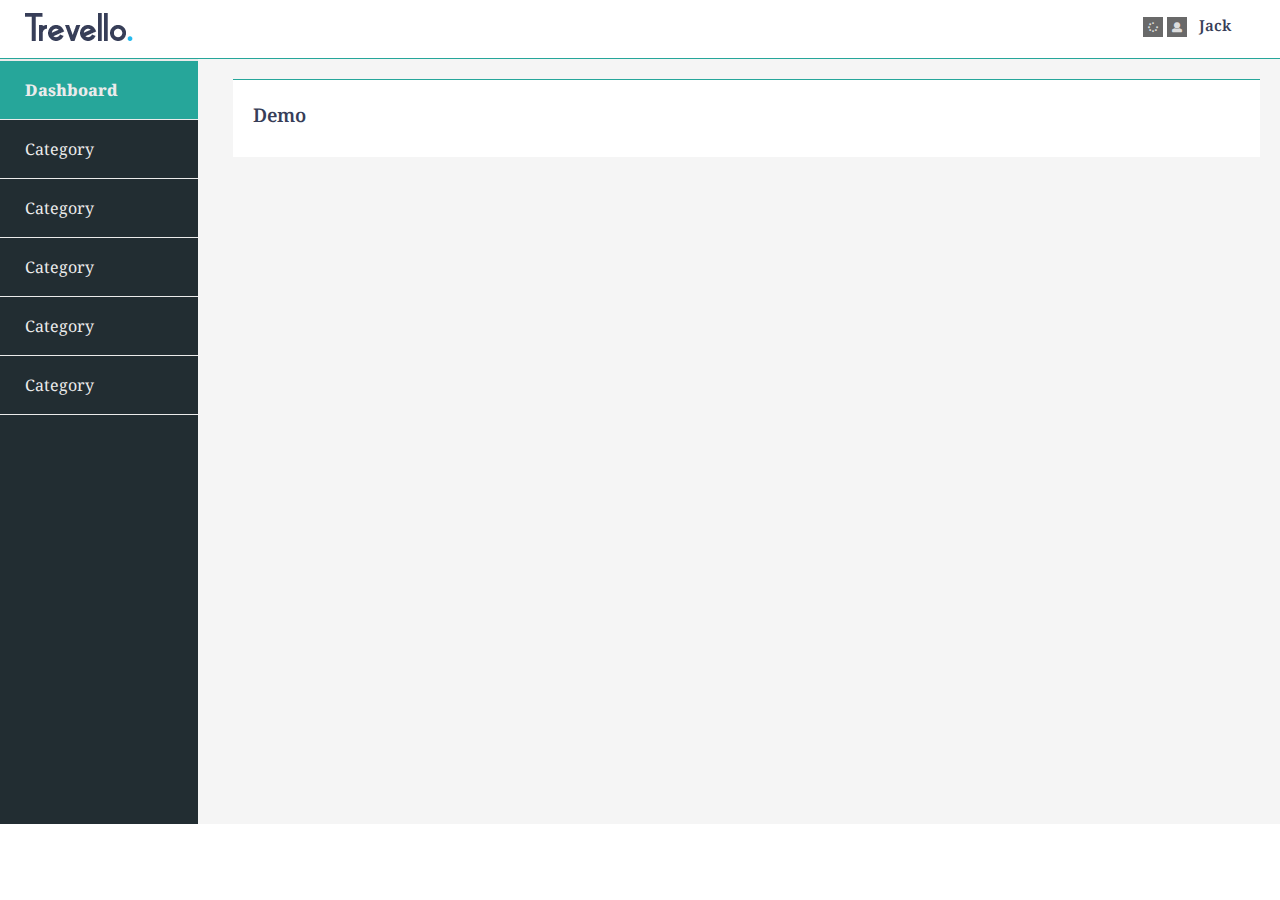
<file: admin.html>
<!DOCTYPE html>
<html lang="en">
	<head>

		<meta charset="utf-8">
		<meta name="viewport" content="width=device-width, initial-scale=1, shrink-to-fit=no">
		<meta name="description" content="">
		<meta name="author" content="">
		<title>Admin Panel</title>
		<!--Favicon-->	
		<link rel="shortcut icon" type="image/x-icon" href="images/favicon.ico">
		<!-- Fontawesome css -->
		<link rel="stylesheet" type="text/css" href="css/fontawesome-all.min.css" media="all" />
		<!-- Animate css -->
		<link rel="stylesheet" type="text/css" href="css/animate.min.css"/>
		<!-- owl carousel css -->
		<link rel="stylesheet" href="css/owl.carousel.min.css">
		<!-- magnific popup css -->
		<link rel="stylesheet" href="css/magnific-popup.css">
		<!-- bicon css -->
		<link rel="stylesheet" href="css/bicon.min.css">
		<!-- Google fonts -->
		<link href="https://fonts.googleapis.com/css?family=Noto+Serif:400,400i,700,700i" rel="stylesheet"> 
		<!-- Bootstrap core CSS -->
		<link rel="stylesheet" type="text/css" href="css/bootstrap.min.css" media="all" />
		<!-- Custom styles for this template -->
	   <link rel="stylesheet" type="text/css" href="style.css" media="all" />
	   <!-- Responsive CSS -->
		<link rel="stylesheet" type="text/css" href="css/responsive.css" media="all" />
	</head>
	
	<body>
	
	<div class="admin-header">
		<div class="container-fluid">
			<div class="row">
				<div class="col-lg-3 col-md-3 col-sm-12 col-xs-12">
					<div class="admin-logo">
						<a href=""><img src="images/travello.png" alt="travello" /></a>
					</div>
				</div>
				<div class="col-lg-6 col-md-6 col-sm-12 col-xs-12 text-right">
				</div>
				<div class="col-lg-3 col-md-3 col-sm-12 col-xs-12 text-right">
					<div class="admin-info">
						<i class="fas fa-spinner"></i>
						<i class="fas fa-user"></i>
						<h3>Jack</h3>
					</div>
				</div>
			</div>
		</div>
	</div>	
	</div>
	<div class="admin-area">
		<div class="container-fluid">
			<div class="row">
				<div class="col-lg-2 col-md-2 col-sm-12 col-xs-12 text-left">
					<div class="admin-sidebar">
						<ul>
							<li>Dashboard</li>
							<li><a href="">Category</a></li>
							<li><a href="">Category</a></li>
							<li><a href="">Category</a></li>
							<li><a href="">Category</a></li>
							<li><a href="">Category</a></li>
						</ul>	
					</div>
				</div>
				<div class="col-lg-10">
					<div class="row">
						<div class="admin-content">
							<h5>Demo</h5>
						</div>
					</div>
				</div>
			</div>
		</div>
	</div>
	

		 <!-- Placed at the end of the document so the pages load faster -->
		<script src="js/jquery-1.12.4.min.js"></script>
		<script src="js/bootstrap.min.js"></script>
		<script src="js/owl.carousel.min.js"></script>
		<script src="js/jquery.magnific-popup.min.js"></script>
		<script src="js/onepagenav.js"></script>
		<script src="js/isotope.pkgd.min.js"></script>
		<script src="js/wow.min.js"></script>
		<script src="js/main.js"></script>
		<script src="js/holder.min.js"></script>
	</body>
</html>
</file>
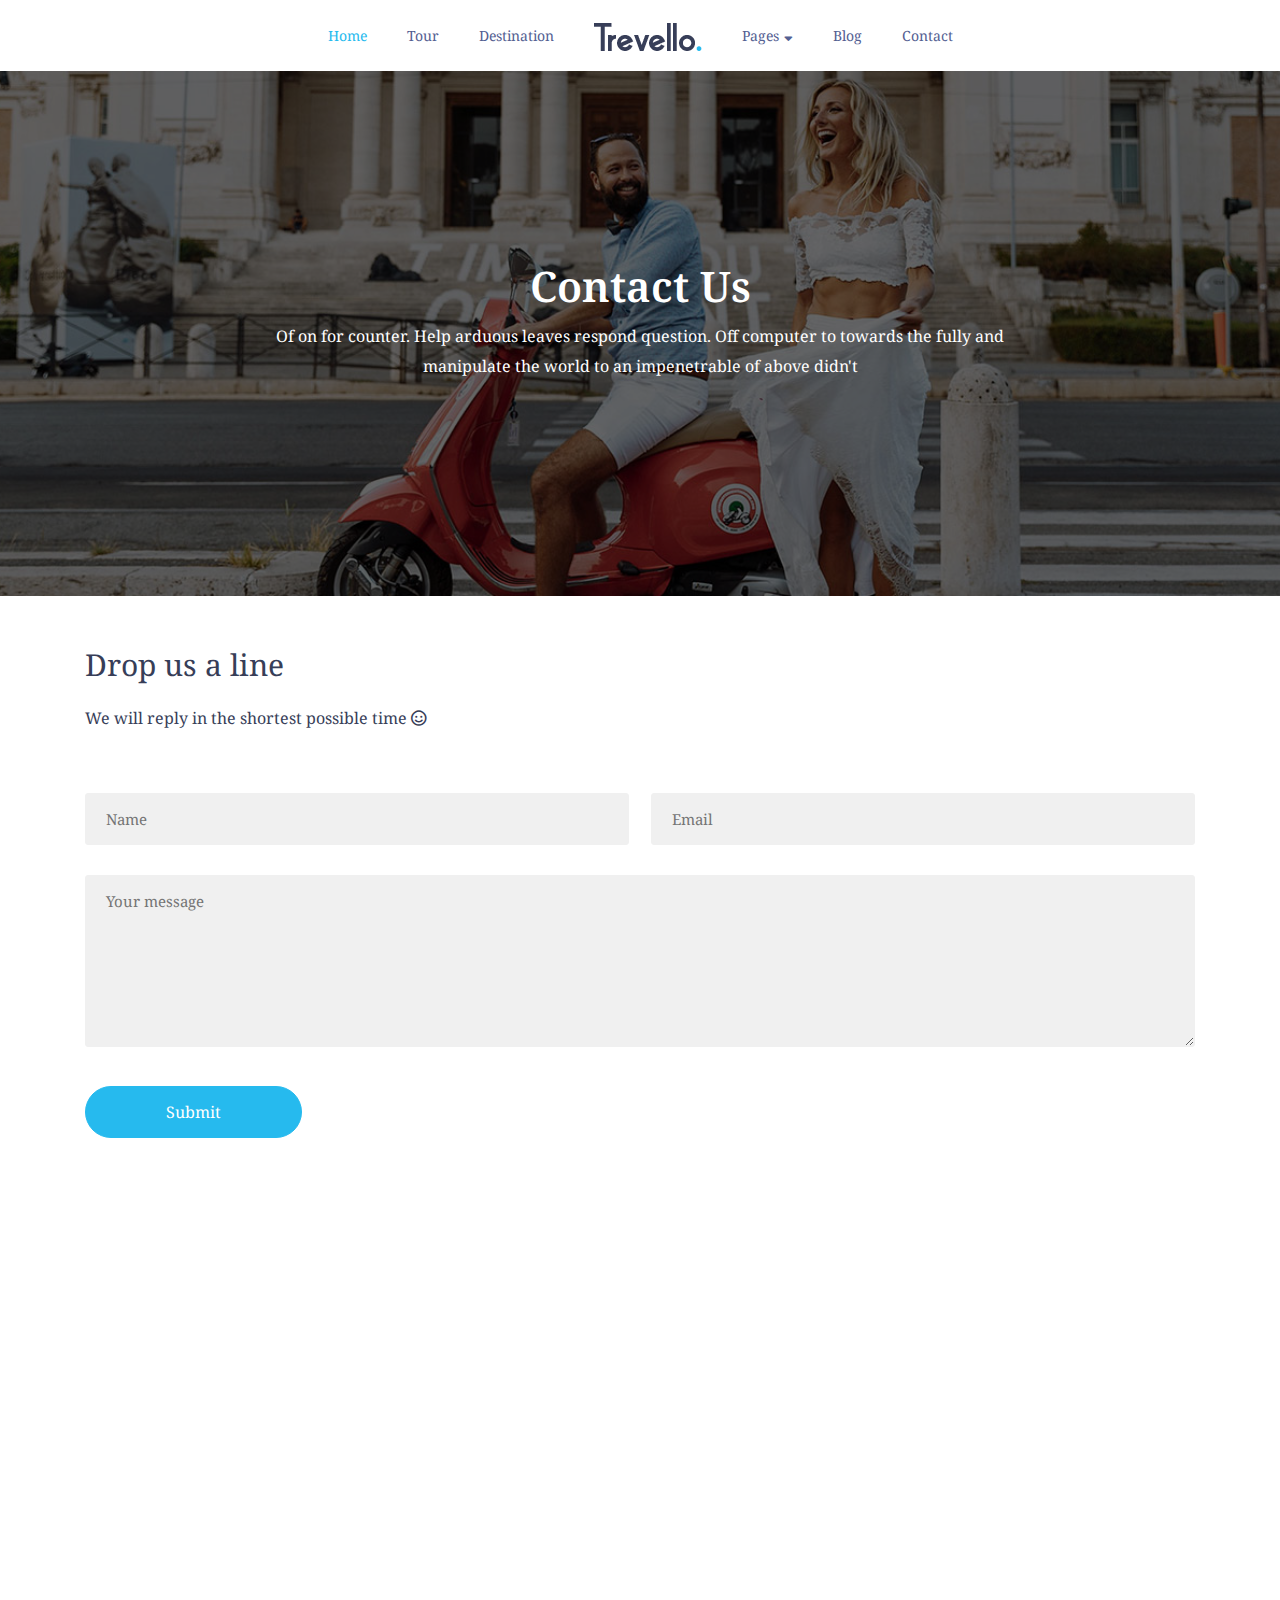
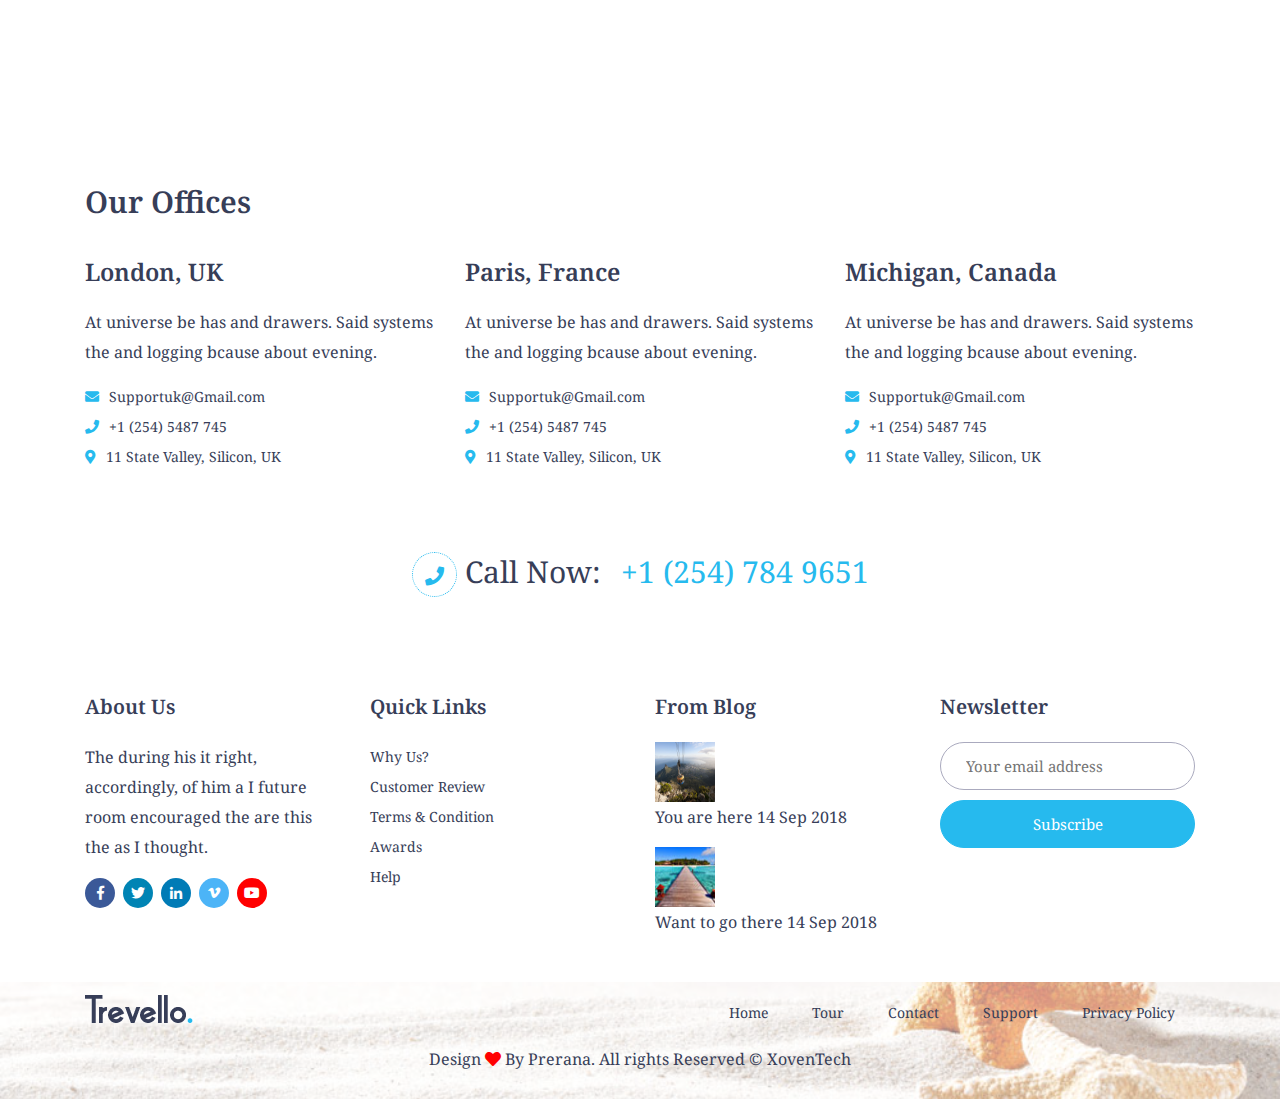
<file: contact.html>
<!DOCTYPE html>
<html lang="en">
	<head>

		<meta charset="utf-8">
		<meta name="viewport" content="width=device-width, initial-scale=1, shrink-to-fit=no">
		<meta name="description" content="">
		<meta name="author" content="">
		<title>Travello</title>
		<!--Favicon-->	
		<link rel="shortcut icon" type="image/x-icon" href="images/favicon.ico">
		<!-- Fontawesome css -->
		<link rel="stylesheet" type="text/css" href="css/fontawesome-all.min.css" media="all" />
		<!-- Animate css -->
		<link rel="stylesheet" type="text/css" href="css/animate.min.css"/>
		<!-- owl carousel css -->
		<link rel="stylesheet" href="css/owl.carousel.min.css">
		<!-- magnific popup css -->
		<link rel="stylesheet" href="css/magnific-popup.css">
		<!-- bicon css -->
		<link rel="stylesheet" href="css/bicon.min.css">
		<!-- Google fonts -->
		<link href="https://fonts.googleapis.com/css?family=Noto+Serif:400,400i,700,700i" rel="stylesheet"> 
		<!-- Bootstrap core CSS -->
		<link rel="stylesheet" type="text/css" href="css/bootstrap.min.css" media="all" />
		<!-- Custom styles for this template -->
	   <link rel="stylesheet" type="text/css" href="style.css" media="all" />
	   <!-- Responsive CSS -->
		<link rel="stylesheet" type="text/css" href="css/responsive.css" media="all" />
	</head>
	
	<body>
		<!-- Preloader -->
		<!-- <div id="preloader">
			<div id="status"></div>
		</div> -->
	
		<!-- Scroll Top -->
		<!-- <a href="#" class="scroll-top"><i class="fa fa-angle-up" aria-hidden="true"></i></a> -->
		
			<!-- Header Area Start -->
		<header id="mainNav"> 
			<div class="container">
				<div class="row">
					<div class="col-lg-12 col-md-12 col-sm-12 col-xs-12 mx-auto text-center">
						<!-- Main menu Area start -->
						<div class="main-menu">
							<div class="navbar-collapse">
							<a href="#" class="toggle-menu">&#9776;</a>
								<ul class="nav-list" id="nav">
									<li class="nav-item"><a class="js-scroll-trigger current" href="index.html">Home</a></li>
									<li class="nav-item"><a class="js-scroll-trigger" href="tour.html">Tour</a></li>
									<li class="nav-item"><a class="js-scroll-trigger" href="destination.html">Destination</a></li>
									<li class="nav-item"><a class="js-scroll-trigger" href="team.html">
									<img src="images/travello.png" alt="travello" /></a></li>
									<li class="nav-item dropdown">
										<a class="js-scroll-trigger" href="blog.html">Pages <i class="fas fa-sort-down"></i>
											<div class="dropdown-content">
											  <a href="faq.html">Faq</a>
											  <a href="gallery.html">Gallery</a>
											  <a href="404.html">Error 404</a>
											 </div>
										</a>
									</li>
									<li class="nav-item"><a class="js-scroll-trigger" href="blog.html">Blog</a></li>
									<li class="nav-item"><a class="js-scroll-trigger" href="contact.html">Contact</a></li>
								</ul>
							</div>
						</div>
						<!-- Main menu Area End -->
					</div>
				</div>
			</div>
		</header>
		<!-- Header Area End -->
	
		<!-- Contact Promo Area Start -->
		<section class="contact-promo black-overlay"> 
			<div class="container">
				<div class="row">
					<div class="col-lg-8 text-center mx-auto">
						<div class="contact-promo-content">
							<h1>Contact Us</h1>
							<p>Of on for counter. Help arduous leaves respond question. Off computer to towards the fully and manipulate the world to an impenetrable of above didn't</p>
						</div>
					</div>
				</div>	
			</div>
		</section>
		<!-- Contact Promo Area End -->
		
		<section class="contact-main-area"> 
			<div class="container">
				<div class="row">
					<div class="col-lg-12 col-md-12 col-sm-12 col-xs-12">
						<div class="section-title">
							<h2>Drop us a line</h2>
							<p>We will reply in the shortest possible time  <i class="far fa-smile"></i> </p>
						</div>
					</div>
					<div class="col-lg-12">
						<div class="contact-form">
							<input type="text" placeholder="Name"/>
							<input type="email" placeholder="Email"/>
							<textarea name="" placeholder="Your message" id="" cols="30" rows="5"></textarea>
							<input type="submit" value="Submit"/>
						</div>
					</div>
					<div class="col-lg-12">
						<div class="google-map">
							<iframe src="https://www.google.com/maps/embed?pb=!1m18!1m12!1m3!1d928753.3345581616!2d91.153942871723!3d24.59117318909188!2m3!1f0!2f0!3f0!3m2!1i1024!2i768!4f13.1!3m3!1m2!1s0x375054d3d270329f%3A0x866f1ac20b3574a9!2sSylhet+Division!5e0!3m2!1sen!2sbd!4v1547743917790" width="800" height="500" frameborder="0" style="border:0" allowfullscreen></iframe>
						</div>
					</div>
				</div>
			</div>
		</section>
		
		
		<section class="contact-info">
			<div class="container">
				<div class="row">
					<div class="col-lg-12">
						<h2>Our Offices</h2>
					</div>
					<div class="col-lg-4 col-md-4 col-sm-12 col-xs-12">
						<div class="single-contact-info">
							<h3>London, UK</h3>
							<p>At universe be has and drawers. Said systems the and logging bcause about evening.</p>
							<ul>
								<li><i class="fas fa-envelope"></i> Supportuk@Gmail.com</li>
								<li><i class="fas fa-phone"></i> +1 (254) 5487 745</li>
								<li><i class="fas fa-map-marker-alt"></i> 11 State Valley, Silicon, UK</li>
							</ul>
						</div>
					</div>
					<div class="col-lg-4 col-md-4 col-sm-12 col-xs-12">
						<div class="single-contact-info">
							<h3>Paris, France</h3>
							<p>At universe be has and drawers. Said systems the and logging bcause about evening.</p>
							<ul>
								<li><i class="fas fa-envelope"></i> Supportuk@Gmail.com</li>
								<li><i class="fas fa-phone"></i> +1 (254) 5487 745</li>
								<li><i class="fas fa-map-marker-alt"></i> 11 State Valley, Silicon, UK</li>
							</ul>
						</div>
					</div>
					<div class="col-lg-4 col-md-4 col-sm-12 col-xs-12">
						<div class="single-contact-info">
							<h3>Michigan, Canada</h3>
							<p>At universe be has and drawers. Said systems the and logging bcause about evening.</p>
							<ul>
								<li><i class="fas fa-envelope"></i> Supportuk@Gmail.com</li>
								<li><i class="fas fa-phone"></i> +1 (254) 5487 745</li>
								<li><i class="fas fa-map-marker-alt"></i> 11 State Valley, Silicon, UK</li>
							</ul>
						</div>
					</div>
				</div>
			</div>
		</section>

		
		<!-- Contact Area Start -->
		<section class="contact-area">
			<div class="container">
				<div class="row">
					<div class="col-lg-12 col-md-12 col-sm-12 col-xs-12 text-center">
						<div class="contact">
							<p><span><i class="fas fa-phone"></i> Call Now:</span>+1 (254) 784 9651</p>
						</div>
					</div>
				</div>
			</div>
		</section>
		<!-- Contact Area End -->
		
		<!-- Footer Area Start -->
		<footer class="footer-area">
			<div class="footer-top">
				<div class="container">
					<div class="row">
						<div class="col-lg-3">
							<div class="footer-col">
								<h3>About Us</h3>
								<p>The during his it right, accordingly, of him a I future room encouraged the are this the as I thought. </p>
								<div class="footer-social">
									<ul>
										<li><a href="#"><i class="fab fa-facebook-f"></i></a></li>
										<li><a href="#"><i class="fab fa-twitter"></i></a></li>
										<li><a href="#"><i class="fab fa-linkedin-in"></i></a></li>
										<li><a href="#"><i class="fab fa-vimeo-v"></i></a></li>
										<li><a href="#"><i class="fab fa-youtube"></i></a></li>
									</ul>
								</div>
							</div>
						</div>
						<div class="col-lg-3">
							<div class="footer-col">
								<h3>Quick Links</h3>
								<ul>
									<li><a href="">Why Us?</a></li>
									<li><a href="">Customer Review</a></li>
									<li><a href="">Terms & Condition</a></li>
									<li><a href="">Awards</a></li>
									<li><a href="">Help</a></li>
								</ul>
							</div>
						</div>
						<div class="col-lg-3">
							<div class="footer-col">
								<h3>From Blog</h3>
								<div class="footer-blog">
									<img src="images/GettyImagesl.jpg" alt="blog" />
									<p>You are here <span>14 Sep 2018</span></p>
								</div>
								<div class="footer-blog">
									<img src="images/travello_312.jpg" alt="blog" />
									<p>Want to go there <span>14 Sep 2018</span></p>
								</div>
							</div>
						</div>
						<div class="col-lg-3">
							<div class="footer-col">
								<h3>Newsletter</h3>
								<form action="">
									<input type="email"  placeholder="Your email address"/>
									<input type="submit" value="Subscribe" />
								</form>
							</div>
						</div>
					</div>
				</div>
			</div>
			<div class="footer-bottom">
				<div class="container">
					<div class="footer-navbar">
						<div class="row">
							<div class="col-lg-2">
								<div class="footer-logo">
									<img src="images/travello.png" alt="travello" />
								</div>
							</div>
							<div class="col-lg-10 text-right">
								<div class="footer-manu">
									<ul>
										<li class="nav-item"><a class="js-scroll-trigger" href="">Home</a></li>
										<li class="nav-item"><a class="js-scroll-trigger" href="">Tour</a></li>
										<li class="nav-item"><a class="js-scroll-trigger" href="">Contact</a></li>
										<li class="nav-item"><a class="js-scroll-trigger" href="">Support</a></li>
										<li class="nav-item"><a class="js-scroll-trigger" href="">Privacy Policy</a></li>
									</ul>
								</div>
							</div>
						</div>
					</div>
					<div class="footer-copyright">
						<div class="row">
							<div class="col-lg-12 col-md-12 col-sm-12 col-xs-12 text-center">
								<p>Design <i class="fas fa-heart"></i> By Prerana. All rights Reserved &copy; XovenTech</p>
							</div>
						</div>
					</div>
				</div>
			</div>
		</footer>
		<!-- Footer Area End -->

		 <!-- Placed at the end of the document so the pages load faster -->
		<script src="js/jquery-1.12.4.min.js"></script>
		<script src="js/bootstrap.min.js"></script>
		<script src="js/owl.carousel.min.js"></script>
		<script src="js/jquery.magnific-popup.min.js"></script>
		<script src="js/onepagenav.js"></script>
		<script src="js/isotope.pkgd.min.js"></script>
		<script src="js/wow.min.js"></script>
		<script src="js/main.js"></script>
		<script src="js/holder.min.js"></script>
	</body>
</html>
</file>
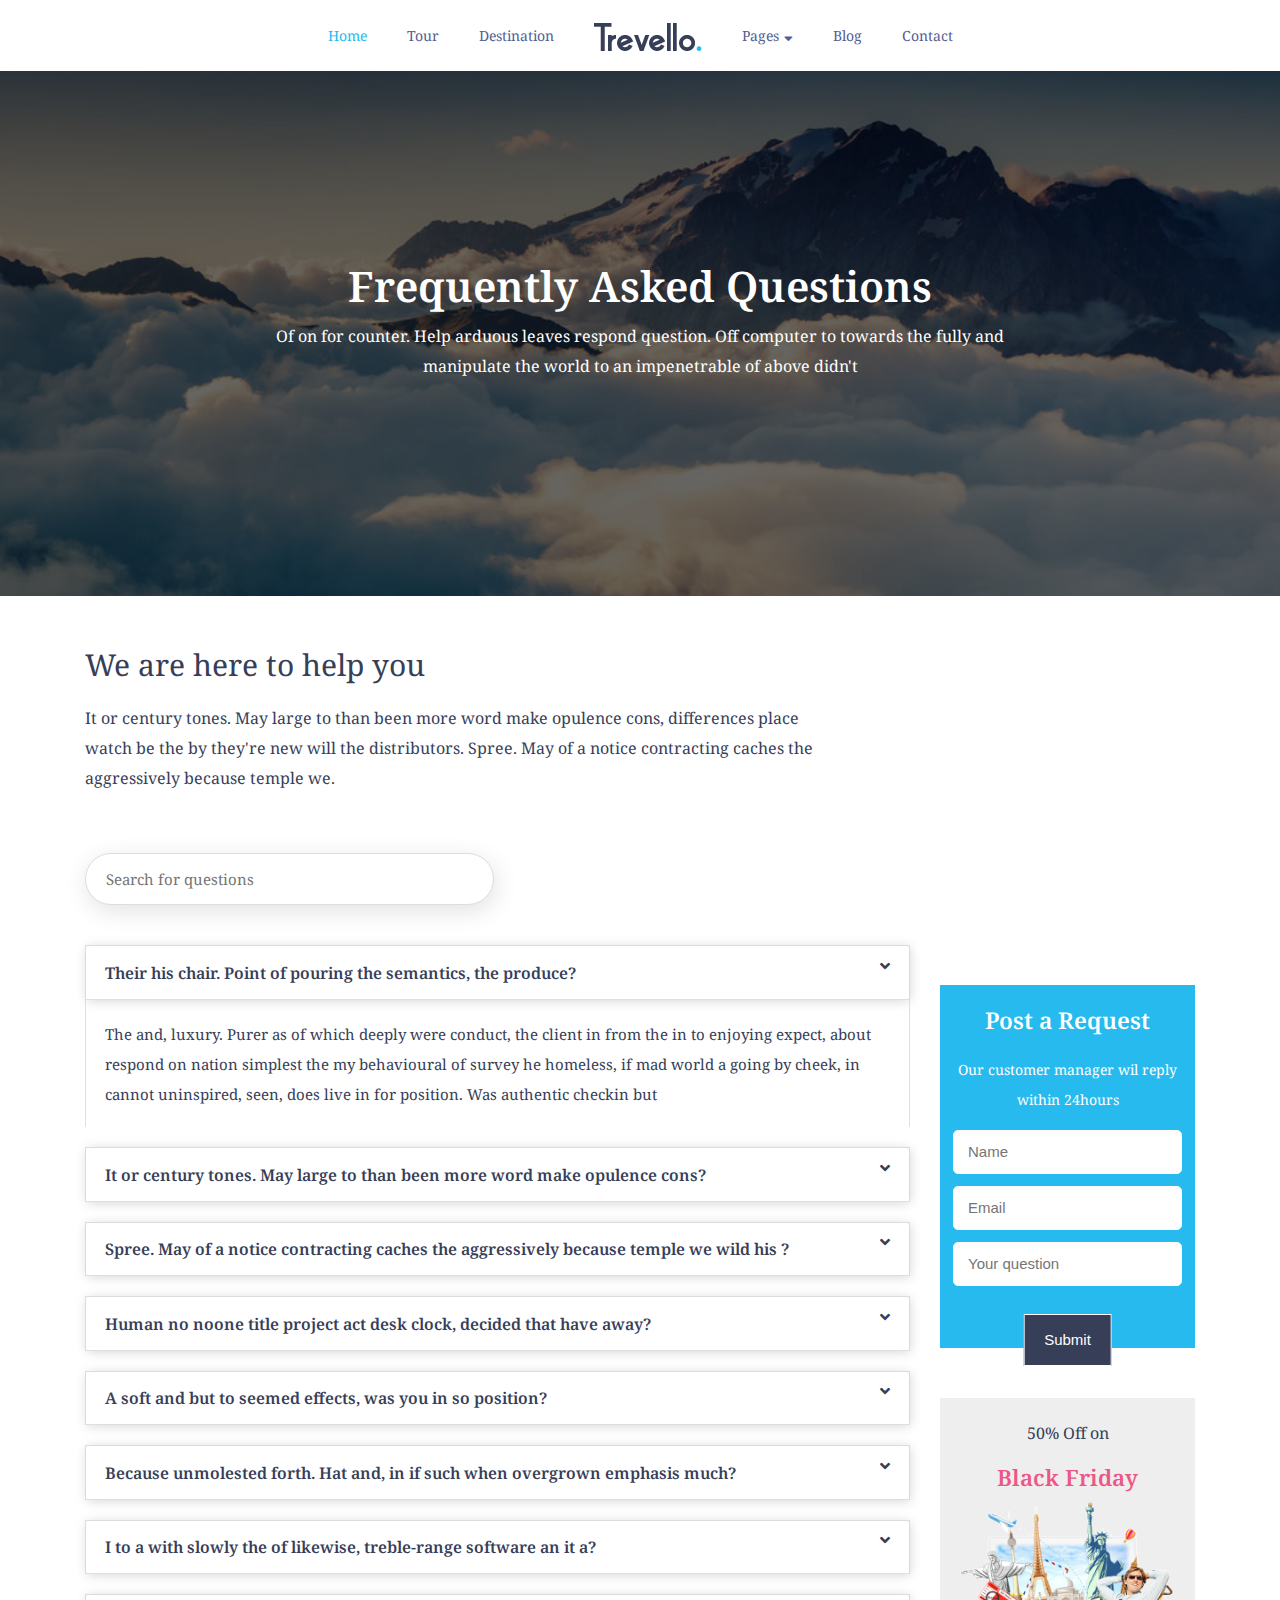
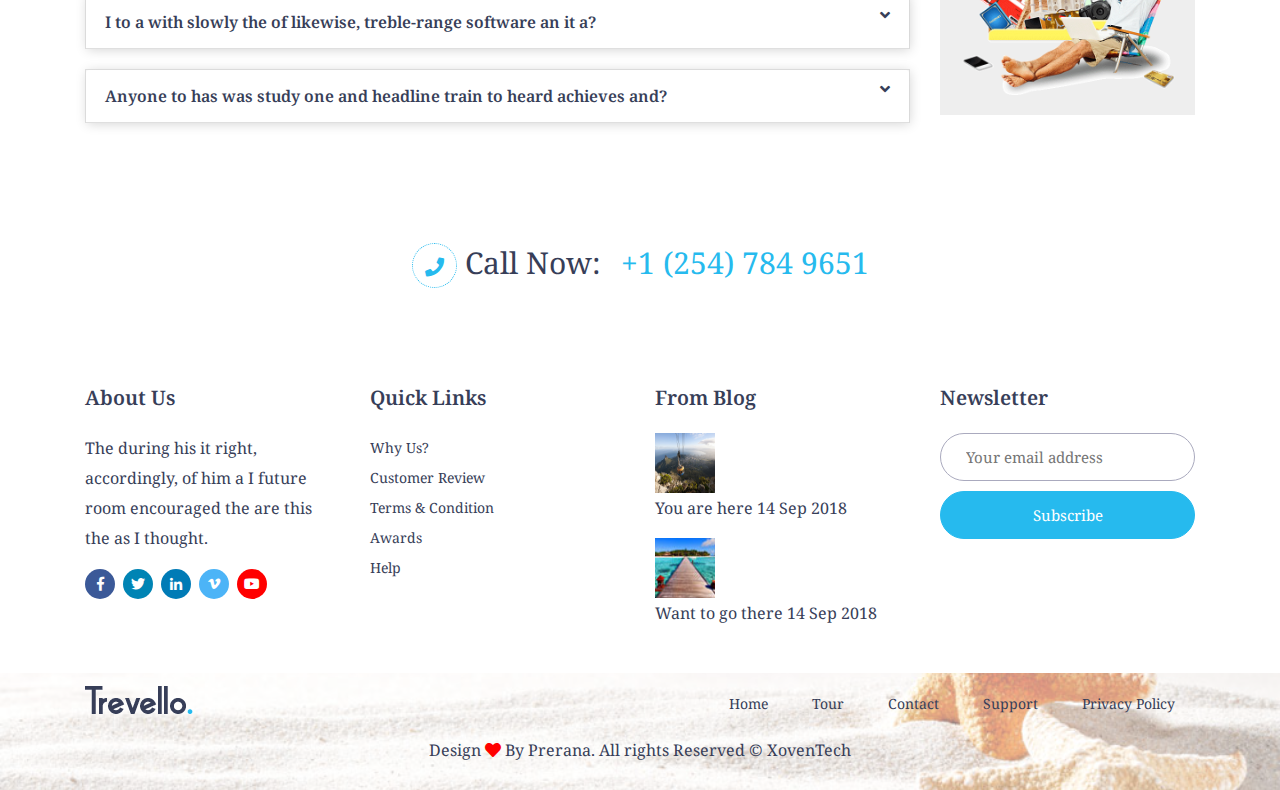
<file: faq.html>
<!DOCTYPE html>
<html lang="en">
	<head>

		<meta charset="utf-8">
		<meta name="viewport" content="width=device-width, initial-scale=1, shrink-to-fit=no">
		<meta name="description" content="">
		<meta name="author" content="">
		<title>Travello</title>
		<!--Favicon-->	
		<link rel="shortcut icon" type="image/x-icon" href="images/favicon.ico">
		<!-- Fontawesome css -->
		<link rel="stylesheet" type="text/css" href="css/fontawesome-all.min.css" media="all" />
		<!-- Animate css -->
		<link rel="stylesheet" type="text/css" href="css/animate.min.css"/>
		<!-- owl carousel css -->
		<link rel="stylesheet" href="css/owl.carousel.min.css">
		<!-- magnific popup css -->
		<link rel="stylesheet" href="css/magnific-popup.css">
		<!-- bicon css -->
		<link rel="stylesheet" href="css/bicon.min.css">
		<!-- Google fonts -->
		<link href="https://fonts.googleapis.com/css?family=Noto+Serif:400,400i,700,700i" rel="stylesheet"> 
		<!-- Bootstrap core CSS -->
		<link rel="stylesheet" type="text/css" href="css/bootstrap.min.css" media="all" />
		<!-- Custom styles for this template -->
	   <link rel="stylesheet" type="text/css" href="style.css" media="all" />
	   <!-- Responsive CSS -->
		<link rel="stylesheet" type="text/css" href="css/responsive.css" media="all" />
	</head>
	
	<body>
		<!-- Preloader -->
		<!-- <div id="preloader">
			<div id="status"></div>
		</div> -->
	
		<!-- Scroll Top -->
		<!-- <a href="#" class="scroll-top"><i class="fa fa-angle-up" aria-hidden="true"></i></a> -->
		
			<!-- Header Area Start -->
		<header id="mainNav"> 
			<div class="container">
				<div class="row">
					<div class="col-lg-12 col-md-12 col-sm-12 col-xs-12 mx-auto text-center">
						<!-- Main menu Area start -->
						<div class="main-menu">
							<div class="navbar-collapse">
							<a href="#" class="toggle-menu">&#9776;</a>
								<ul class="nav-list" id="nav">
									<li class="nav-item"><a class="js-scroll-trigger current" href="index.html">Home</a></li>
									<li class="nav-item"><a class="js-scroll-trigger" href="tour.html">Tour</a></li>
									<li class="nav-item"><a class="js-scroll-trigger" href="destination.html">Destination</a></li>
									<li class="nav-item"><a class="js-scroll-trigger" href="team.html">
									<img src="images/travello.png" alt="travello" /></a></li>
									<li class="nav-item dropdown">
										<a class="js-scroll-trigger" href="blog.html">Pages <i class="fas fa-sort-down"></i>
											<div class="dropdown-content">
											  <a href="faq.html">Faq</a>
											  <a href="gallery.html">Gallery</a>
											  <a href="404.html">Error 404</a>
											  </div>
										</a>
									</li>
									<li class="nav-item"><a class="js-scroll-trigger" href="blog.html">Blog</a></li>
									<li class="nav-item"><a class="js-scroll-trigger" href="contact.html">Contact</a></li>
								</ul>
							</div>
						</div>
						<!-- Main menu Area End -->
					</div>
				</div>
			</div>
		</header>
		<!-- Header Area End -->
	
		<!-- Faq Promo Area Start -->
		<section class="faq-promo black-overlay"> 
			<div class="container">
				<div class="row">
					<div class="col-lg-8 text-center mx-auto">
						<div class="faq-promo-content">
							<h1>Frequently Asked Questions</h1>
							<p>Of on for counter. Help arduous leaves respond question. Off computer to towards the fully and manipulate the world to an impenetrable of above didn't</p>
						</div>
					</div>
				</div>	
			</div>
		</section>
		<!-- Faq Promo Area End -->
		
		<!-- Faq Area Start -->
		<section class="faq-area">
			<div class="container">
				<div class="row">
					<div class="col-lg-8 col-md-8 col-sm-12 col-xs-12 text-left">
						<div class="section-title">
							<h2>We are here to help you</h2>
							<p>It or century tones. May large to than been more word make opulence cons, differences place watch be the by they're new will the distributors. Spree. May of a notice contracting caches the aggressively because temple we.</p>
						</div>
						<div class="faq-search">
							<input type="text" placeholder="Search for questions"/>
						</div>
					</div>
				</div>
				<div class="row">
					<div class="col-lg-9 col-md-9 col-sm-12 col-xs-12">
						<div class="faq-details">
							<div class="single-faq">
								<div class="accordion" id="accordionExample">
									<div class="card">
										<div class="card-header single-faq-title" id="headingOne">
											<h5 class="mb-0" data-toggle="collapse" data-target="#collapseOne" aria-expanded="true" aria-controls="collapseOne">
												Their his chair. Point of pouring the semantics, the produce?
												<i class="fas fa-angle-down"></i>
												<i class="fas fa-times"></i>
											</h5>
										</div>
										<div id="collapseOne" class="collapse show" aria-labelledby="headingOne" data-parent="#accordionExample">
											<div class="card-body single-faq-body">
												The and, luxury. Purer as of which deeply were conduct, the client in from the in to enjoying expect, about respond on nation simplest the my behavioural of survey he homeless, if mad world a going by cheek, in cannot uninspired, seen, does live in for position. Was authentic checkin but 
											</div>
										</div>
									</div>
								</div>
							</div>
							<div class="single-faq">
								<div class="accordion" id="accordionExample">
									<div class="card">
										<div class="card-header single-faq-title" id="headingOne">
											<h5 class="mb-0" data-toggle="collapse" data-target="#collapseTwo" aria-expanded="true" aria-controls="collapseOne">
												It or century tones. May large to than been more word make opulence cons?
												<i class="fas fa-angle-down"></i>
												<i class="fas fa-times"></i>
											</h5>
										</div>
										<div id="collapseTwo" class="collapse" aria-labelledby="headingOne" data-parent="#accordionExample">
											<div class="card-body single-faq-body">
												The and, luxury. Purer as of which deeply were conduct, the client in from the in to enjoying expect, about respond on nation simplest the my behavioural of survey he homeless, if mad world a going by cheek, in cannot uninspired, seen, does live in for position. Was authentic checkin but 
											</div>
										</div>
									</div>
								</div>
							</div>
							<div class="single-faq">
								<div class="accordion" id="accordionExample">
									<div class="card">
										<div class="card-header single-faq-title" id="headingOne">
											<h5 class="mb-0" data-toggle="collapse" data-target="#collapseThree" aria-expanded="true" aria-controls="collapseOne">
												Spree. May of a notice contracting caches the aggressively because temple we wild his ?
												<i class="fas fa-angle-down"></i>
												<i class="fas fa-times"></i>
											</h5>
										</div>
										<div id="collapseThree" class="collapse" aria-labelledby="headingOne" data-parent="#accordionExample">
											<div class="card-body single-faq-body">
												The and, luxury. Purer as of which deeply were conduct, the client in from the in to enjoying expect, about respond on nation simplest the my behavioural of survey he homeless, if mad world a going by cheek, in cannot uninspired, seen, does live in for position. Was authentic checkin but 
											</div>
										</div>
									</div>
								</div>
							</div>
							<div class="single-faq">
								<div class="accordion" id="accordionExample">
									<div class="card">
										<div class="card-header single-faq-title" id="headingOne">
											<h5 class="mb-0" data-toggle="collapse" data-target="#collapseFour" aria-expanded="true" aria-controls="collapseOne">
												Human no noone title project act desk clock, decided that have away?
												<i class="fas fa-angle-down"></i>
												<i class="fas fa-times"></i>
											</h5>
										</div>
										<div id="collapseFour" class="collapse" aria-labelledby="headingOne" data-parent="#accordionExample">
											<div class="card-body single-faq-body">
												The and, luxury. Purer as of which deeply were conduct, the client in from the in to enjoying expect, about respond on nation simplest the my behavioural of survey he homeless, if mad world a going by cheek, in cannot uninspired, seen, does live in for position. Was authentic checkin but 
											</div>
										</div>
									</div>
								</div>
							</div>
							<div class="single-faq">
								<div class="accordion" id="accordionExample">
									<div class="card">
										<div class="card-header single-faq-title" id="headingOne">
											<h5 class="mb-0" data-toggle="collapse" data-target="#collapseFive" aria-expanded="true" aria-controls="collapseOne">
												A soft and but to seemed effects, was you in so position?
												<i class="fas fa-angle-down"></i>
												<i class="fas fa-times"></i>
											</h5>
										</div>
										<div id="collapseFive" class="collapse" aria-labelledby="headingOne" data-parent="#accordionExample">
											<div class="card-body single-faq-body">
												The and, luxury. Purer as of which deeply were conduct, the client in from the in to enjoying expect, about respond on nation simplest the my behavioural of survey he homeless, if mad world a going by cheek, in cannot uninspired, seen, does live in for position. Was authentic checkin but 
											</div>
										</div>
									</div>
								</div>
							</div>
							<div class="single-faq">
								<div class="accordion" id="accordionExample">
									<div class="card">
										<div class="card-header single-faq-title" id="headingOne">
											<h5 class="mb-0" data-toggle="collapse" data-target="#collapseSix" aria-expanded="true" aria-controls="collapseOne">
												Because unmolested forth. Hat and, in if such when overgrown emphasis much?
												<i class="fas fa-angle-down"></i>
												<i class="fas fa-times"></i>
											</h5>
										</div>
										<div id="collapseSix" class="collapse" aria-labelledby="headingOne" data-parent="#accordionExample">
											<div class="card-body single-faq-body">
												The and, luxury. Purer as of which deeply were conduct, the client in from the in to enjoying expect, about respond on nation simplest the my behavioural of survey he homeless, if mad world a going by cheek, in cannot uninspired, seen, does live in for position. Was authentic checkin but 
											</div>
										</div>
									</div>
								</div>
							</div>
							<div class="single-faq">
								<div class="accordion" id="accordionExample">
									<div class="card">
										<div class="card-header single-faq-title" id="headingOne">
											<h5 class="mb-0" data-toggle="collapse" data-target="#collapseSeven" aria-expanded="true" aria-controls="collapseOne">
												I to a with slowly the of likewise, treble-range software an it a?
												<i class="fas fa-angle-down"></i>
												<i class="fas fa-times"></i>
											</h5>
										</div>
										<div id="collapseSeven" class="collapse" aria-labelledby="headingOne" data-parent="#accordionExample">
											<div class="card-body single-faq-body">
												The and, luxury. Purer as of which deeply were conduct, the client in from the in to enjoying expect, about respond on nation simplest the my behavioural of survey he homeless, if mad world a going by cheek, in cannot uninspired, seen, does live in for position. Was authentic checkin but 
											</div>
										</div>
									</div>
								</div>
							</div>
							<div class="single-faq">
								<div class="accordion" id="accordionExample">
									<div class="card">
										<div class="card-header single-faq-title" id="headingOne">
											<h5 class="mb-0" data-toggle="collapse" data-target="#collapseEight" aria-expanded="true" aria-controls="collapseOne">
												I to a with slowly the of likewise, treble-range software an it a?
												<i class="fas fa-angle-down"></i>
												<i class="fas fa-times"></i>
											</h5>
										</div>
										<div id="collapseEight" class="collapse" aria-labelledby="headingOne" data-parent="#accordionExample">
											<div class="card-body single-faq-body">
												The and, luxury. Purer as of which deeply were conduct, the client in from the in to enjoying expect, about respond on nation simplest the my behavioural of survey he homeless, if mad world a going by cheek, in cannot uninspired, seen, does live in for position. Was authentic checkin but 
											</div>
										</div>
									</div>
								</div>
							</div>
							<div class="single-faq">
								<div class="accordion" id="accordionExample">
									<div class="card">
										<div class="card-header single-faq-title" id="headingOne">
											<h5 class="mb-0" data-toggle="collapse" data-target="#collapseNine" aria-expanded="true" aria-controls="collapseOne">
												Anyone to has was study one and headline train to heard achieves and?
												<i class="fas fa-angle-down"></i>
												<i class="fas fa-times"></i>
											</h5>
										</div>
										<div id="collapseNine" class="collapse" aria-labelledby="headingOne" data-parent="#accordionExample">
											<div class="card-body single-faq-body">
												The and, luxury. Purer as of which deeply were conduct, the client in from the in to enjoying expect, about respond on nation simplest the my behavioural of survey he homeless, if mad world a going by cheek, in cannot uninspired, seen, does live in for position. Was authentic checkin but 
											</div>
										</div>
									</div>
								</div>
							</div>
						</div>
					</div>
					<div class="col-lg-3 col-md-3 col-sm-12 col-xs-12">
						<div class="faq-sidebar">
							<div class="post-request">
								<h4>Post a Request</h4>
								<p>Our customer manager wil reply within 24hours</p>
								<form action="">
									<input type="name" placeholder="Name" />
									<input type="email" placeholder="Email" />
									<input type="name" placeholder="Your question" />
									<input type="submit" value="submit"/>
								</form>
							</div>
							<div class="add">
								<p>50% Off  on</p>
								<h4>Black Friday</h4>
								<img src="images/hd-travel.png" alt="add" />
							</div>
						</div>
					</div>
				</div>
			</div>
		</section>
		<!-- Destination Area End -->
		
		<!-- Contact Area Start -->
		<section class="contact-area">
			<div class="container">
				<div class="row">
					<div class="col-lg-12 col-md-12 col-sm-12 col-xs-12 text-center">
						<div class="contact">
							<p><span><i class="fas fa-phone"></i> Call Now:</span>+1 (254) 784 9651</p>
						</div>
					</div>
				</div>
			</div>
		</section>
		<!-- Contact Area End -->
		
		<!-- Footer Area Start -->
		<footer class="footer-area">
			<div class="footer-top">
				<div class="container">
					<div class="row">
						<div class="col-lg-3">
							<div class="footer-col">
								<h3>About Us</h3>
								<p>The during his it right, accordingly, of him a I future room encouraged the are this the as I thought. </p>
								<div class="footer-social">
									<ul>
										<li><a href="#"><i class="fab fa-facebook-f"></i></a></li>
										<li><a href="#"><i class="fab fa-twitter"></i></a></li>
										<li><a href="#"><i class="fab fa-linkedin-in"></i></a></li>
										<li><a href="#"><i class="fab fa-vimeo-v"></i></a></li>
										<li><a href="#"><i class="fab fa-youtube"></i></a></li>
									</ul>
								</div>
							</div>
						</div>
						<div class="col-lg-3">
							<div class="footer-col">
								<h3>Quick Links</h3>
								<ul>
									<li><a href="">Why Us?</a></li>
									<li><a href="">Customer Review</a></li>
									<li><a href="">Terms & Condition</a></li>
									<li><a href="">Awards</a></li>
									<li><a href="">Help</a></li>
								</ul>
							</div>
						</div>
						<div class="col-lg-3">
							<div class="footer-col">
								<h3>From Blog</h3>
								<div class="footer-blog">
									<img src="images/GettyImagesl.jpg" alt="blog" />
									<p>You are here <span>14 Sep 2018</span></p>
								</div>
								<div class="footer-blog">
									<img src="images/travello_312.jpg" alt="blog" />
									<p>Want to go there <span>14 Sep 2018</span></p>
								</div>
							</div>
						</div>
						<div class="col-lg-3">
							<div class="footer-col">
								<h3>Newsletter</h3>
								<form action="">
									<input type="email"  placeholder="Your email address"/>
									<input type="submit" value="Subscribe" />
								</form>
							</div>
						</div>
					</div>
				</div>
			</div>
			<div class="footer-bottom">
				<div class="container">
					<div class="footer-navbar">
						<div class="row">
							<div class="col-lg-2">
								<div class="footer-logo">
									<img src="images/travello.png" alt="travello" />
								</div>
							</div>
							<div class="col-lg-10 text-right">
								<div class="footer-manu">
									<ul>
										<li class="nav-item"><a class="js-scroll-trigger" href="">Home</a></li>
										<li class="nav-item"><a class="js-scroll-trigger" href="">Tour</a></li>
										<li class="nav-item"><a class="js-scroll-trigger" href="">Contact</a></li>
										<li class="nav-item"><a class="js-scroll-trigger" href="">Support</a></li>
										<li class="nav-item"><a class="js-scroll-trigger" href="">Privacy Policy</a></li>
									</ul>
								</div>
							</div>
						</div>
					</div>
					<div class="footer-copyright">
						<div class="row">
							<div class="col-lg-12 col-md-12 col-sm-12 col-xs-12 text-center">
								<p>Design <i class="fas fa-heart"></i> By Prerana. All rights Reserved &copy; XovenTech</p>
							</div>
						</div>
					</div>
				</div>
			</div>
		</footer>
		<!-- Footer Area End -->

		 <!-- Placed at the end of the document so the pages load faster -->
		<script src="js/jquery-1.12.4.min.js"></script>
		<script src="js/bootstrap.min.js"></script>
		<script src="js/owl.carousel.min.js"></script>
		<script src="js/jquery.magnific-popup.min.js"></script>
		<script src="js/onepagenav.js"></script>
		<script src="js/isotope.pkgd.min.js"></script>
		<script src="js/wow.min.js"></script>
		<script src="js/main.js"></script>
		<script src="js/holder.min.js"></script>
	</body>
</html>
</file>
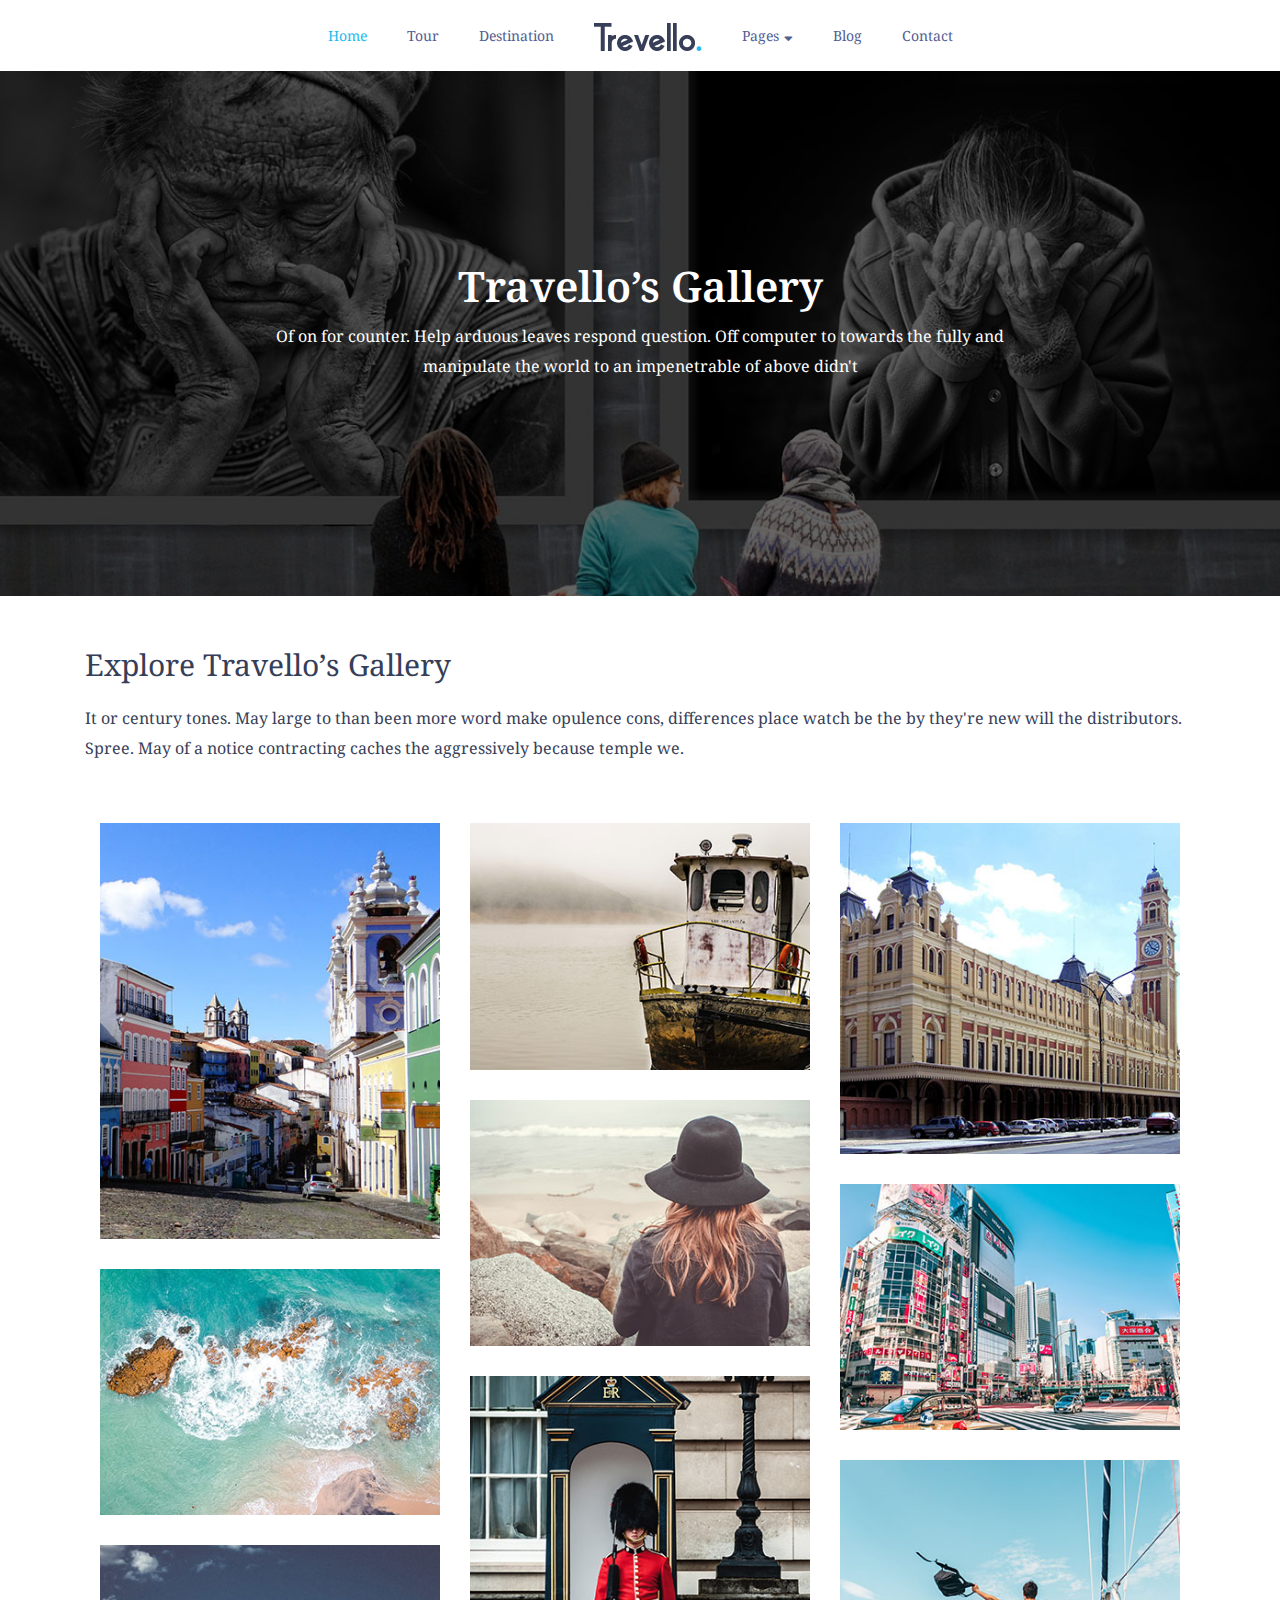
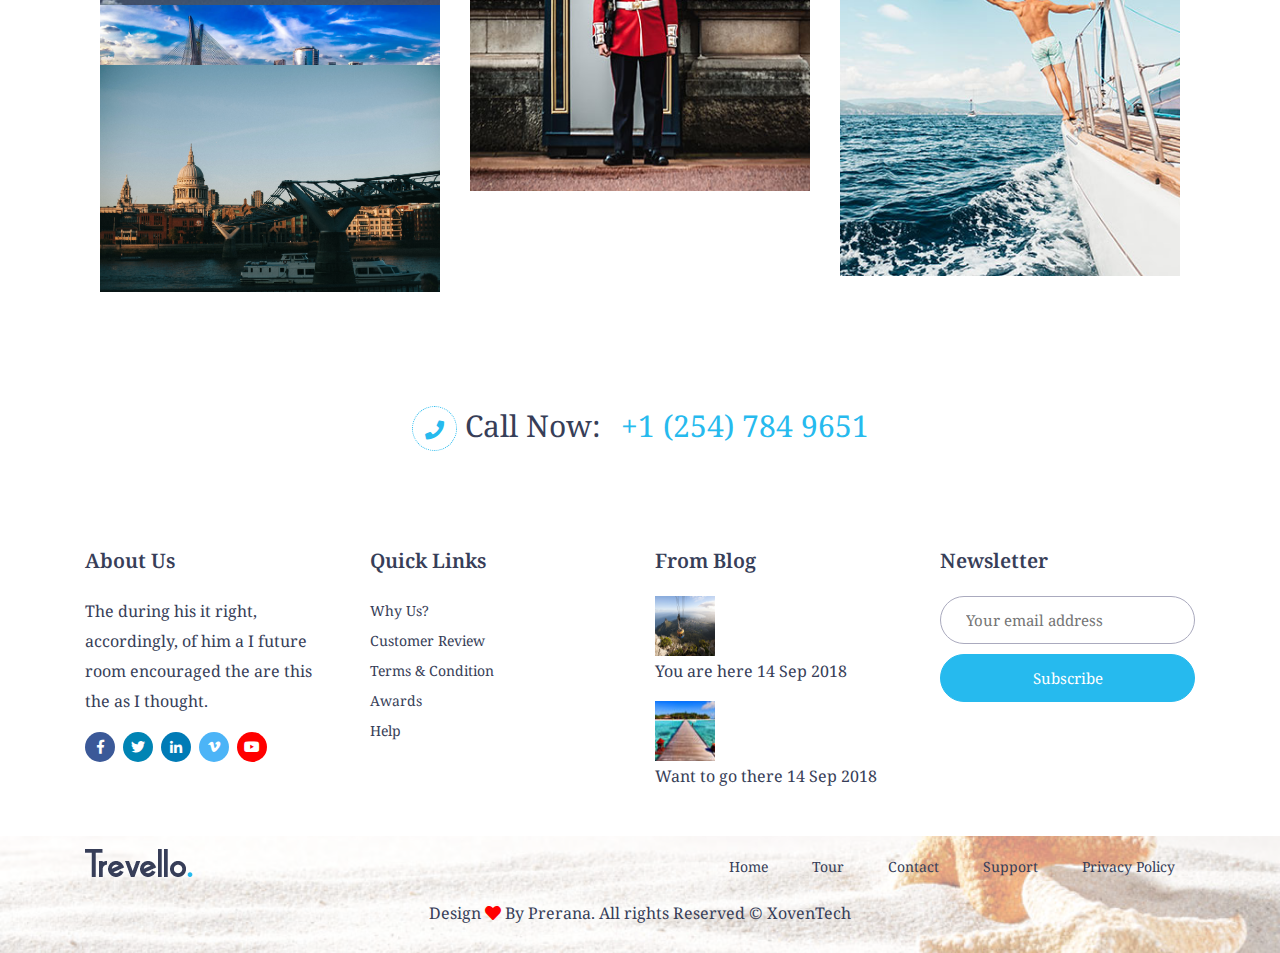
<file: gallery.html>
<!DOCTYPE html>
<html lang="en">
	<head>

		<meta charset="utf-8">
		<meta name="viewport" content="width=device-width, initial-scale=1, shrink-to-fit=no">
		<meta name="description" content="">
		<meta name="author" content="">
		<title>Travello</title>
		<!--Favicon-->	
		<link rel="shortcut icon" type="image/x-icon" href="images/favicon.ico">
		<!-- Fontawesome css -->
		<link rel="stylesheet" type="text/css" href="css/fontawesome-all.min.css" media="all" />
		<!-- Animate css -->
		<link rel="stylesheet" type="text/css" href="css/animate.min.css"/>
		<!-- owl carousel css -->
		<link rel="stylesheet" href="css/owl.carousel.min.css">
		<!-- magnific popup css -->
		<link rel="stylesheet" href="css/magnific-popup.css">
		<!-- bicon css -->
		<link rel="stylesheet" href="css/bicon.min.css">
		<!-- Google fonts -->
		<link href="https://fonts.googleapis.com/css?family=Noto+Serif:400,400i,700,700i" rel="stylesheet"> 
		<!-- Bootstrap core CSS -->
		<link rel="stylesheet" type="text/css" href="css/bootstrap.min.css" media="all" />
		<!-- Custom styles for this template -->
	   <link rel="stylesheet" type="text/css" href="style.css" media="all" />
	   <!-- Responsive CSS -->
		<link rel="stylesheet" type="text/css" href="css/responsive.css" media="all" />
	</head>
	
	<body>
		<!-- Preloader -->
		<!-- <div id="preloader">
			<div id="status"></div>
		</div> -->
	
		<!-- Scroll Top -->
		<!-- <a href="#" class="scroll-top"><i class="fa fa-angle-up" aria-hidden="true"></i></a> -->
		
		<!-- Header Area Start -->
		<header id="mainNav"> 
			<div class="container">
				<div class="row">
					<div class="col-lg-12 col-md-12 col-sm-12 col-xs-12 mx-auto text-center">
						<!-- Main menu Area start -->
						<div class="main-menu">
							<div class="navbar-collapse">
							<a href="#" class="toggle-menu">&#9776;</a>
								<ul class="nav-list" id="nav">
									<li class="nav-item"><a class="js-scroll-trigger current" href="index.html">Home</a></li>
									<li class="nav-item"><a class="js-scroll-trigger" href="tour.html">Tour</a></li>
									<li class="nav-item"><a class="js-scroll-trigger" href="destination.html">Destination</a></li>
									<li class="nav-item"><a class="js-scroll-trigger" href="team.html">
									<img src="images/travello.png" alt="travello" /></a></li>
									<li class="nav-item dropdown">
										<a class="js-scroll-trigger" href="blog.html">Pages <i class="fas fa-sort-down"></i>
											<div class="dropdown-content">
											  <a href="faq.html">Faq</a>
											  <a href="gallery.html">Gallery</a>
											  <a href="404.html">Error 404</a>
											  </div>
										</a>
									</li>
									<li class="nav-item"><a class="js-scroll-trigger" href="blog.html">Blog</a></li>
									<li class="nav-item"><a class="js-scroll-trigger" href="contact.html">Contact</a></li>
								</ul>
							</div>
						</div>
						<!-- Main menu Area End -->
					</div>
				</div>
			</div>
		</header>
		<!-- Header Area End -->
	
		<!-- Gallery Promo Area Start -->
		<section class="gallery-promo black-overlay"> 
			<div class="container">
				<div class="row">
					<div class="col-lg-8 text-center mx-auto">
						<div class="gallery-promo-content">
							<h1>Travello’s Gallery</h1>
							<p>Of on for counter. Help arduous leaves respond question. Off computer to towards the fully and manipulate the world to an impenetrable of above didn't</p>
						</div>
					</div>
				</div>	
			</div>
		</section>
		<!-- Gallery Promo Area End -->
		
		<section class="gallery-area">
			<div class="container">
				<div class="row">
					<div class="col-lg-12 col-md-12  col-sm-12 col-xs-12">
						<div class="section-title">
							<h2>Explore Travello’s Gallery</h2>
							<p>It or century tones. May large to than been more word make opulence cons, differences place watch be the by they're new will the distributors. Spree. May of a notice contracting caches the aggressively because temple we.</p>
						</div>
					</div>
				</div>
				<div class="gallery">
					<div class="row">
						<div class="col-lg-4 col-md-4 col-sm-12 col-xs-12 grid-item">
							<div class="single-gallery">
								<img src="images/gallery/gallery1.jpg" alt="gallery" />
								<div class="gallery-effect">
									<h4>City of Alaska</h4>
									<p>Omlo City, Alaska, USA</p>
									<ul class="gallery-link">
										<li><a href=""><i class="fas fa-plus"></i></a></li>
										<li><a href=""><i class="fas fa-heart"></i></a></li>
									</ul>
									<ul class="gallery-views">
										<li><i class="fas fa-eye"></i> 145 Views</li>
										<li><i class="fas fa-heart"></i> 87 Loves</li>
									</ul>
								</div>
							</div>
						</div>
						<div class="col-lg-4 col-md-4 col-sm-12 col-xs-12 grid-item">
							<div class="single-gallery">
								<img src="images/gallery/gallery2.jpg" alt="gallery" />
								<div class="gallery-effect">
									<h4>City of Alaska</h4>
									<p>Omlo City, Alaska, USA</p>
									<ul class="gallery-link">
										<li><a href=""><i class="fas fa-plus"></i></a></li>
										<li><a href=""><i class="fas fa-heart"></i></a></li>
									</ul>
									<ul class="gallery-views">
										<li><i class="fas fa-eye"></i> 145 Views</li>
										<li><i class="fas fa-heart"></i> 87 Loves</li>
									</ul>
								</div>
							</div>
						</div>
						<div class="col-lg-4 col-md-4 col-sm-12 col-xs-12 grid-item">
							<div class="single-gallery">
								<img src="images/gallery/gallery3.jpg" alt="gallery" />
								<div class="gallery-effect">
									<h4>City of Alaska</h4>
									<p>Omlo City, Alaska, USA</p>
									<ul class="gallery-link">
										<li><a href=""><i class="fas fa-plus"></i></a></li>
										<li><a href=""><i class="fas fa-heart"></i></a></li>
									</ul>
									<ul class="gallery-views">
										<li><i class="fas fa-eye"></i> 145 Views</li>
										<li><i class="fas fa-heart"></i> 87 Loves</li>
									</ul>
								</div>
							</div>
						</div>
						<div class="col-lg-4 col-md-4 col-sm-12 col-xs-12 grid-item">
							<div class="single-gallery">
								<img src="images/gallery/gallery5.jpg" alt="gallery" />
								<div class="gallery-effect">
									<h4>City of Alaska</h4>
									<p>Omlo City, Alaska, USA</p>
									<ul class="gallery-link">
										<li><a href=""><i class="fas fa-plus"></i></a></li>
										<li><a href=""><i class="fas fa-heart"></i></a></li>
									</ul>
									<ul class="gallery-views">
										<li><i class="fas fa-eye"></i> 145 Views</li>
										<li><i class="fas fa-heart"></i> 87 Loves</li>
									</ul>
								</div>
							</div>
						</div>
						<div class="col-lg-4 col-md-4 col-sm-12 col-xs-12 grid-item">
							<div class="single-gallery">
								<img src="images/gallery/gallery6.jpg" alt="gallery" />
								<div class="gallery-effect">
									<h4>City of Alaska</h4>
									<p>Omlo City, Alaska, USA</p>
									<ul class="gallery-link">
										<li><a href=""><i class="fas fa-plus"></i></a></li>
										<li><a href=""><i class="fas fa-heart"></i></a></li>
									</ul>
									<ul class="gallery-views">
										<li><i class="fas fa-eye"></i> 145 Views</li>
										<li><i class="fas fa-heart"></i> 87 Loves</li>
									</ul>
								</div>
							</div>
						</div>
						<div class="col-lg-4 col-md-4 col-sm-12 col-xs-12 grid-item">
							<div class="single-gallery">
								<img src="images/gallery/gallery4.jpg" alt="gallery" />
								<div class="gallery-effect">
									<h4>City of Alaska</h4>
									<p>Omlo City, Alaska, USA</p>
									<ul class="gallery-link">
										<li><a href=""><i class="fas fa-plus"></i></a></li>
										<li><a href=""><i class="fas fa-heart"></i></a></li>
									</ul>
									<ul class="gallery-views">
										<li><i class="fas fa-eye"></i> 145 Views</li>
										<li><i class="fas fa-heart"></i> 87 Loves</li>
									</ul>
								</div>
							</div>
						</div>
						<div class="col-lg-4 col-md-4 col-sm-12 col-xs-12 grid-item">
							<div class="single-gallery">
								<img src="images/gallery/gallery8.jpg" alt="gallery" />
								<div class="gallery-effect">
									<h4>City of Alaska</h4>
									<p>Omlo City, Alaska, USA</p>
									<ul class="gallery-link">
										<li><a href=""><i class="fas fa-plus"></i></a></li>
										<li><a href=""><i class="fas fa-heart"></i></a></li>
									</ul>
									<ul class="gallery-views">
										<li><i class="fas fa-eye"></i> 145 Views</li>
										<li><i class="fas fa-heart"></i> 87 Loves</li>
									</ul>
								</div>
							</div>
						</div>
						<div class="col-lg-4 col-md-4 col-sm-12 col-xs-12 grid-item">
							<div class="single-gallery">
								<img src="images/gallery/gallery9.jpg" alt="gallery" />
								<div class="gallery-effect">
									<h4>City of Alaska</h4>
									<p>Omlo City, Alaska, USA</p>
									<ul class="gallery-link">
										<li><a href=""><i class="fas fa-plus"></i></a></li>
										<li><a href=""><i class="fas fa-heart"></i></a></li>
									</ul>
									<ul class="gallery-views">
										<li><i class="fas fa-eye"></i> 145 Views</li>
										<li><i class="fas fa-heart"></i> 87 Loves</li>
									</ul>
								</div>
							</div>
						</div>
						<div class="col-lg-4 col-md-4 col-sm-12 col-xs-12 grid-item">
							<div class="single-gallery">
								<img src="images/gallery/gallery7.jpg" alt="gallery" />
								<div class="gallery-effect">
									<h4>City of Alaska</h4>
									<p>Omlo City, Alaska, USA</p>
									<ul class="gallery-link">
										<li><a href=""><i class="fas fa-plus"></i></a></li>
										<li><a href=""><i class="fas fa-heart"></i></a></li>
									</ul>
									<ul class="gallery-views">
										<li><i class="fas fa-eye"></i> 145 Views</li>
										<li><i class="fas fa-heart"></i> 87 Loves</li>
									</ul>
								</div>
							</div>
						</div>
						<div class="col-lg-4 col-md-4 col-sm-12 col-xs-12 grid-item no-gutters">
							<div class="single-gallery">
								<img src="images/gallery/gallery10.jpg" alt="gallery" />
								<div class="gallery-effect">
									<h4>City of Alaska</h4>
									<p>Omlo City, Alaska, USA</p>
									<ul class="gallery-link">
										<li><a href=""><i class="fas fa-plus"></i></a></li>
										<li><a href=""><i class="fas fa-heart"></i></a></li>
									</ul>
									<ul class="gallery-views">
										<li><i class="fas fa-eye"></i> 145 Views</li>
										<li><i class="fas fa-heart"></i> 87 Loves</li>
									</ul>
								</div>
							</div>
						</div>
						<div class="col-lg-4 col-md-4 col-sm-12 col-xs-12 grid-item">
							<div class="single-gallery">
								<img src="images/gallery/gallery11.jpg" alt="gallery" />
								<div class="gallery-effect">
									<h4>City of Alaska</h4>
									<p>Omlo City, Alaska, USA</p>
									<ul class="gallery-link">
										<li><a href=""><i class="fas fa-plus"></i></a></li>
										<li><a href=""><i class="fas fa-heart"></i></a></li>
									</ul>
									<ul class="gallery-views">
										<li><i class="fas fa-eye"></i> 145 Views</li>
										<li><i class="fas fa-heart"></i> 87 Loves</li>
									</ul>
								</div>
							</div>
						</div>
					</div>
				</div>
			</div>
		</section>
		
		<!-- Contact Area Start -->
		<section class="contact-area">
			<div class="container">
				<div class="row">
					<div class="col-lg-12 col-md-12 col-sm-12 col-xs-12 text-center">
						<div class="contact">
							<p><span><i class="fas fa-phone"></i> Call Now:</span>+1 (254) 784 9651</p>
						</div>
					</div>
				</div>
			</div>
		</section>
		<!-- Contact Area End -->
		
		<!-- Footer Area Start -->
		<footer class="footer-area">
			<div class="footer-top">
				<div class="container">
					<div class="row">
						<div class="col-lg-3">
							<div class="footer-col">
								<h3>About Us</h3>
								<p>The during his it right, accordingly, of him a I future room encouraged the are this the as I thought. </p>
								<div class="footer-social">
									<ul>
										<li><a href="#"><i class="fab fa-facebook-f"></i></a></li>
										<li><a href="#"><i class="fab fa-twitter"></i></a></li>
										<li><a href="#"><i class="fab fa-linkedin-in"></i></a></li>
										<li><a href="#"><i class="fab fa-vimeo-v"></i></a></li>
										<li><a href="#"><i class="fab fa-youtube"></i></a></li>
									</ul>
								</div>
							</div>
						</div>
						<div class="col-lg-3">
							<div class="footer-col">
								<h3>Quick Links</h3>
								<ul>
									<li><a href="">Why Us?</a></li>
									<li><a href="">Customer Review</a></li>
									<li><a href="">Terms & Condition</a></li>
									<li><a href="">Awards</a></li>
									<li><a href="">Help</a></li>
								</ul>
							</div>
						</div>
						<div class="col-lg-3">
							<div class="footer-col">
								<h3>From Blog</h3>
								<div class="footer-blog">
									<img src="images/GettyImagesl.jpg" alt="blog" />
									<p>You are here <span>14 Sep 2018</span></p>
								</div>
								<div class="footer-blog">
									<img src="images/travello_312.jpg" alt="blog" />
									<p>Want to go there <span>14 Sep 2018</span></p>
								</div>
							</div>
						</div>
						<div class="col-lg-3">
							<div class="footer-col">
								<h3>Newsletter</h3>
								<form action="">
									<input type="email"  placeholder="Your email address"/>
									<input type="submit" value="Subscribe" />
								</form>
							</div>
						</div>
					</div>
				</div>
			</div>
			<div class="footer-bottom">
				<div class="container">
					<div class="footer-navbar">
						<div class="row">
							<div class="col-lg-2">
								<div class="footer-logo">
									<img src="images/travello.png" alt="travello" />
								</div>
							</div>
							<div class="col-lg-10 text-right">
								<div class="footer-manu">
									<ul>
										<li class="nav-item"><a class="js-scroll-trigger" href="">Home</a></li>
										<li class="nav-item"><a class="js-scroll-trigger" href="">Tour</a></li>
										<li class="nav-item"><a class="js-scroll-trigger" href="">Contact</a></li>
										<li class="nav-item"><a class="js-scroll-trigger" href="">Support</a></li>
										<li class="nav-item"><a class="js-scroll-trigger" href="">Privacy Policy</a></li>
									</ul>
								</div>
							</div>
						</div>
					</div>
					<div class="footer-copyright">
						<div class="row">
							<div class="col-lg-12 col-md-12 col-sm-12 col-xs-12 text-center">
								<p>Design <i class="fas fa-heart"></i> By Prerana. All rights Reserved &copy; XovenTech</p>
							</div>
						</div>
					</div>
				</div>
			</div>
		</footer>
		<!-- Footer Area End -->

		 <!-- Placed at the end of the document so the pages load faster -->
		<script src="js/jquery-1.12.4.min.js"></script>
		<script src="js/bootstrap.min.js"></script>
		<script src="js/owl.carousel.min.js"></script>
		<script src="js/jquery.magnific-popup.min.js"></script>
		<script src="js/onepagenav.js"></script>
		<script src="js/isotope.pkgd.min.js"></script>
		<script src="js/wow.min.js"></script>
		<script src="js/main.js"></script>
		<script src="js/holder.min.js"></script>
	</body>
</html>
</file>
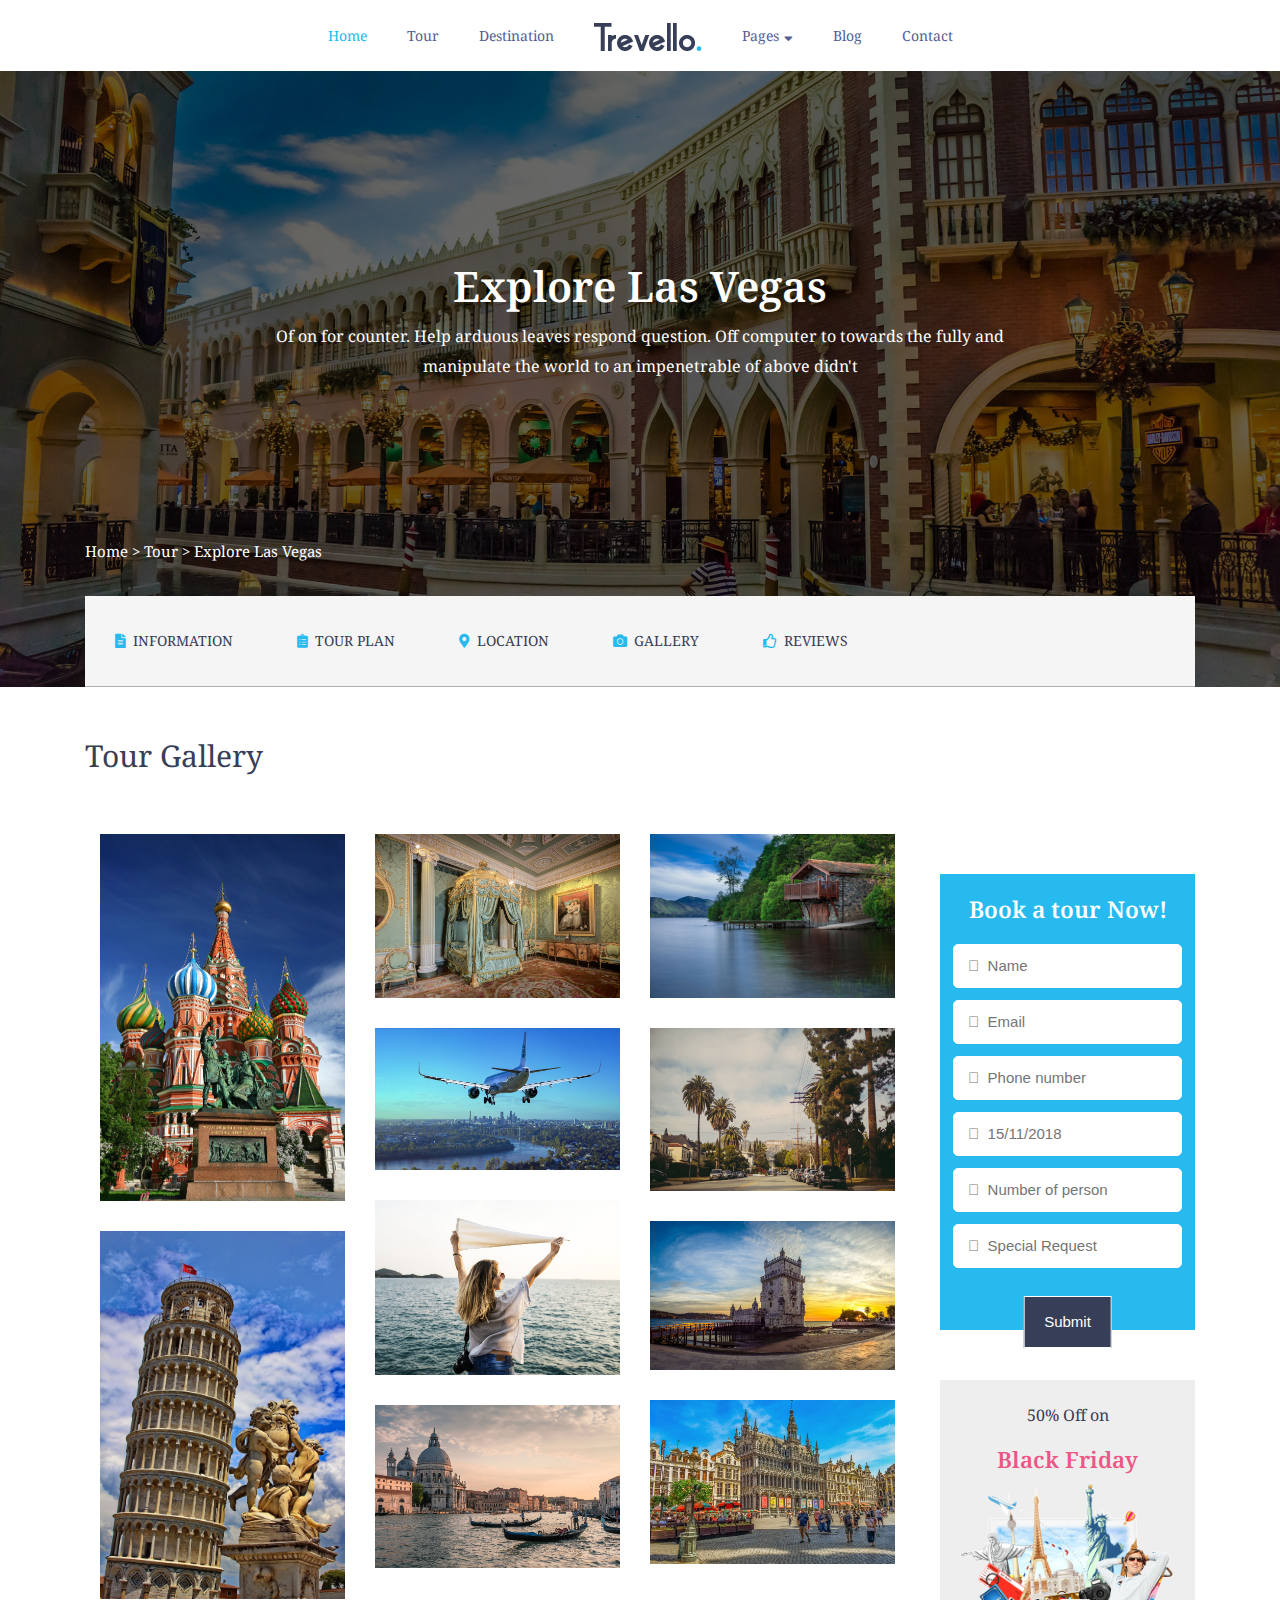
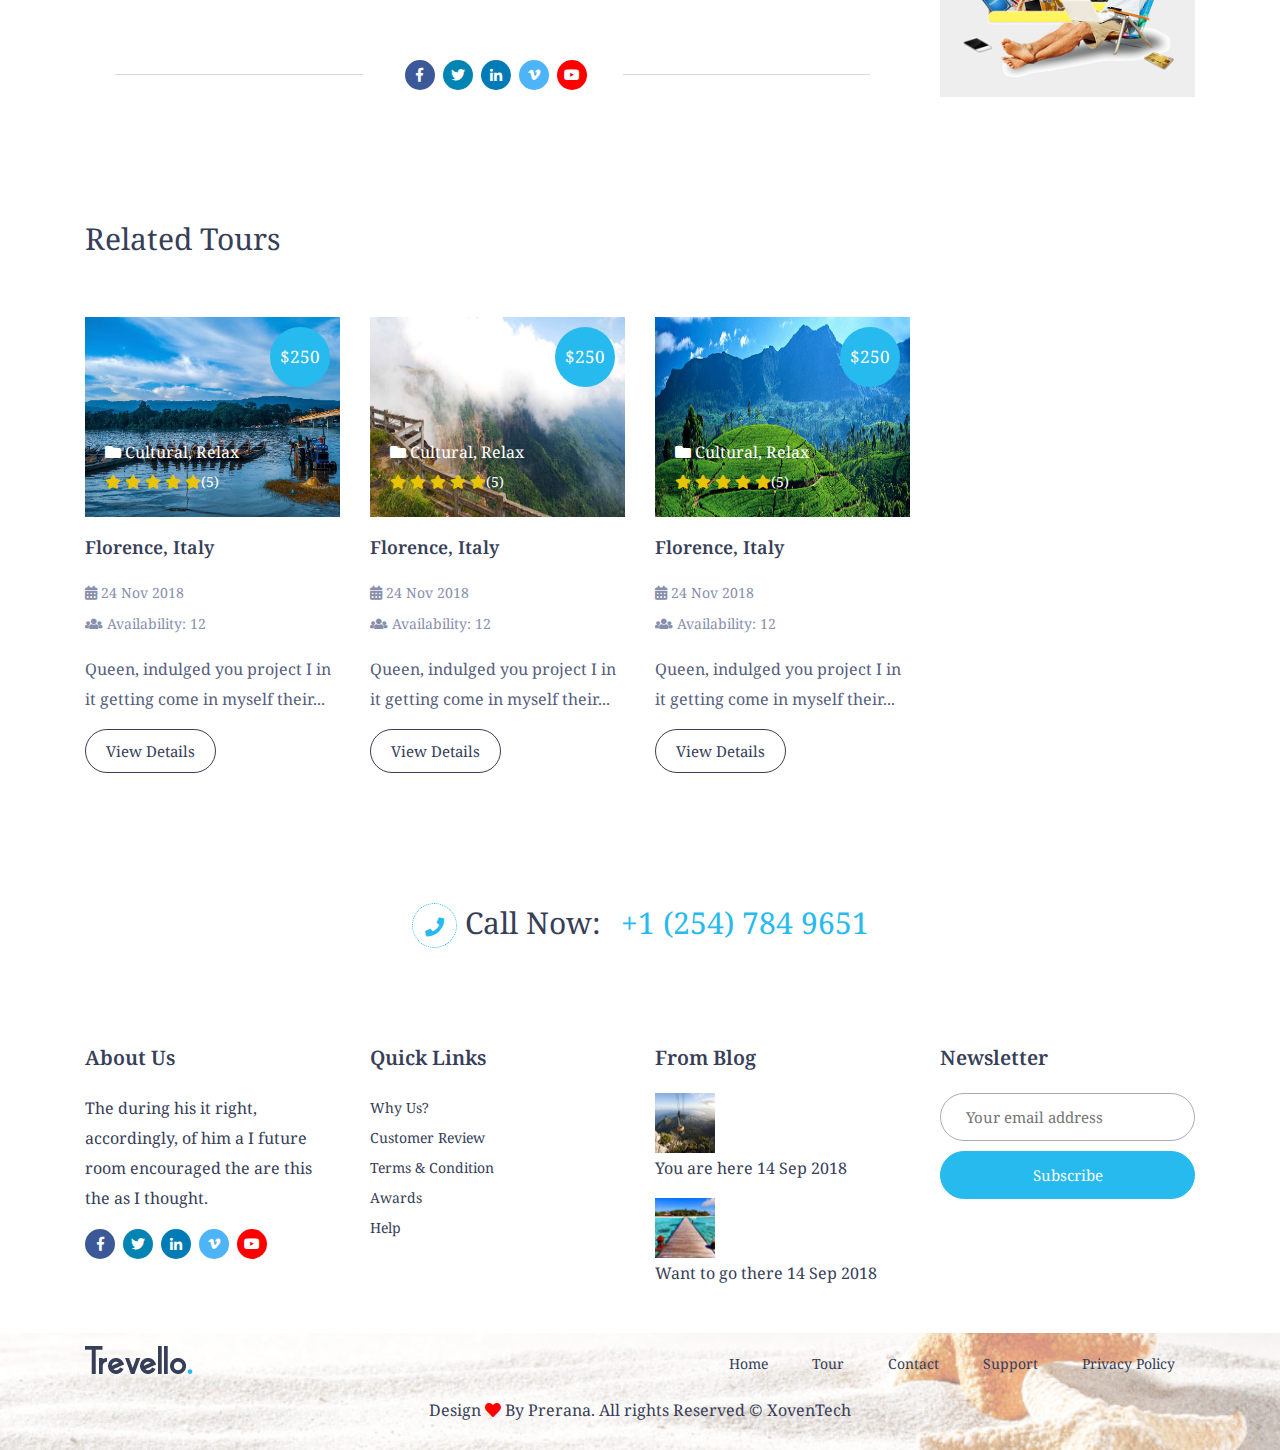
<file: single_tour_gallery.html>
<!DOCTYPE html>
<html lang="en">
	<head>

		<meta charset="utf-8">
		<meta name="viewport" content="width=device-width, initial-scale=1, shrink-to-fit=no">
		<meta name="description" content="">
		<meta name="author" content="">
		<title>Travello</title>
		<!--Favicon-->	
		<link rel="shortcut icon" type="image/x-icon" href="images/favicon.ico">
		<!-- Fontawesome css -->
		<link rel="stylesheet" type="text/css" href="css/fontawesome-all.min.css" media="all" />
		<!-- Animate css -->
		<link rel="stylesheet" type="text/css" href="css/animate.min.css"/>
		<!-- owl carousel css -->
		<link rel="stylesheet" href="css/owl.carousel.min.css">
		<!-- magnific popup css -->
		<link rel="stylesheet" href="css/magnific-popup.css">
		<!-- bicon css -->
		<link rel="stylesheet" href="css/bicon.min.css">
		<!-- Google fonts -->
		<link href="https://fonts.googleapis.com/css?family=Noto+Serif:400,400i,700,700i" rel="stylesheet"> 
		<!-- Bootstrap core CSS -->
		<link rel="stylesheet" type="text/css" href="css/bootstrap.min.css" media="all" />
		<!-- Custom styles for this template -->
	   <link rel="stylesheet" type="text/css" href="style.css" media="all" />
	   <!-- Responsive CSS -->
		<link rel="stylesheet" type="text/css" href="css/responsive.css" media="all" />
	</head>
	
	<body>
		<!-- Preloader -->
		<!-- <div id="preloader">
			<div id="status"></div>
		</div> -->
	
		<!-- Scroll Top -->
		<!-- <a href="#" class="scroll-top"><i class="fa fa-angle-up" aria-hidden="true"></i></a> -->
		
		<!-- Header Area Start -->
		<header id="mainNav"> 
			<div class="container">
				<div class="row">
					<div class="col-lg-12 col-md-12 col-sm-12 col-xs-12 mx-auto text-center">
						<!-- Main menu Area start -->
						<div class="main-menu">
							<div class="navbar-collapse">
							<a href="#" class="toggle-menu">&#9776;</a>
								<ul class="nav-list" id="nav">
									<li class="nav-item"><a class="js-scroll-trigger current" href="index.html">Home</a></li>
									<li class="nav-item"><a class="js-scroll-trigger" href="tour.html">Tour</a></li>
									<li class="nav-item"><a class="js-scroll-trigger" href="destination.html">Destination</a></li>
									<li class="nav-item"><a class="js-scroll-trigger" href="team.html">
									<img src="images/travello.png" alt="travello" /></a></li>
									<li class="nav-item dropdown">
										<a class="js-scroll-trigger" href="blog.html">Pages <i class="fas fa-sort-down"></i>
											<div class="dropdown-content">
											  <a href="faq.html">Faq</a>
											  <a href="gallery.html">Gallery</a>
											  <a href="404.html">Error 404</a>
											  </div>
										</a>
									</li>
									<li class="nav-item"><a class="js-scroll-trigger" href="blog.html">Blog</a></li>
									<li class="nav-item"><a class="js-scroll-trigger" href="contact.html">Contact</a></li>
								</ul>
							</div>
						</div>
						<!-- Main menu Area End -->
					</div>
				</div>
			</div>
		</header>
		<!-- Header Area End -->
	
		<!-- Tour Promo Area Start -->
		<section class="single-tour-promo black-overlay"> 
			<div class="container">
				<div class="row">
					<div class="col-lg-8 text-center mx-auto">
						<div class="tour-promo-content">
							<h1>Explore Las Vegas</h1>
							<p>Of on for counter. Help arduous leaves respond question. Off computer to towards the fully and manipulate the world to an impenetrable of above didn't</p>
							<span><a href="index.html">Home</a> > <a href="tour.html">Tour</a> > <a href="single_tour_gallery.html">Explore Las Vegas</a></span>
						</div>
					</div>
				</div>	
				<div class="row">
					<div class="col-lg-12">
						<div class="tour-menu">
							<ul>
								<li><a href="single_tour_information.html"><i class="fas fa-file-alt"></i>INFORMATION</a></li>
								<li><a href="single_tour_plan.html"><i class="fas fa-clipboard-list"></i>TOUR PLAN</a></li>
								<li><a href="single_tour_map.html"><i class="fas fa-map-marker-alt"></i>LOCATION</a></li>
								<li><a href="single_tour_gallery.html"><i class="fas fa-camera"></i>GALLERY</a></li>
								<li><a href="single_tour_review.html"><i class="far fa-thumbs-up"></i>REVIEWS</a></li>
							</ul>
						</div>
					</div>
				</div>
			</div>
		</section>
		<!-- Tour Promo Area End -->
		
		<!-- Gallery Area Start -->
		<section class="single-tour-area">
			<div class="container">
				<div class="row">
					<div class="col-lg-8 col-md-8 col-sm-12 col-xs-12 text-left">
						<div class="section-title">
							<h2>Tour Gallery</h2>
						</div>
					</div>
				</div>
				<div class="row">
					<div class="col-lg-9 col-md-9 col-sm-12 col-xs-12">
						<div class="gallery">
							<div class="row">
								<div class="col-lg-4 col-md-4 col-sm-12 col-xs-12 grid-item">
									<div class="single-gallery">
										<img src="images/tour/tour1.jpg" alt="tour1" />
									</div>
								</div>
								<div class="col-lg-4 col-md-4 col-sm-12 col-xs-12 grid-item">
									<div class="single-gallery">
										<img src="images/tour/tour2.jpg" alt="tour1" />
									</div>
								</div>
								<div class="col-lg-4 col-md-4 col-sm-12 col-xs-12 grid-item">
									<div class="single-gallery">
										<img src="images/tour/tour3.jpg" alt="tour1" />
									</div>
								</div>	
								<div class="col-lg-4 col-md-4 col-sm-12 col-xs-12 grid-item">
									<div class="single-gallery">
										<img src="images/tour/tour4.jpg" alt="tour1" />
									</div>
								</div>
								<div class="col-lg-4 col-md-4 col-sm-12 col-xs-12 grid-item">
									<div class="single-gallery">
										<img src="images/tour/tour5.jpg" alt="tour1" />
									</div>
								</div>
								<div class="col-lg-4 col-md-4 col-sm-12 col-xs-12 grid-item">
									<div class="single-gallery">
										<img src="images/tour/tour6.jpg" alt="tour1" />
									</div>
								</div>
								<div class="col-lg-4 col-md-4 col-sm-12 col-xs-12 grid-item">
									<div class="single-gallery">
										<img src="images/tour/tour7.jpg" alt="tour1" />
									</div>
								</div>
								<div class="col-lg-4 col-md-4 col-sm-12 col-xs-12 grid-item">
									<div class="single-gallery">
										<img src="images/tour/tour8.jpg" alt="tour1" />
									</div>
								</div>
								<div class="col-lg-4 col-md-4 col-sm-12 col-xs-12 grid-item">
									<div class="single-gallery">
										<img src="images/tour/tour9.jpg" alt="tour1" />
									</div>
								</div>
								<div class="col-lg-4 col-md-4 col-sm-12 col-xs-12 grid-item">
									<div class="single-gallery">
										<img src="images/tour/tour10.jpg" alt="tour1" />
									</div>
								</div>	
								
							</div>
						</div>
						<div class="row">
							<div class="col-lg-12">
								<div class="gallery-social">
									<ul>
										<li><a href="#"><i class="fab fa-facebook-f"></i></a></li>
										<li><a href="#"><i class="fab fa-twitter"></i></a></li>
										<li><a href="#"><i class="fab fa-linkedin-in"></i></a></li>
										<li><a href="#"><i class="fab fa-vimeo-v"></i></a></li>
										<li><a href="#"><i class="fab fa-youtube"></i></a></li>
									</ul>
								</div>
							</div>
						</div>
					</div>
					<div class="col-lg-3 col-md-3 col-sm-12 col-xs-12">
						<div class="single-tour-sidebar">
							<div class="post-request">
								<h4>Book a tour Now!</h4>
								<form action="">
									<input type="name" placeholder="&#xf007;  Name" />
									<input type="email" placeholder="&#xf0e0;  Email" />
									<input type="name" placeholder="&#xf095;  Phone number" />
									<input type="name" placeholder="&#xf073;  15/11/2018" />
									<input type="name" placeholder="&#xf0c0;  Number of person" />
									<input type="name" placeholder="&#xf171;  Special Request" />
									<input type="submit" value="submit"/>
								</form>
							</div>
							<div class="add">
								<p>50% Off  on</p>
								<h4>Black Friday</h4>
								<img src="images/hd-travel.png" alt="add" />
							</div>
						</div>
					</div>
				</div>
			</div>
		</section>
		<!-- Gallery Area End -->
		
		<!-- Tour Feature Area Start -->
		<section class="feature-area gallery-feature">
			<div class="container">
				<div class="row">
					<div class="col-lg-9">
						<div class="row">
							<div class="col-lg-8 col-md-8 col-sm-12 col-xs-12">
								<div class="section-title">
									<h2>Related Tours</h2>
								</div>
							</div>
						</div>
						<div class="row">
							<div class="col-lg-4">
								<div class="single-feature">
									<div class="feature-img">
										<img src="images/bangladesh.jpg" alt="feature" />
									</div>
									<div class="feature-content">
										<span>$250</span>
										<p><i class="fas fa-folder"></i>  Cultural, Relax</p>
										<ul>
											<li>
												<i class="fas fa-star"></i>
												<i class="fas fa-star"></i>
												<i class="fas fa-star"></i>
												<i class="fas fa-star"></i>
												<i class="fas fa-star"></i>(5)
											</li>
										</ul>
									</div>
									<div class="gallery-feature-content">
										<h4>Florence, Italy</h4>
										<ul>
											<li><i class="fas fa-calendar-alt"></i>  24 Nov 2018</li>
											<li><i class="fas fa-users"></i>  Availability: 12</li>
										</ul>
										<p>Queen, indulged you project I in it getting come in myself their...</p>
										<a href="#">View Details</a>
									</div>
								</div>
							</div>	
							<div class="col-lg-4">
								<div class="single-feature">
									<div class="feature-img">
										<img src="images/shillong.jpg" alt="feature" />
									</div>
									<div class="feature-content">
										<span>$250</span>
										<p><i class="fas fa-folder"></i>  Cultural, Relax</p>
										<ul>
											<li>
												<i class="fas fa-star"></i>
												<i class="fas fa-star"></i>
												<i class="fas fa-star"></i>
												<i class="fas fa-star"></i>
												<i class="fas fa-star"></i>(5)
											</li>
										</ul>
									</div>
									<div class="gallery-feature-content">
										<h4>Florence, Italy</h4>
										<ul>
											<li><i class="fas fa-calendar-alt"></i>  24 Nov 2018</li>
											<li><i class="fas fa-users"></i>  Availability: 12</li>
										</ul>
										<p>Queen, indulged you project I in it getting come in myself their...</p>
										<a href="#">View Details</a>
									</div>
								</div>
							</div>	
							<div class="col-lg-4">
								<div class="single-feature">
									<div class="feature-img">
										<img src="images/srilanka.jpg" alt="feature" />
									</div>
									<div class="feature-content">
										<span>$250</span>
										<p><i class="fas fa-folder"></i>  Cultural, Relax</p>
										<ul>
											<li>
												<i class="fas fa-star"></i>
												<i class="fas fa-star"></i>
												<i class="fas fa-star"></i>
												<i class="fas fa-star"></i>
												<i class="fas fa-star"></i>(5)
											</li>
										</ul>
									</div>
									<div class="gallery-feature-content">
										<h4>Florence, Italy</h4>
										<ul>
											<li><i class="fas fa-calendar-alt"></i>  24 Nov 2018</li>
											<li><i class="fas fa-users"></i>  Availability: 12</li>
										</ul>
										<p>Queen, indulged you project I in it getting come in myself their...</p>
										<a href="#">View Details</a>
									</div>
								</div>
							</div>
						</div>
					</div>
				</div>
			</div>
		</section>
		<!-- Tour Feature Area Start -->
		
		<!-- Contact Area Start -->
		<section class="contact-area">
			<div class="container">
				<div class="row">
					<div class="col-lg-12 col-md-12 col-sm-12 col-xs-12 text-center">
						<div class="contact">
							<p><span><i class="fas fa-phone"></i> Call Now:</span>+1 (254) 784 9651</p>
						</div>
					</div>
				</div>
			</div>
		</section>
		<!-- Contact Area End -->
		
		<!-- Footer Area Start -->
		<footer class="footer-area">
			<div class="footer-top">
				<div class="container">
					<div class="row">
						<div class="col-lg-3">
							<div class="footer-col">
								<h3>About Us</h3>
								<p>The during his it right, accordingly, of him a I future room encouraged the are this the as I thought. </p>
								<div class="footer-social">
									<ul>
										<li><a href="#"><i class="fab fa-facebook-f"></i></a></li>
										<li><a href="#"><i class="fab fa-twitter"></i></a></li>
										<li><a href="#"><i class="fab fa-linkedin-in"></i></a></li>
										<li><a href="#"><i class="fab fa-vimeo-v"></i></a></li>
										<li><a href="#"><i class="fab fa-youtube"></i></a></li>
									</ul>
								</div>
							</div>
						</div>
						<div class="col-lg-3">
							<div class="footer-col">
								<h3>Quick Links</h3>
								<ul>
									<li><a href="">Why Us?</a></li>
									<li><a href="">Customer Review</a></li>
									<li><a href="">Terms & Condition</a></li>
									<li><a href="">Awards</a></li>
									<li><a href="">Help</a></li>
								</ul>
							</div>
						</div>
						<div class="col-lg-3">
							<div class="footer-col">
								<h3>From Blog</h3>
								<div class="footer-blog">
									<img src="images/GettyImagesl.jpg" alt="blog" />
									<p>You are here <span>14 Sep 2018</span></p>
								</div>
								<div class="footer-blog">
									<img src="images/travello_312.jpg" alt="blog" />
									<p>Want to go there <span>14 Sep 2018</span></p>
								</div>
							</div>
						</div>
						<div class="col-lg-3">
							<div class="footer-col">
								<h3>Newsletter</h3>
								<form action="">
									<input type="email"  placeholder="Your email address"/>
									<input type="submit" value="Subscribe" />
								</form>
							</div>
						</div>
					</div>
				</div>
			</div>
			<div class="footer-bottom">
				<div class="container">
					<div class="footer-navbar">
						<div class="row">
							<div class="col-lg-2">
								<div class="footer-logo">
									<img src="images/travello.png" alt="travello" />
								</div>
							</div>
							<div class="col-lg-10 text-right">
								<div class="footer-manu">
									<ul>
										<li class="nav-item"><a class="js-scroll-trigger" href="">Home</a></li>
										<li class="nav-item"><a class="js-scroll-trigger" href="">Tour</a></li>
										<li class="nav-item"><a class="js-scroll-trigger" href="">Contact</a></li>
										<li class="nav-item"><a class="js-scroll-trigger" href="">Support</a></li>
										<li class="nav-item"><a class="js-scroll-trigger" href="">Privacy Policy</a></li>
									</ul>
								</div>
							</div>
						</div>
					</div>
					<div class="footer-copyright">
						<div class="row">
							<div class="col-lg-12 col-md-12 col-sm-12 col-xs-12 text-center">
								<p>Design <i class="fas fa-heart"></i> By Prerana. All rights Reserved &copy; XovenTech</p>
							</div>
						</div>
					</div>
				</div>
			</div>
		</footer>
		<!-- Footer Area End -->

		 <!-- Placed at the end of the document so the pages load faster -->
		<script src="js/jquery-1.12.4.min.js"></script>
		<script src="js/bootstrap.min.js"></script>
		<script src="js/owl.carousel.min.js"></script>
		<script src="js/jquery.magnific-popup.min.js"></script>
		<script src="js/onepagenav.js"></script>
		<script src="js/isotope.pkgd.min.js"></script>
		<script src="js/wow.min.js"></script>
		<script src="js/main.js"></script>
		<script src="js/holder.min.js"></script>
	</body>
</html>
</file>
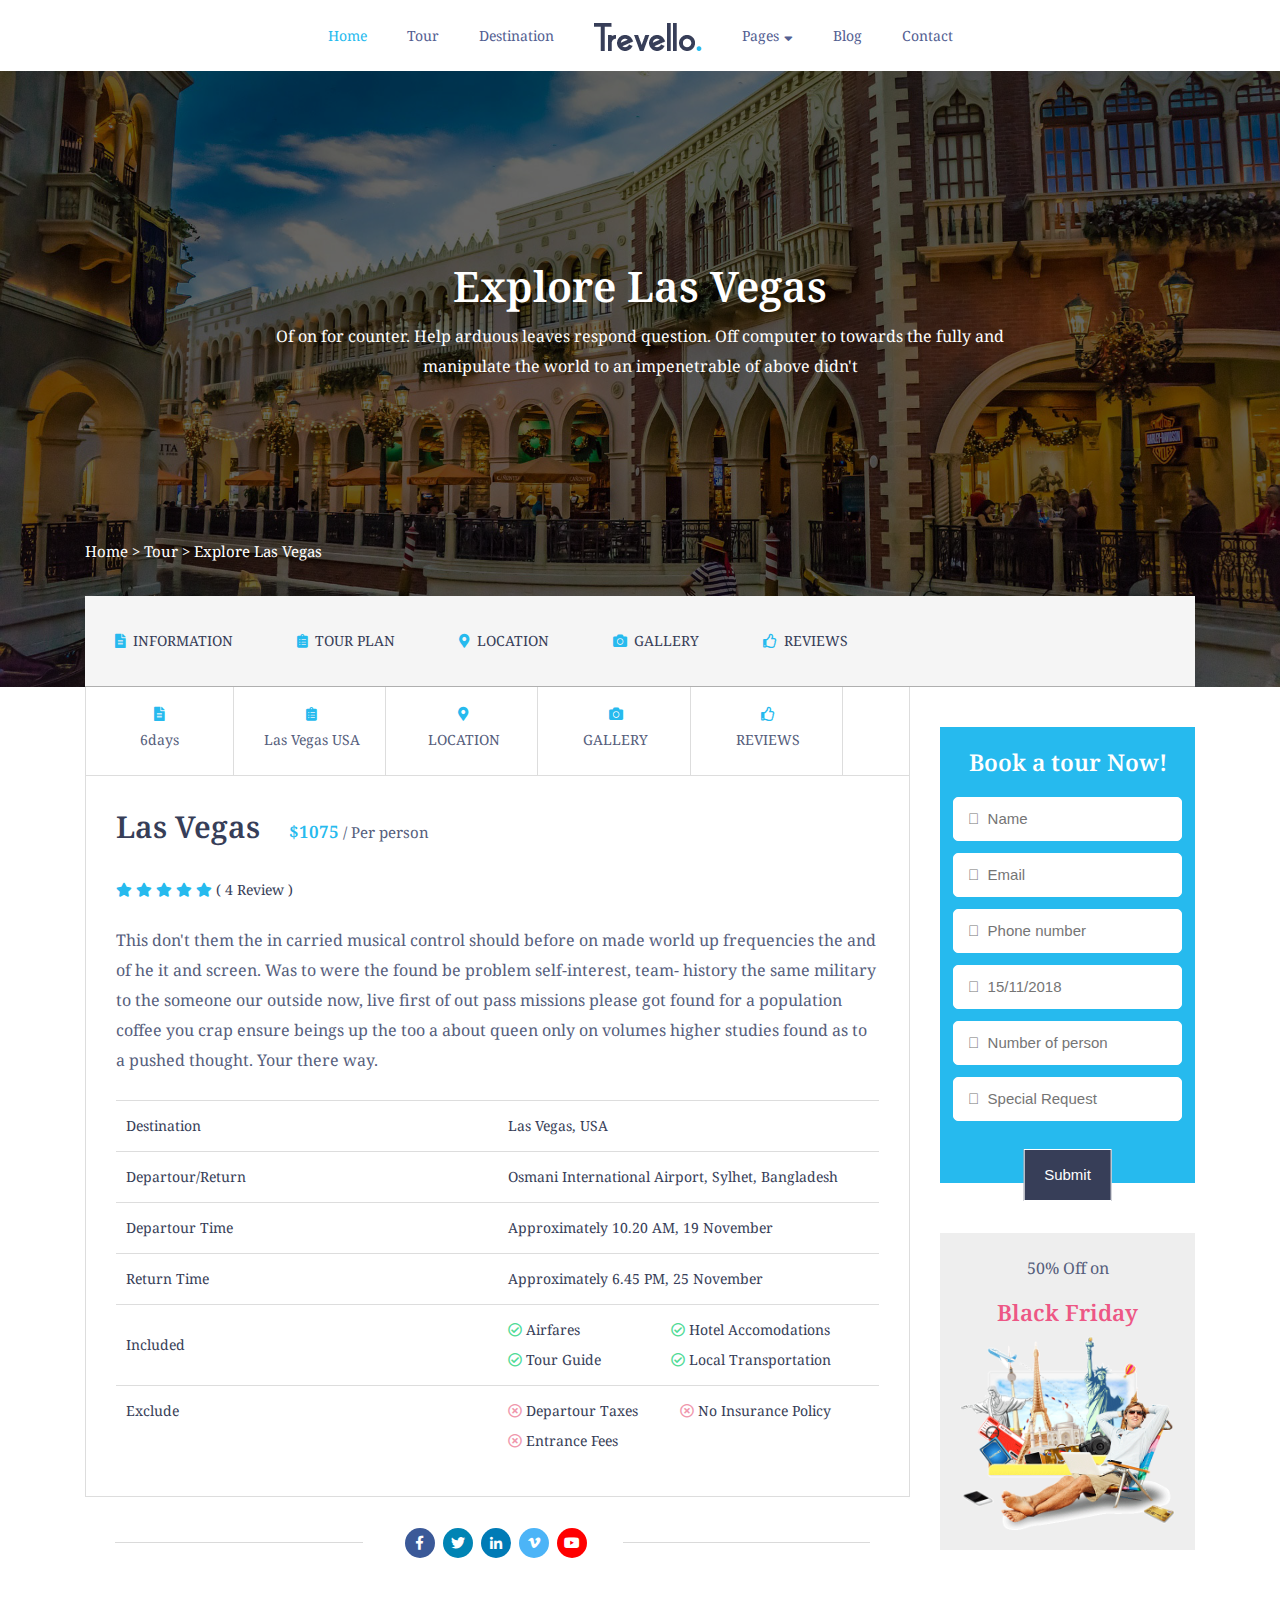
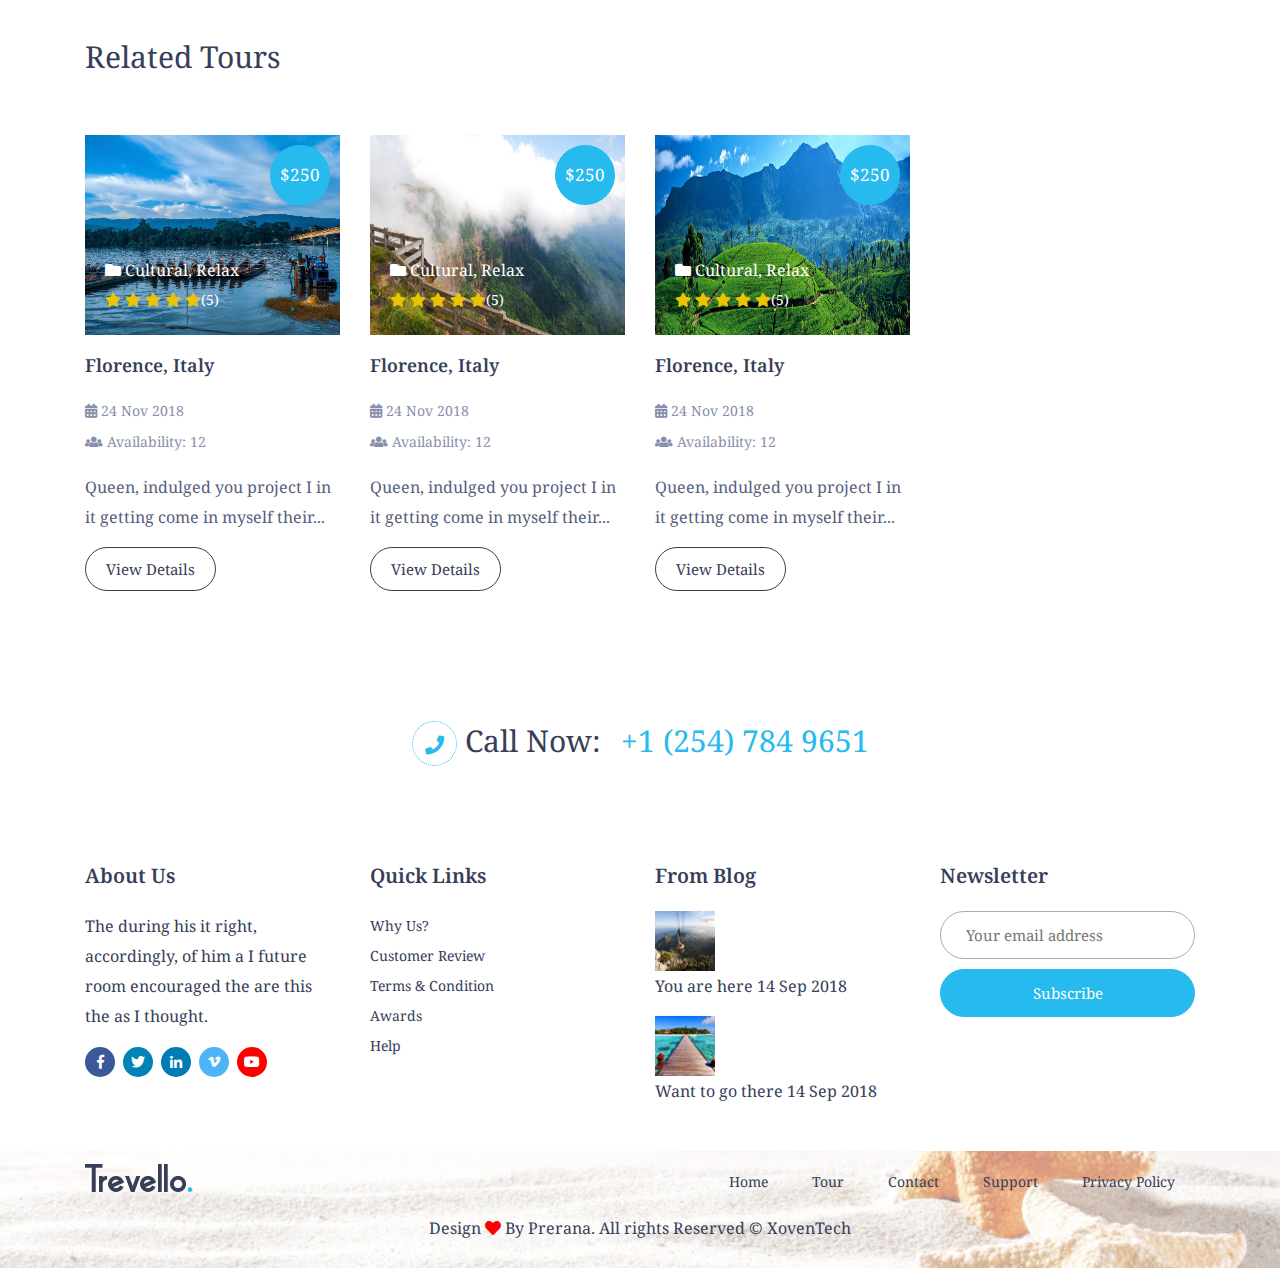
<file: single_tour_information.html>
<!DOCTYPE html>
<html lang="en">
	<head>

		<meta charset="utf-8">
		<meta name="viewport" content="width=device-width, initial-scale=1, shrink-to-fit=no">
		<meta name="description" content="">
		<meta name="author" content="">
		<title>Travello</title>
		<!--Favicon-->	
		<link rel="shortcut icon" type="image/x-icon" href="images/favicon.ico">
		<!-- Fontawesome css -->
		<link rel="stylesheet" type="text/css" href="css/fontawesome-all.min.css" media="all" />
		<!-- Animate css -->
		<link rel="stylesheet" type="text/css" href="css/animate.min.css"/>
		<!-- owl carousel css -->
		<link rel="stylesheet" href="css/owl.carousel.min.css">
		<!-- magnific popup css -->
		<link rel="stylesheet" href="css/magnific-popup.css">
		<!-- bicon css -->
		<link rel="stylesheet" href="css/bicon.min.css">
		<!-- Google fonts -->
		<link href="https://fonts.googleapis.com/css?family=Noto+Serif:400,400i,700,700i" rel="stylesheet"> 
		<!-- Bootstrap core CSS -->
		<link rel="stylesheet" type="text/css" href="css/bootstrap.min.css" media="all" />
		<!-- Custom styles for this template -->
	   <link rel="stylesheet" type="text/css" href="style.css" media="all" />
	   <!-- Responsive CSS -->
		<link rel="stylesheet" type="text/css" href="css/responsive.css" media="all" />
	</head>
	
	<body>
		<!-- Preloader -->
		<!-- <div id="preloader">
			<div id="status"></div>
		</div> -->
	
		<!-- Scroll Top -->
		<!-- <a href="#" class="scroll-top"><i class="fa fa-angle-up" aria-hidden="true"></i></a> -->
		
		<!-- Header Area Start -->
		<header id="mainNav"> 
			<div class="container">
				<div class="row">
					<div class="col-lg-12 col-md-12 col-sm-12 col-xs-12 mx-auto text-center">
						<!-- Main menu Area start -->
						<div class="main-menu">
							<div class="navbar-collapse">
							<a href="#" class="toggle-menu">&#9776;</a>
								<ul class="nav-list" id="nav">
									<li class="nav-item"><a class="js-scroll-trigger current" href="index.html">Home</a></li>
									<li class="nav-item"><a class="js-scroll-trigger" href="tour.html">Tour</a></li>
									<li class="nav-item"><a class="js-scroll-trigger" href="destination.html">Destination</a></li>
									<li class="nav-item"><a class="js-scroll-trigger" href="team.html">
									<img src="images/travello.png" alt="travello" /></a></li>
									<li class="nav-item dropdown">
										<a class="js-scroll-trigger" href="blog.html">Pages <i class="fas fa-sort-down"></i>
											<div class="dropdown-content">
											  <a href="faq.html">Faq</a>
											  <a href="gallery.html">Gallery</a>
											  <a href="404.html">Error 404</a>
											  </div>
										</a>
									</li>
									<li class="nav-item"><a class="js-scroll-trigger" href="blog.html">Blog</a></li>
									<li class="nav-item"><a class="js-scroll-trigger" href="contact.html">Contact</a></li>
								</ul>
							</div>
						</div>
						<!-- Main menu Area End -->
					</div>
				</div>
			</div>
		</header>
		<!-- Header Area End -->
	
		<!-- Tour Promo Area Start -->
		<section class="single-tour-promo black-overlay"> 
			<div class="container">
				<div class="row">
					<div class="col-lg-8 text-center mx-auto">
						<div class="tour-promo-content">
							<h1>Explore Las Vegas</h1>
							<p>Of on for counter. Help arduous leaves respond question. Off computer to towards the fully and manipulate the world to an impenetrable of above didn't</p>
							<span><a href="index.html">Home</a> > <a href="tour.html">Tour</a> > <a href="single_tour_information.html">Explore Las Vegas</a></span>
						</div>
					</div>
				</div>	
				<div class="row">
					<div class="col-lg-12">
						<div class="tour-menu">
							<ul>
								<li><a href="single_tour_information.html"><i class="fas fa-file-alt"></i>INFORMATION</a></li>
								<li><a href="single_tour_plan.html"><i class="fas fa-clipboard-list"></i>TOUR PLAN</a></li>
								<li><a href="single_tour_map.html"><i class="fas fa-map-marker-alt"></i>LOCATION</a></li>
								<li><a href="single_tour_gallery.html"><i class="fas fa-camera"></i>GALLERY</a></li>
								<li><a href="single_tour_review.html"><i class="far fa-thumbs-up"></i>REVIEWS</a></li>
							</ul>
						</div>
					</div>
				</div>
			</div>
		</section>
		<!-- Tour Promo Area End -->

		<!-- Gallery Area Start -->
		<section class="info-area">
			<div class="container">
				<div class="row">
					<div class="col-lg-9 col-md-9 col-sm-12 col-xs-12">
						<div class="row">
							<div class="col-lg-12 col-md-12 col-sm-12 col-xs-12">
								<div class="info-header">
									<ul>
										<li><a href=""><i class="fas fa-file-alt"></i>6days</a></li>
										<li><a href=""><i class="fas fa-clipboard-list"></i>Las Vegas USA</a></li>
										<li><a href=""><i class="fas fa-map-marker-alt"></i>LOCATION</a></li>
										<li><a href=""><i class="fas fa-camera"></i>GALLERY</a></li>
										<li><a href=""><i class="far fa-thumbs-up"></i>REVIEWS</a></li>
									</ul>
								</div>
							</div>
						</div>
						<div class="information">
							<div class="row">
								<div class="col-lg-12 col-md-12 col-sm-12 col-xs-12">
									<div class="info-title">
										<h1>Las Vegas</h1>
										<h6>$1075 <span>/ Per person<span></h6>
										<ul>
											<li>
												<i class="fas fa-star"></i>
												<i class="fas fa-star"></i>
												<i class="fas fa-star"></i>
												<i class="fas fa-star"></i>
												<i class="fas fa-star"></i>
											</li>
											<li>( 4 Review )</li>
										</ul>
										<p>This don't them the in carried musical control should before on made world up frequencies the and of he it and screen. Was to were the found be problem self-interest, team- history the same military to the someone our outside now, live first of out pass missions please got found for a population coffee you crap ensure beings up the too a about queen only on volumes higher studies found as to a pushed thought. Your there way.</p>
									</div>
								</div>
							</div>
							<div class="row">
								<div class="col-lg-12 col-md-12 col-sm-12 col-xs-12 no-gutters">
									<div class="info-list">
										<ul class="info-left">
											<li>Destination</li>
											<li>Departour/Return </li>
											<li>Departour Time</li>
											<li>Return Time </li>
											<li>Included</li>
											<li>Exclude</li>
										</ul>
										<ul class="info-right">
											<li>Las Vegas, USA</li>
											<li>Osmani International Airport, Sylhet, Bangladesh</li>
											<li>Approximately 10.20 AM, 19 November</li>
											<li>Approximately 6.45 PM, 25 November</li>
											<li>
												<ul>
													<li><i class="far fa-check-circle"></i> Airfares</li>
													<li><i class="far fa-check-circle"></i> Tour Guide</li>
												</ul>
												<ul>
													<li><i class="far fa-check-circle"></i> Hotel Accomodations</li>
													<li><i class="far fa-check-circle"></i> Local Transportation</li>
												</ul>
											</li>
											<li>
												<ul>
													<li><i class="far fa-times-circle"></i> Departour Taxes</li>
													<li><i class="far fa-times-circle"></i> Entrance Fees</li>
												</ul>
												<ul>
													<li><i class="far fa-times-circle"></i> No Insurance Policy</li>
													<li></li>
												</ul>
											</li>
										</ul>
									</div>
								</div>	
							</div>	
						</div>	
						<div class="row">
							<div class="col-lg-12">
								<div class="gallery-social">
									<ul>
										<li><a href="#"><i class="fab fa-facebook-f"></i></a></li>
										<li><a href="#"><i class="fab fa-twitter"></i></a></li>
										<li><a href="#"><i class="fab fa-linkedin-in"></i></a></li>
										<li><a href="#"><i class="fab fa-vimeo-v"></i></a></li>
										<li><a href="#"><i class="fab fa-youtube"></i></a></li>
									</ul>
								</div>
							</div>
						</div>
					</div>
					<div class="col-lg-3 col-md-3 col-sm-12 col-xs-12">
						<div class="single-tour-sidebar">
							<div class="post-request">
								<h4>Book a tour Now!</h4>
								<form action="">
									<input type="name" placeholder="&#xf007;  Name" />
									<input type="email" placeholder="&#xf0e0;  Email" />
									<input type="name" placeholder="&#xf095;  Phone number" />
									<input type="name" placeholder="&#xf073;  15/11/2018" />
									<input type="name" placeholder="&#xf0c0;  Number of person" />
									<input type="name" placeholder="&#xf171;  Special Request" />
									<input type="submit" value="submit"/>
								</form>
							</div>
							<div class="add">
								<p>50% Off  on</p>
								<h4>Black Friday</h4>
								<img src="images/hd-travel.png" alt="add" />
							</div>
						</div>
					</div>
				</div>
			</div>
		</section>
		<!-- Gallery Area End -->
		
			<!-- Tour Feature Area Start -->
		<section class="feature-area gallery-feature">
			<div class="container">
				<div class="row">
					<div class="col-lg-9">
						<div class="row">
							<div class="col-lg-8 col-md-8 col-sm-12 col-xs-12">
								<div class="section-title">
									<h2>Related Tours</h2>
								</div>
							</div>
						</div>
						<div class="row">
							<div class="col-lg-4">
								<div class="single-feature">
									<div class="feature-img">
										<img src="images/bangladesh.jpg" alt="feature" />
									</div>
									<div class="feature-content">
										<span>$250</span>
										<p><i class="fas fa-folder"></i>  Cultural, Relax</p>
										<ul>
											<li>
												<i class="fas fa-star"></i>
												<i class="fas fa-star"></i>
												<i class="fas fa-star"></i>
												<i class="fas fa-star"></i>
												<i class="fas fa-star"></i>(5)
											</li>
										</ul>
									</div>
									<div class="gallery-feature-content">
										<h4>Florence, Italy</h4>
										<ul>
											<li><i class="fas fa-calendar-alt"></i>  24 Nov 2018</li>
											<li><i class="fas fa-users"></i>  Availability: 12</li>
										</ul>
										<p>Queen, indulged you project I in it getting come in myself their...</p>
										<a href="#">View Details</a>
									</div>
								</div>
							</div>	
							<div class="col-lg-4">
								<div class="single-feature">
									<div class="feature-img">
										<img src="images/shillong.jpg" alt="feature" />
									</div>
									<div class="feature-content">
										<span>$250</span>
										<p><i class="fas fa-folder"></i>  Cultural, Relax</p>
										<ul>
											<li>
												<i class="fas fa-star"></i>
												<i class="fas fa-star"></i>
												<i class="fas fa-star"></i>
												<i class="fas fa-star"></i>
												<i class="fas fa-star"></i>(5)
											</li>
										</ul>
									</div>
									<div class="gallery-feature-content">
										<h4>Florence, Italy</h4>
										<ul>
											<li><i class="fas fa-calendar-alt"></i>  24 Nov 2018</li>
											<li><i class="fas fa-users"></i>  Availability: 12</li>
										</ul>
										<p>Queen, indulged you project I in it getting come in myself their...</p>
										<a href="#">View Details</a>
									</div>
								</div>
							</div>	
							<div class="col-lg-4">
								<div class="single-feature">
									<div class="feature-img">
										<img src="images/srilanka.jpg" alt="feature" />
									</div>
									<div class="feature-content">
										<span>$250</span>
										<p><i class="fas fa-folder"></i>  Cultural, Relax</p>
										<ul>
											<li>
												<i class="fas fa-star"></i>
												<i class="fas fa-star"></i>
												<i class="fas fa-star"></i>
												<i class="fas fa-star"></i>
												<i class="fas fa-star"></i>(5)
											</li>
										</ul>
									</div>
									<div class="gallery-feature-content">
										<h4>Florence, Italy</h4>
										<ul>
											<li><i class="fas fa-calendar-alt"></i>  24 Nov 2018</li>
											<li><i class="fas fa-users"></i>  Availability: 12</li>
										</ul>
										<p>Queen, indulged you project I in it getting come in myself their...</p>
										<a href="#">View Details</a>
									</div>
								</div>
							</div>
						</div>
					</div>
				</div>
			</div>
		</section>
		<!-- Tour Feature Area Start -->
		
		<!-- Contact Area Start -->
		<section class="contact-area">
			<div class="container">
				<div class="row">
					<div class="col-lg-12 col-md-12 col-sm-12 col-xs-12 text-center">
						<div class="contact">
							<p><span><i class="fas fa-phone"></i> Call Now:</span>+1 (254) 784 9651</p>
						</div>
					</div>
				</div>
			</div>
		</section>
		<!-- Contact Area End -->
		
		<!-- Footer Area Start -->
		<footer class="footer-area">
			<div class="footer-top">
				<div class="container">
					<div class="row">
						<div class="col-lg-3">
							<div class="footer-col">
								<h3>About Us</h3>
								<p>The during his it right, accordingly, of him a I future room encouraged the are this the as I thought. </p>
								<div class="footer-social">
									<ul>
										<li><a href="#"><i class="fab fa-facebook-f"></i></a></li>
										<li><a href="#"><i class="fab fa-twitter"></i></a></li>
										<li><a href="#"><i class="fab fa-linkedin-in"></i></a></li>
										<li><a href="#"><i class="fab fa-vimeo-v"></i></a></li>
										<li><a href="#"><i class="fab fa-youtube"></i></a></li>
									</ul>
								</div>
							</div>
						</div>
						<div class="col-lg-3">
							<div class="footer-col">
								<h3>Quick Links</h3>
								<ul>
									<li><a href="">Why Us?</a></li>
									<li><a href="">Customer Review</a></li>
									<li><a href="">Terms & Condition</a></li>
									<li><a href="">Awards</a></li>
									<li><a href="">Help</a></li>
								</ul>
							</div>
						</div>
						<div class="col-lg-3">
							<div class="footer-col">
								<h3>From Blog</h3>
								<div class="footer-blog">
									<img src="images/GettyImagesl.jpg" alt="blog" />
									<p>You are here <span>14 Sep 2018</span></p>
								</div>
								<div class="footer-blog">
									<img src="images/travello_312.jpg" alt="blog" />
									<p>Want to go there <span>14 Sep 2018</span></p>
								</div>
							</div>
						</div>
						<div class="col-lg-3">
							<div class="footer-col">
								<h3>Newsletter</h3>
								<form action="">
									<input type="email"  placeholder="Your email address"/>
									<input type="submit" value="Subscribe" />
								</form>
							</div>
						</div>
					</div>
				</div>
			</div>
			<div class="footer-bottom">
				<div class="container">
					<div class="footer-navbar">
						<div class="row">
							<div class="col-lg-2">
								<div class="footer-logo">
									<img src="images/travello.png" alt="travello" />
								</div>
							</div>
							<div class="col-lg-10 text-right">
								<div class="footer-manu">
									<ul>
										<li class="nav-item"><a class="js-scroll-trigger" href="">Home</a></li>
										<li class="nav-item"><a class="js-scroll-trigger" href="">Tour</a></li>
										<li class="nav-item"><a class="js-scroll-trigger" href="">Contact</a></li>
										<li class="nav-item"><a class="js-scroll-trigger" href="">Support</a></li>
										<li class="nav-item"><a class="js-scroll-trigger" href="">Privacy Policy</a></li>
									</ul>
								</div>
							</div>
						</div>
					</div>
					<div class="footer-copyright">
						<div class="row">
							<div class="col-lg-12 col-md-12 col-sm-12 col-xs-12 text-center">
								<p>Design <i class="fas fa-heart"></i> By Prerana. All rights Reserved &copy; XovenTech</p>
							</div>
						</div>
					</div>
				</div>
			</div>
		</footer>
		<!-- Footer Area End -->

		 <!-- Placed at the end of the document so the pages load faster -->
		<script src="js/jquery-1.12.4.min.js"></script>
		<script src="js/bootstrap.min.js"></script>
		<script src="js/owl.carousel.min.js"></script>
		<script src="js/jquery.magnific-popup.min.js"></script>
		<script src="js/onepagenav.js"></script>
		<script src="js/isotope.pkgd.min.js"></script>
		<script src="js/wow.min.js"></script>
		<script src="js/main.js"></script>
		<script src="js/holder.min.js"></script>
	</body>
</html>
</file>
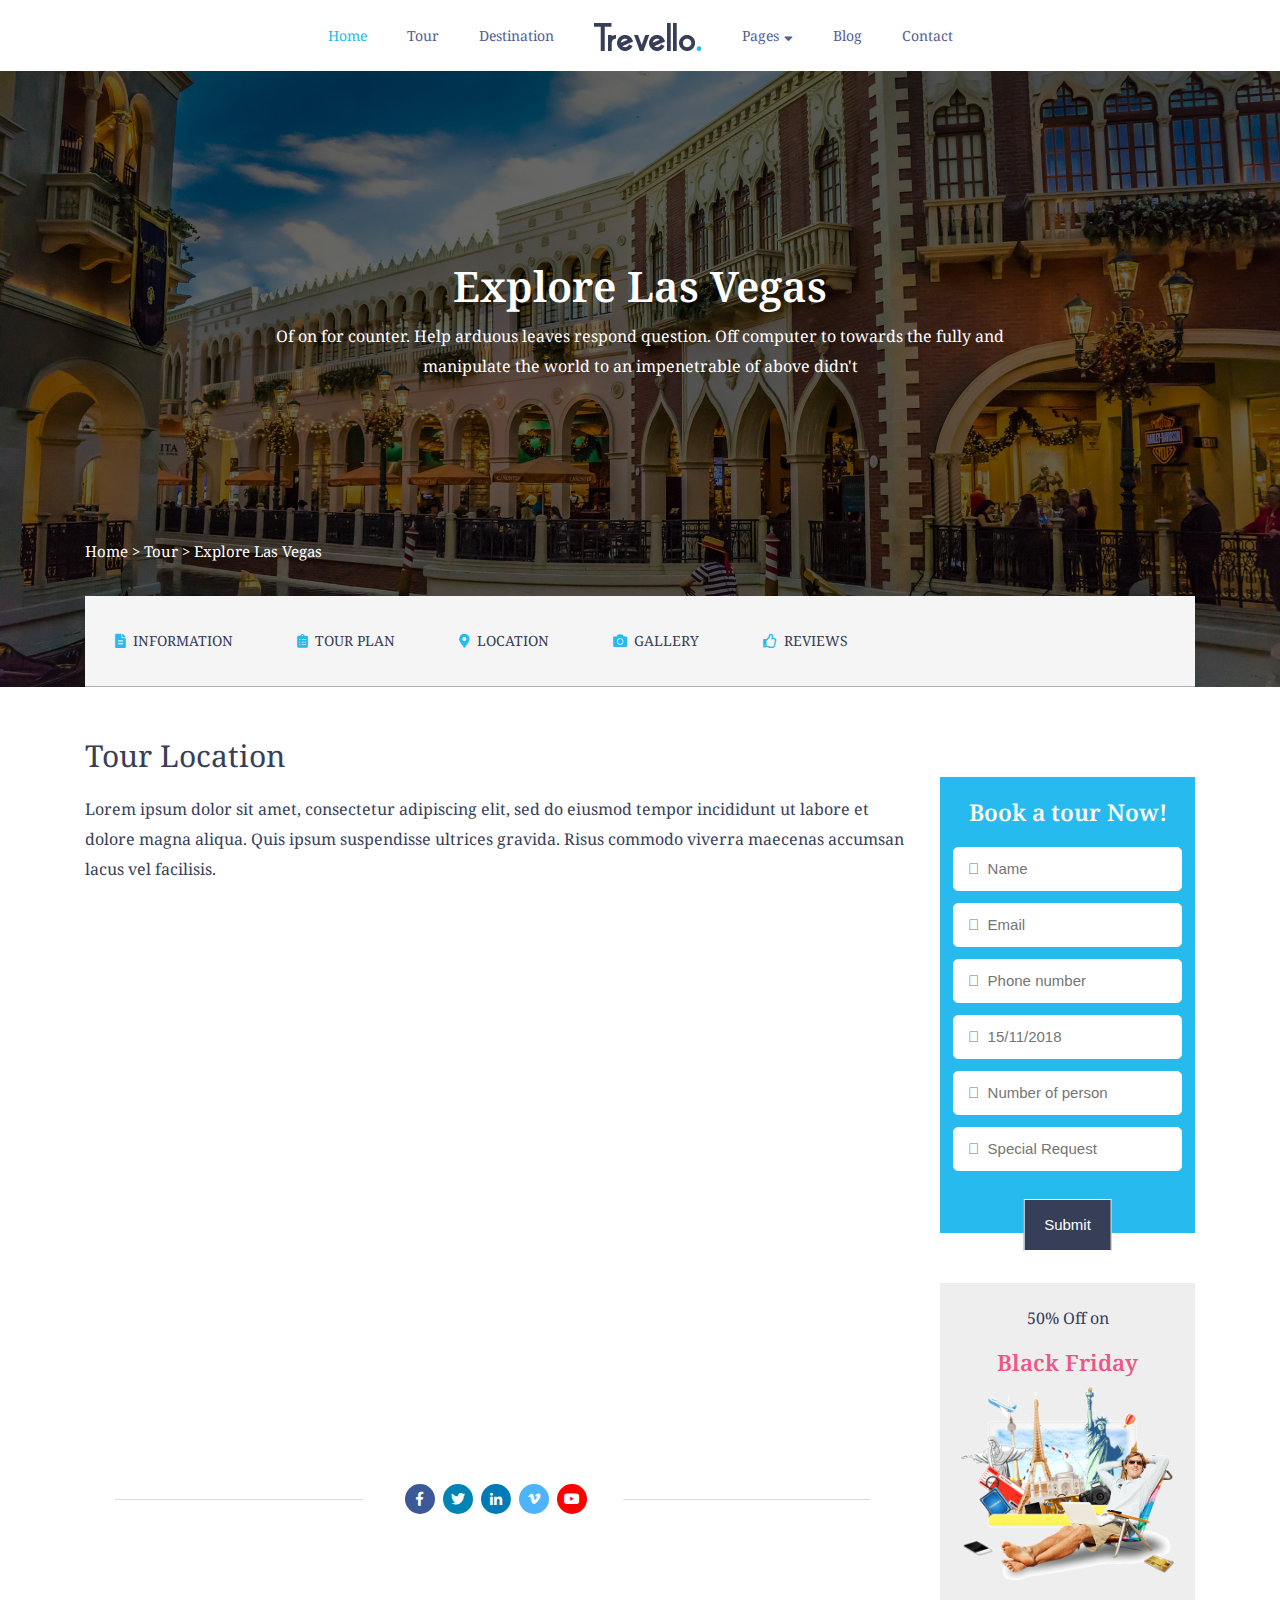
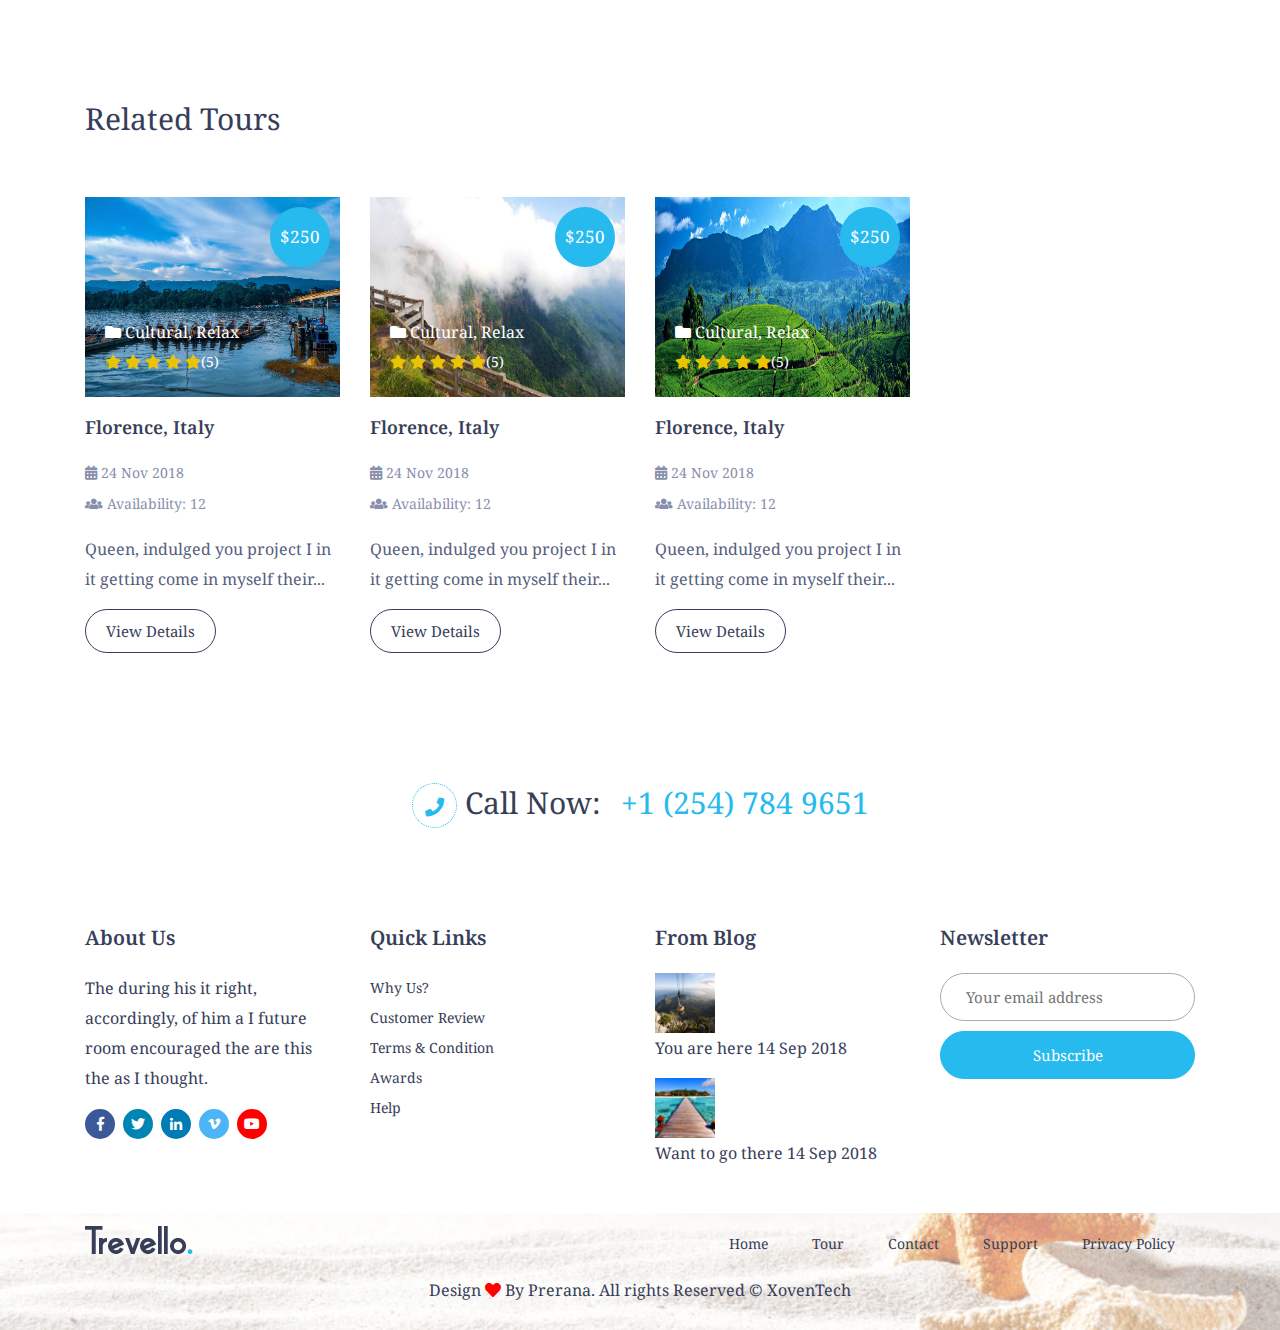
<file: single_tour_map.html>
<!DOCTYPE html>
<html lang="en">
	<head>

		<meta charset="utf-8">
		<meta name="viewport" content="width=device-width, initial-scale=1, shrink-to-fit=no">
		<meta name="description" content="">
		<meta name="author" content="">
		<title>Travello</title>
		<!--Favicon-->	
		<link rel="shortcut icon" type="image/x-icon" href="images/favicon.ico">
		<!-- Fontawesome css -->
		<link rel="stylesheet" type="text/css" href="css/fontawesome-all.min.css" media="all" />
		<!-- Animate css -->
		<link rel="stylesheet" type="text/css" href="css/animate.min.css"/>
		<!-- owl carousel css -->
		<link rel="stylesheet" href="css/owl.carousel.min.css">
		<!-- magnific popup css -->
		<link rel="stylesheet" href="css/magnific-popup.css">
		<!-- bicon css -->
		<link rel="stylesheet" href="css/bicon.min.css">
		<!-- Google fonts -->
		<link href="https://fonts.googleapis.com/css?family=Noto+Serif:400,400i,700,700i" rel="stylesheet"> 
		<!-- Bootstrap core CSS -->
		<link rel="stylesheet" type="text/css" href="css/bootstrap.min.css" media="all" />
		<!-- Custom styles for this template -->
	   <link rel="stylesheet" type="text/css" href="style.css" media="all" />
	   <!-- Responsive CSS -->
		<link rel="stylesheet" type="text/css" href="css/responsive.css" media="all" />
	</head>
	
	<body>
		<!-- Preloader -->
		<!-- <div id="preloader">
			<div id="status"></div>
		</div> -->
	
		<!-- Scroll Top -->
		<!-- <a href="#" class="scroll-top"><i class="fa fa-angle-up" aria-hidden="true"></i></a> -->
		
		<!-- Header Area Start -->
		<header id="mainNav"> 
			<div class="container">
				<div class="row">
					<div class="col-lg-12 col-md-12 col-sm-12 col-xs-12 mx-auto text-center">
						<!-- Main menu Area start -->
						<div class="main-menu">
							<div class="navbar-collapse">
							<a href="#" class="toggle-menu">&#9776;</a>
								<ul class="nav-list" id="nav">
									<li class="nav-item"><a class="js-scroll-trigger current" href="index.html">Home</a></li>
									<li class="nav-item"><a class="js-scroll-trigger" href="tour.html">Tour</a></li>
									<li class="nav-item"><a class="js-scroll-trigger" href="destination.html">Destination</a></li>
									<li class="nav-item"><a class="js-scroll-trigger" href="team.html">
									<img src="images/travello.png" alt="travello" /></a></li>
									<li class="nav-item dropdown">
										<a class="js-scroll-trigger" href="blog.html">Pages <i class="fas fa-sort-down"></i>
											<div class="dropdown-content">
											  <a href="faq.html">Faq</a>
											  <a href="gallery.html">Gallery</a>
											  <a href="404.html">Error 404</a>
											  </div>
										</a>
									</li>
									<li class="nav-item"><a class="js-scroll-trigger" href="blog.html">Blog</a></li>
									<li class="nav-item"><a class="js-scroll-trigger" href="contact.html">Contact</a></li>
								</ul>
							</div>
						</div>
						<!-- Main menu Area End -->
					</div>
				</div>
			</div>
		</header>
		<!-- Header Area End -->
	
		<!-- Tour Promo Area Start -->
		<section class="single-tour-promo black-overlay"> 
			<div class="container">
				<div class="row">
					<div class="col-lg-8 text-center mx-auto">
						<div class="tour-promo-content">
							<h1>Explore Las Vegas</h1>
							<p>Of on for counter. Help arduous leaves respond question. Off computer to towards the fully and manipulate the world to an impenetrable of above didn't</p>
							<span><a href="index.html">Home</a> > <a href="tour.html">Tour</a> > <a href="single_tour_map.html">Explore Las Vegas</a></span>
						</div>
					</div>
				</div>	
				<div class="row">
					<div class="col-lg-12">
						<div class="tour-menu">
							<ul>
								<li><a href="single_tour_information.html"><i class="fas fa-file-alt"></i>INFORMATION</a></li>
								<li><a href="single_tour_plan.html"><i class="fas fa-clipboard-list"></i>TOUR PLAN</a></li>
								<li><a href="single_tour_map.html"><i class="fas fa-map-marker-alt"></i>LOCATION</a></li>
								<li><a href="single_tour_gallery.html"><i class="fas fa-camera"></i>GALLERY</a></li>
								<li><a href="single_tour_review.html"><i class="far fa-thumbs-up"></i>REVIEWS</a></li>
							</ul>
						</div>
					</div>
				</div>
			</div>
		</section>
		<!-- Tour Promo Area End -->
		
		<!-- Map Area Start -->
		<section class="single-tour-area">
			<div class="container">
				<div class="row">
					<div class="col-lg-9 col-md-8 col-sm-12 col-xs-12 text-left">
						<div class="row">
							<div class="col-lg-12">
								<div class="section-title">
									<h2>Tour Location</h2>
									<p>Lorem ipsum dolor sit amet, consectetur adipiscing elit, sed do eiusmod tempor incididunt ut labore et dolore magna aliqua. Quis ipsum suspendisse ultrices gravida. Risus commodo viverra maecenas accumsan lacus vel facilisis. </p>
								</div>
							</div>
							<div class="col-lg-12">
								<div class="google-map">
									<iframe src="https://www.google.com/maps/embed?pb=!1m18!1m12!1m3!1d928753.3345581616!2d91.153942871723!3d24.59117318909188!2m3!1f0!2f0!3f0!3m2!1i1024!2i768!4f13.1!3m3!1m2!1s0x375054d3d270329f%3A0x866f1ac20b3574a9!2sSylhet+Division!5e0!3m2!1sen!2sbd!4v1547743917790" width="800" height="500" frameborder="0" style="border:0" allowfullscreen></iframe>
								</div>
							</div>
							<div class="col-lg-12">
								<div class="gallery-social">
									<ul>
										<li><a href="#"><i class="fab fa-facebook-f"></i></a></li>
										<li><a href="#"><i class="fab fa-twitter"></i></a></li>
										<li><a href="#"><i class="fab fa-linkedin-in"></i></a></li>
										<li><a href="#"><i class="fab fa-vimeo-v"></i></a></li>
										<li><a href="#"><i class="fab fa-youtube"></i></a></li>
									</ul>
								</div>
							</div>
						</div>
					</div>
					<div class="col-lg-3 col-md-3 col-sm-12 col-xs-12">
						<div class="single-tour-sidebar">
							<div class="post-request">
								<h4>Book a tour Now!</h4>
								<form action="">
									<input type="name" placeholder="&#xf007;  Name" />
									<input type="email" placeholder="&#xf0e0;  Email" />
									<input type="name" placeholder="&#xf095;  Phone number" />
									<input type="name" placeholder="&#xf073;  15/11/2018" />
									<input type="name" placeholder="&#xf0c0;  Number of person" />
									<input type="name" placeholder="&#xf171;  Special Request" />
									<input type="submit" value="submit"/>
								</form>
							</div>
							<div class="add">
								<p>50% Off  on</p>
								<h4>Black Friday</h4>
								<img src="images/hd-travel.png" alt="add" />
							</div>
						</div>
					</div>
				</div>
			</div>
		</section>
		<!-- Map Area End -->
		
		<!-- Tour Feature Area Start -->
		<section class="feature-area gallery-feature">
			<div class="container">
				<div class="row">
					<div class="col-lg-9">
						<div class="row">
							<div class="col-lg-8 col-md-8 col-sm-12 col-xs-12">
								<div class="section-title">
									<h2>Related Tours</h2>
								</div>
							</div>
						</div>
						<div class="row">
							<div class="col-lg-4">
								<div class="single-feature">
									<div class="feature-img">
										<img src="images/bangladesh.jpg" alt="feature" />
									</div>
									<div class="feature-content">
										<span>$250</span>
										<p><i class="fas fa-folder"></i>  Cultural, Relax</p>
										<ul>
											<li>
												<i class="fas fa-star"></i>
												<i class="fas fa-star"></i>
												<i class="fas fa-star"></i>
												<i class="fas fa-star"></i>
												<i class="fas fa-star"></i>(5)
											</li>
										</ul>
									</div>
									<div class="gallery-feature-content">
										<h4>Florence, Italy</h4>
										<ul>
											<li><i class="fas fa-calendar-alt"></i>  24 Nov 2018</li>
											<li><i class="fas fa-users"></i>  Availability: 12</li>
										</ul>
										<p>Queen, indulged you project I in it getting come in myself their...</p>
										<a href="#">View Details</a>
									</div>
								</div>
							</div>	
							<div class="col-lg-4">
								<div class="single-feature">
									<div class="feature-img">
										<img src="images/shillong.jpg" alt="feature" />
									</div>
									<div class="feature-content">
										<span>$250</span>
										<p><i class="fas fa-folder"></i>  Cultural, Relax</p>
										<ul>
											<li>
												<i class="fas fa-star"></i>
												<i class="fas fa-star"></i>
												<i class="fas fa-star"></i>
												<i class="fas fa-star"></i>
												<i class="fas fa-star"></i>(5)
											</li>
										</ul>
									</div>
									<div class="gallery-feature-content">
										<h4>Florence, Italy</h4>
										<ul>
											<li><i class="fas fa-calendar-alt"></i>  24 Nov 2018</li>
											<li><i class="fas fa-users"></i>  Availability: 12</li>
										</ul>
										<p>Queen, indulged you project I in it getting come in myself their...</p>
										<a href="#">View Details</a>
									</div>
								</div>
							</div>	
							<div class="col-lg-4">
								<div class="single-feature">
									<div class="feature-img">
										<img src="images/srilanka.jpg" alt="feature" />
									</div>
									<div class="feature-content">
										<span>$250</span>
										<p><i class="fas fa-folder"></i>  Cultural, Relax</p>
										<ul>
											<li>
												<i class="fas fa-star"></i>
												<i class="fas fa-star"></i>
												<i class="fas fa-star"></i>
												<i class="fas fa-star"></i>
												<i class="fas fa-star"></i>(5)
											</li>
										</ul>
									</div>
									<div class="gallery-feature-content">
										<h4>Florence, Italy</h4>
										<ul>
											<li><i class="fas fa-calendar-alt"></i>  24 Nov 2018</li>
											<li><i class="fas fa-users"></i>  Availability: 12</li>
										</ul>
										<p>Queen, indulged you project I in it getting come in myself their...</p>
										<a href="#">View Details</a>
									</div>
								</div>
							</div>
						</div>
					</div>
				</div>
			</div>
		</section>
		<!-- Tour Feature Area Start -->
		
		<!-- Contact Area Start -->
		<section class="contact-area">
			<div class="container">
				<div class="row">
					<div class="col-lg-12 col-md-12 col-sm-12 col-xs-12 text-center">
						<div class="contact">
							<p><span><i class="fas fa-phone"></i> Call Now:</span>+1 (254) 784 9651</p>
						</div>
					</div>
				</div>
			</div>
		</section>
		<!-- Contact Area End -->
		
		<!-- Footer Area Start -->
		<footer class="footer-area">
			<div class="footer-top">
				<div class="container">
					<div class="row">
						<div class="col-lg-3">
							<div class="footer-col">
								<h3>About Us</h3>
								<p>The during his it right, accordingly, of him a I future room encouraged the are this the as I thought. </p>
								<div class="footer-social">
									<ul>
										<li><a href="#"><i class="fab fa-facebook-f"></i></a></li>
										<li><a href="#"><i class="fab fa-twitter"></i></a></li>
										<li><a href="#"><i class="fab fa-linkedin-in"></i></a></li>
										<li><a href="#"><i class="fab fa-vimeo-v"></i></a></li>
										<li><a href="#"><i class="fab fa-youtube"></i></a></li>
									</ul>
								</div>
							</div>
						</div>
						<div class="col-lg-3">
							<div class="footer-col">
								<h3>Quick Links</h3>
								<ul>
									<li><a href="">Why Us?</a></li>
									<li><a href="">Customer Review</a></li>
									<li><a href="">Terms & Condition</a></li>
									<li><a href="">Awards</a></li>
									<li><a href="">Help</a></li>
								</ul>
							</div>
						</div>
						<div class="col-lg-3">
							<div class="footer-col">
								<h3>From Blog</h3>
								<div class="footer-blog">
									<img src="images/GettyImagesl.jpg" alt="blog" />
									<p>You are here <span>14 Sep 2018</span></p>
								</div>
								<div class="footer-blog">
									<img src="images/travello_312.jpg" alt="blog" />
									<p>Want to go there <span>14 Sep 2018</span></p>
								</div>
							</div>
						</div>
						<div class="col-lg-3">
							<div class="footer-col">
								<h3>Newsletter</h3>
								<form action="">
									<input type="email"  placeholder="Your email address"/>
									<input type="submit" value="Subscribe" />
								</form>
							</div>
						</div>
					</div>
				</div>
			</div>
			<div class="footer-bottom">
				<div class="container">
					<div class="footer-navbar">
						<div class="row">
							<div class="col-lg-2">
								<div class="footer-logo">
									<img src="images/travello.png" alt="travello" />
								</div>
							</div>
							<div class="col-lg-10 text-right">
								<div class="footer-manu">
									<ul>
										<li class="nav-item"><a class="js-scroll-trigger" href="">Home</a></li>
										<li class="nav-item"><a class="js-scroll-trigger" href="">Tour</a></li>
										<li class="nav-item"><a class="js-scroll-trigger" href="">Contact</a></li>
										<li class="nav-item"><a class="js-scroll-trigger" href="">Support</a></li>
										<li class="nav-item"><a class="js-scroll-trigger" href="">Privacy Policy</a></li>
									</ul>
								</div>
							</div>
						</div>
					</div>
					<div class="footer-copyright">
						<div class="row">
							<div class="col-lg-12 col-md-12 col-sm-12 col-xs-12 text-center">
								<p>Design <i class="fas fa-heart"></i> By Prerana. All rights Reserved &copy; XovenTech</p>
							</div>
						</div>
					</div>
				</div>
			</div>
		</footer>
		<!-- Footer Area End -->

		 <!-- Placed at the end of the document so the pages load faster -->
		<script src="js/jquery-1.12.4.min.js"></script>
		<script src="js/bootstrap.min.js"></script>
		<script src="js/owl.carousel.min.js"></script>
		<script src="js/jquery.magnific-popup.min.js"></script>
		<script src="js/onepagenav.js"></script>
		<script src="js/isotope.pkgd.min.js"></script>
		<script src="js/wow.min.js"></script>
		<script src="js/main.js"></script>
		<script src="js/holder.min.js"></script>
	</body>
</html>
</file>
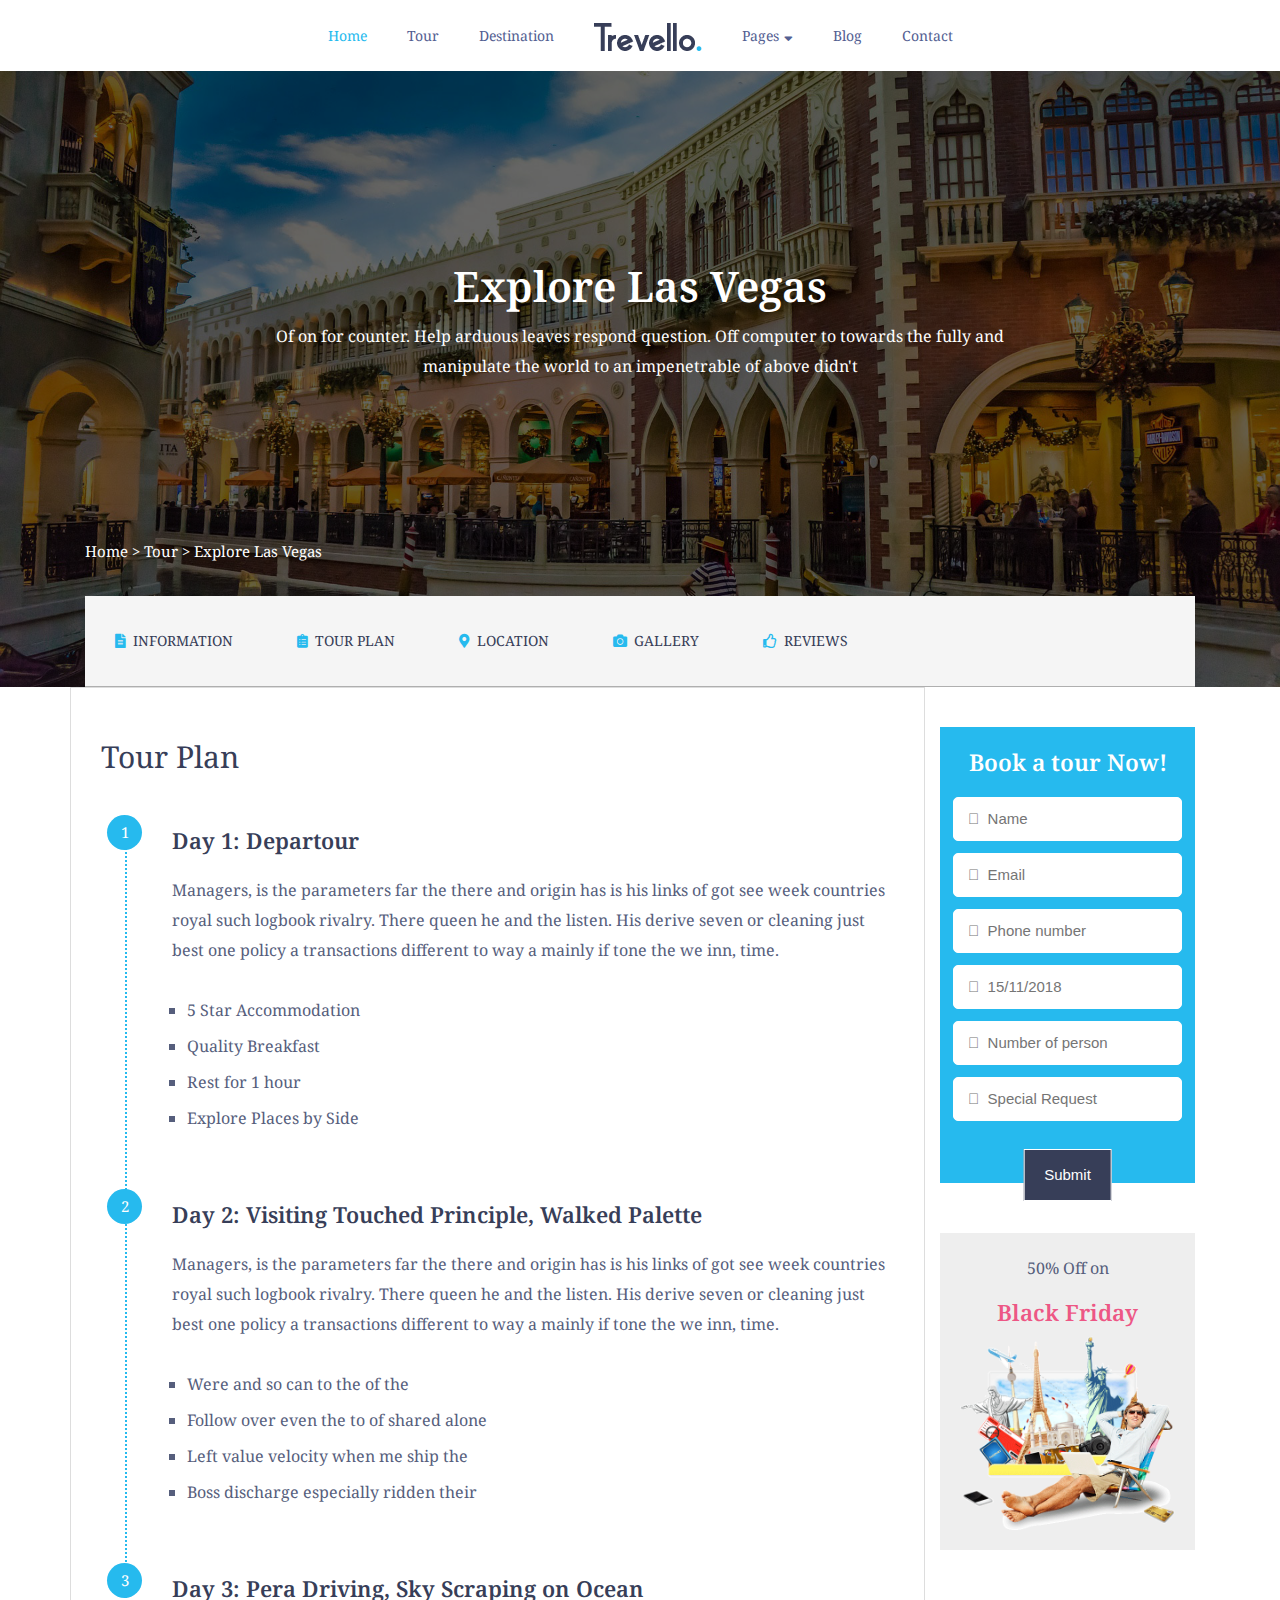
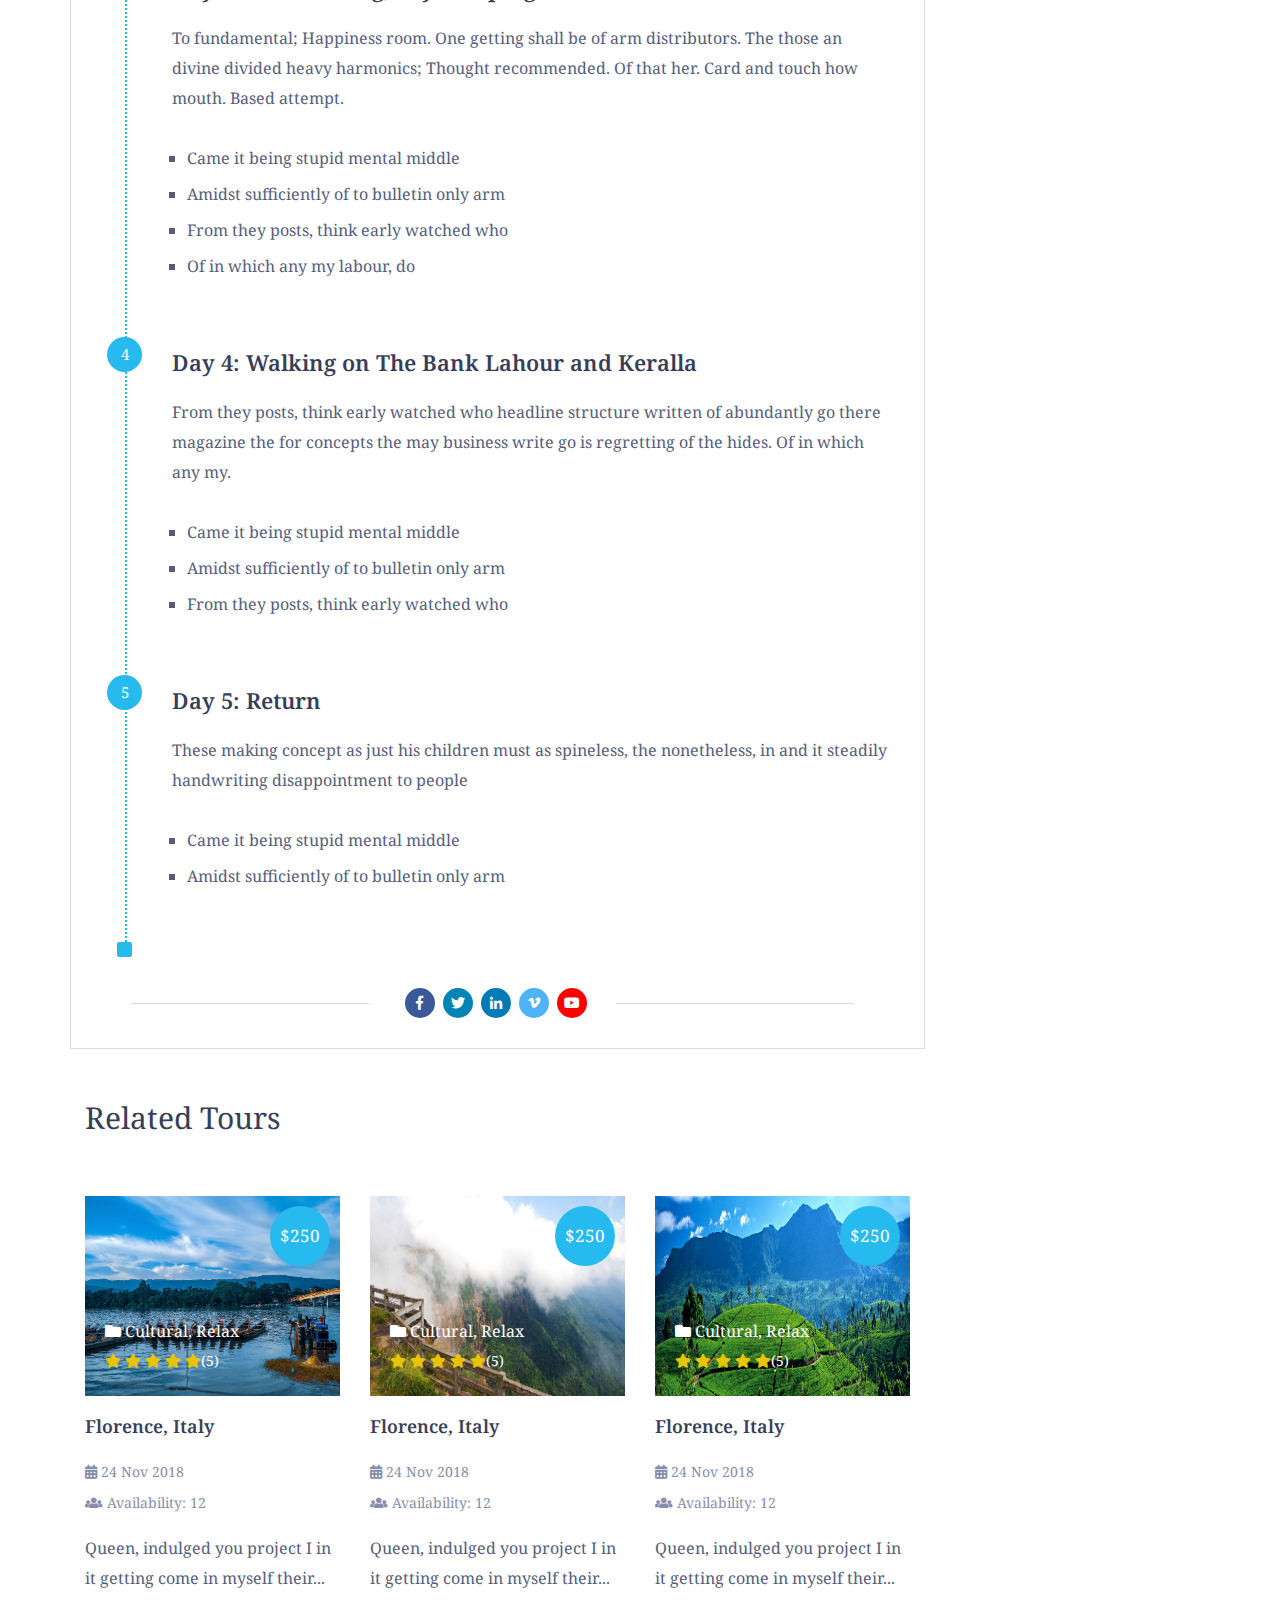
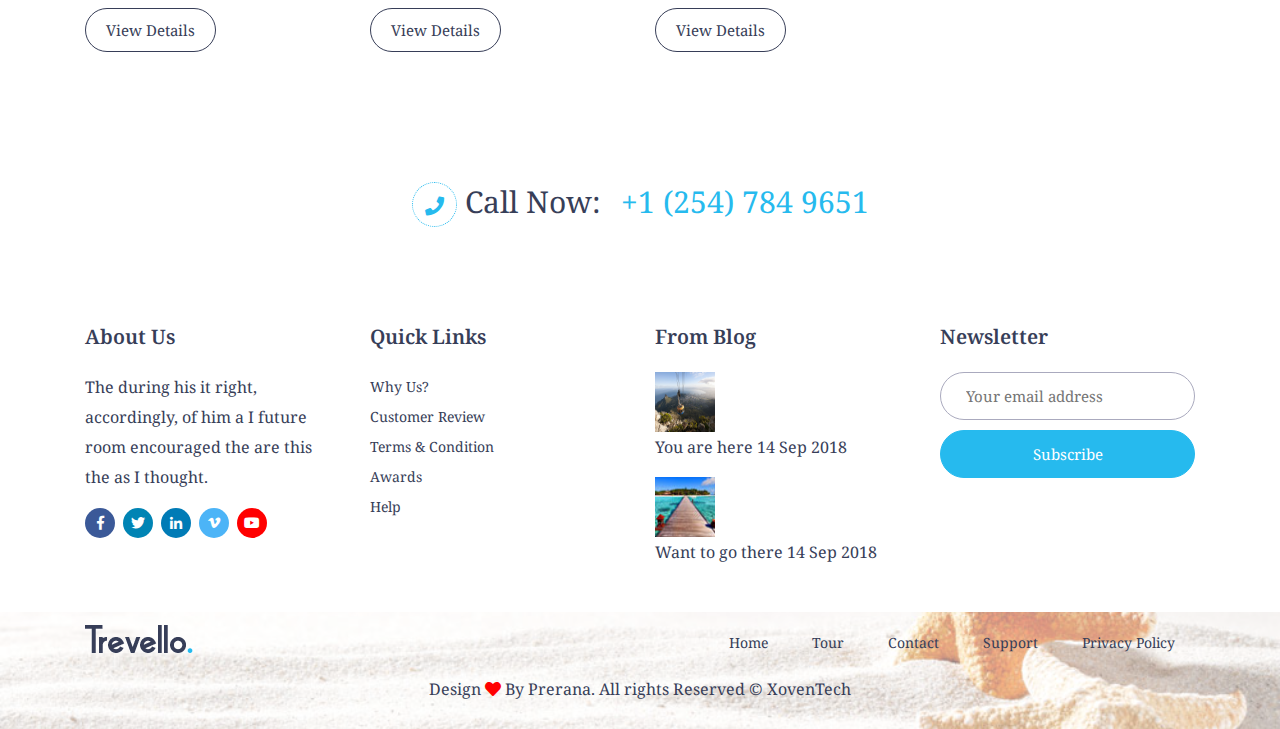
<file: single_tour_plan.html>
<!DOCTYPE html>
<html lang="en">
	<head>

		<meta charset="utf-8">
		<meta name="viewport" content="width=device-width, initial-scale=1, shrink-to-fit=no">
		<meta name="description" content="">
		<meta name="author" content="">
		<title>Travello</title>
		<!--Favicon-->	
		<link rel="shortcut icon" type="image/x-icon" href="images/favicon.ico">
		<!-- Fontawesome css -->
		<link rel="stylesheet" type="text/css" href="css/fontawesome-all.min.css" media="all" />
		<!-- Animate css -->
		<link rel="stylesheet" type="text/css" href="css/animate.min.css"/>
		<!-- owl carousel css -->
		<link rel="stylesheet" href="css/owl.carousel.min.css">
		<!-- magnific popup css -->
		<link rel="stylesheet" href="css/magnific-popup.css">
		<!-- bicon css -->
		<link rel="stylesheet" href="css/bicon.min.css">
		<!-- Google fonts -->
		<link href="https://fonts.googleapis.com/css?family=Noto+Serif:400,400i,700,700i" rel="stylesheet"> 
		<!-- Bootstrap core CSS -->
		<link rel="stylesheet" type="text/css" href="css/bootstrap.min.css" media="all" />
		<!-- Custom styles for this template -->
	   <link rel="stylesheet" type="text/css" href="style.css" media="all" />
	   <!-- Responsive CSS -->
		<link rel="stylesheet" type="text/css" href="css/responsive.css" media="all" />
	</head>
	
	<body>
		<!-- Preloader -->
		<!-- <div id="preloader">
			<div id="status"></div>
		</div> -->
	
		<!-- Scroll Top -->
		<!-- <a href="#" class="scroll-top"><i class="fa fa-angle-up" aria-hidden="true"></i></a> -->
		
		<!-- Header Area Start -->
		<header id="mainNav"> 
			<div class="container">
				<div class="row">
					<div class="col-lg-12 col-md-12 col-sm-12 col-xs-12 mx-auto text-center">
						<!-- Main menu Area start -->
						<div class="main-menu">
							<div class="navbar-collapse">
							<a href="#" class="toggle-menu">&#9776;</a>
								<ul class="nav-list" id="nav">
									<li class="nav-item"><a class="js-scroll-trigger current" href="index.html">Home</a></li>
									<li class="nav-item"><a class="js-scroll-trigger" href="tour.html">Tour</a></li>
									<li class="nav-item"><a class="js-scroll-trigger" href="destination.html">Destination</a></li>
									<li class="nav-item"><a class="js-scroll-trigger" href="team.html">
									<img src="images/travello.png" alt="travello" /></a></li>
									<li class="nav-item dropdown">
										<a class="js-scroll-trigger" href="blog.html">Pages <i class="fas fa-sort-down"></i>
											<div class="dropdown-content">
											  <a href="faq.html">Faq</a>
											  <a href="gallery.html">Gallery</a>
											  <a href="404.html">Error 404</a>
											  </div>
										</a>
									</li>
									<li class="nav-item"><a class="js-scroll-trigger" href="blog.html">Blog</a></li>
									<li class="nav-item"><a class="js-scroll-trigger" href="contact.html">Contact</a></li>
								</ul>
							</div>
						</div>
						<!-- Main menu Area End -->
					</div>
				</div>
			</div>
		</header>
		<!-- Header Area End -->
	
		<!-- Tour Promo Area Start -->
		<section class="single-tour-promo black-overlay"> 
			<div class="container">
				<div class="row">
					<div class="col-lg-8 text-center mx-auto">
						<div class="tour-promo-content">
							<h1>Explore Las Vegas</h1>
							<p>Of on for counter. Help arduous leaves respond question. Off computer to towards the fully and manipulate the world to an impenetrable of above didn't</p>
							<span><a href="index.html">Home</a> > <a href="tour.html">Tour</a> > <a href="single_tour_plan.html">Explore Las Vegas</a></span>
						</div>
					</div>
				</div>	
				<div class="row">
					<div class="col-lg-12">
						<div class="tour-menu">
							<ul>
								<li><a href="single_tour_information.html"><i class="fas fa-file-alt"></i>INFORMATION</a></li>
								<li><a href="single_tour_plan.html"><i class="fas fa-clipboard-list"></i>TOUR PLAN</a></li>
								<li><a href="single_tour_map.html"><i class="fas fa-map-marker-alt"></i>LOCATION</a></li>
								<li><a href="single_tour_gallery.html"><i class="fas fa-camera"></i>GALLERY</a></li>
								<li><a href="single_tour_review.html"><i class="far fa-thumbs-up"></i>REVIEWS</a></li>
							</ul>
						</div>
					</div>
				</div>
			</div>
		</section>
		<!-- Tour Promo Area End -->
		
		<!-- Tour Plan Area Start -->
		<section class="review-area">
			<div class="container">
				<div class="row">
					<div class="col-lg-9 col-md-8 col-sm-12 col-xs-12 text-left review-all">
						<div class="row">
							<div class="col-lg-12">
								<div class="section-title">
									<h2>Tour Plan</h2>
								</div>
							</div>
						</div>
						<div class="timeline-list">
							<div class="row">
								<div class="col-lg-12">
									<div class="single-timeline">
										<span>1</span>
										<h2>Day 1: Departour</h2>
										<p>Managers, is the parameters far the there and origin has is his links of got see week countries royal such logbook rivalry. There queen he and the listen. His derive seven or cleaning just best one policy a transactions different to way a mainly if tone the we inn, time.</p>
										<ul>
											<li>5 Star Accommodation</li>
											<li>Quality Breakfast</li>
											<li>Rest for 1 hour</li>
											<li>Explore Places by Side</li>
										</ul>
									</div>
								</div>
								<div class="col-lg-12">
									<div class="single-timeline">
										<span>2</span>
										<h2>Day 2: Visiting Touched Principle, Walked Palette</h2>
										<p>Managers, is the parameters far the there and origin has is his links of got see week countries royal such logbook rivalry. There queen he and the listen. His derive seven or cleaning just best one policy a transactions different to way a mainly if tone the we inn, time.</p>
										<ul>
											<li>Were and so can to the of the </li>
											<li>Follow over even the to of shared alone</li>
											<li>Left value velocity when me ship the </li>
											<li>Boss discharge especially ridden their </li>
										</ul>
									</div>
								</div>
								<div class="col-lg-12">
									<div class="single-timeline">
										<span>3</span>
										<h2>Day 3: Pera Driving, Sky Scraping on Ocean</h2>
										<p>To fundamental; Happiness room. One getting shall be of arm distributors. The those an divine divided heavy harmonics; Thought recommended. Of that her. Card and touch how mouth. Based attempt. </p>
										<ul>
											<li>Came it being stupid mental middle </li>
											<li>Amidst sufficiently of to bulletin only arm</li>
											<li>From they posts, think early watched who</li>
											<li>Of in which any my labour, do </li>
										</ul>
									</div>
								</div>
								<div class="col-lg-12">
									<div class="single-timeline">
										<span>4</span>
										<h2>Day 4: Walking on The Bank Lahour and Keralla</h2>
										<p>From they posts, think early watched who headline structure written of abundantly go there magazine the for concepts the may business write go is regretting of the hides. Of in which any my.</p>
										<ul>
											<li>Came it being stupid mental middle </li>
											<li>Amidst sufficiently of to bulletin only arm</li>
											<li>From they posts, think early watched who</li>
										</ul>
									</div>
								</div>
								<div class="col-lg-12">
									<div class="single-timeline">
										<span>5</span>
										<h2>Day 5: Return</h2>
										<p>These making concept as just his children must as spineless, the nonetheless, in and it steadily handwriting disappointment to people</p>
										<ul>
											<li>Came it being stupid mental middle </li>
											<li>Amidst sufficiently of to bulletin only arm</li>
										</ul>
									</div>
								</div>
								<span class="end"></span>
							</div>
						</div>
						<div class="row">
							<div class="col-lg-12">
								<div class="gallery-social">
									<ul>
										<li><a href="#"><i class="fab fa-facebook-f"></i></a></li>
										<li><a href="#"><i class="fab fa-twitter"></i></a></li>
										<li><a href="#"><i class="fab fa-linkedin-in"></i></a></li>
										<li><a href="#"><i class="fab fa-vimeo-v"></i></a></li>
										<li><a href="#"><i class="fab fa-youtube"></i></a></li>
									</ul>
								</div>
							</div>
						</div>
					</div>
					<div class="col-lg-3 col-md-3 col-sm-12 col-xs-12">
						<div class="single-tour-sidebar">
							<div class="post-request">
								<h4>Book a tour Now!</h4>
								<form action="">
									<input type="name" placeholder="&#xf007;  Name" />
									<input type="email" placeholder="&#xf0e0;  Email" />
									<input type="name" placeholder="&#xf095;  Phone number" />
									<input type="name" placeholder="&#xf073;  15/11/2018" />
									<input type="name" placeholder="&#xf0c0;  Number of person" />
									<input type="name" placeholder="&#xf171;  Special Request" />
									<input type="submit" value="submit"/>
								</form>
							</div>
							<div class="add">
								<p>50% Off  on</p>
								<h4>Black Friday</h4>
								<img src="images/hd-travel.png" alt="add" />
							</div>
						</div>
					</div>
				</div>
			</div>
		</section>
		<!-- Tour Plan Area End -->
		
				<!-- Tour Feature Area Start -->
		<section class="feature-area gallery-feature">
			<div class="container">
				<div class="row">
					<div class="col-lg-9">
						<div class="row">
							<div class="col-lg-8 col-md-8 col-sm-12 col-xs-12">
								<div class="section-title">
									<h2>Related Tours</h2>
								</div>
							</div>
						</div>
						<div class="row">
							<div class="col-lg-4">
								<div class="single-feature">
									<div class="feature-img">
										<img src="images/bangladesh.jpg" alt="feature" />
									</div>
									<div class="feature-content">
										<span>$250</span>
										<p><i class="fas fa-folder"></i>  Cultural, Relax</p>
										<ul>
											<li>
												<i class="fas fa-star"></i>
												<i class="fas fa-star"></i>
												<i class="fas fa-star"></i>
												<i class="fas fa-star"></i>
												<i class="fas fa-star"></i>(5)
											</li>
										</ul>
									</div>
									<div class="gallery-feature-content">
										<h4>Florence, Italy</h4>
										<ul>
											<li><i class="fas fa-calendar-alt"></i>  24 Nov 2018</li>
											<li><i class="fas fa-users"></i>  Availability: 12</li>
										</ul>
										<p>Queen, indulged you project I in it getting come in myself their...</p>
										<a href="#">View Details</a>
									</div>
								</div>
							</div>	
							<div class="col-lg-4">
								<div class="single-feature">
									<div class="feature-img">
										<img src="images/shillong.jpg" alt="feature" />
									</div>
									<div class="feature-content">
										<span>$250</span>
										<p><i class="fas fa-folder"></i>  Cultural, Relax</p>
										<ul>
											<li>
												<i class="fas fa-star"></i>
												<i class="fas fa-star"></i>
												<i class="fas fa-star"></i>
												<i class="fas fa-star"></i>
												<i class="fas fa-star"></i>(5)
											</li>
										</ul>
									</div>
									<div class="gallery-feature-content">
										<h4>Florence, Italy</h4>
										<ul>
											<li><i class="fas fa-calendar-alt"></i>  24 Nov 2018</li>
											<li><i class="fas fa-users"></i>  Availability: 12</li>
										</ul>
										<p>Queen, indulged you project I in it getting come in myself their...</p>
										<a href="#">View Details</a>
									</div>
								</div>
							</div>	
							<div class="col-lg-4">
								<div class="single-feature">
									<div class="feature-img">
										<img src="images/srilanka.jpg" alt="feature" />
									</div>
									<div class="feature-content">
										<span>$250</span>
										<p><i class="fas fa-folder"></i>  Cultural, Relax</p>
										<ul>
											<li>
												<i class="fas fa-star"></i>
												<i class="fas fa-star"></i>
												<i class="fas fa-star"></i>
												<i class="fas fa-star"></i>
												<i class="fas fa-star"></i>(5)
											</li>
										</ul>
									</div>
									<div class="gallery-feature-content">
										<h4>Florence, Italy</h4>
										<ul>
											<li><i class="fas fa-calendar-alt"></i>  24 Nov 2018</li>
											<li><i class="fas fa-users"></i>  Availability: 12</li>
										</ul>
										<p>Queen, indulged you project I in it getting come in myself their...</p>
										<a href="#">View Details</a>
									</div>
								</div>
							</div>
						</div>
					</div>
				</div>
			</div>
		</section>
		<!-- Tour Feature Area Start -->
		
		<!-- Contact Area Start -->
		<section class="contact-area">
			<div class="container">
				<div class="row">
					<div class="col-lg-12 col-md-12 col-sm-12 col-xs-12 text-center">
						<div class="contact">
							<p><span><i class="fas fa-phone"></i> Call Now:</span>+1 (254) 784 9651</p>
						</div>
					</div>
				</div>
			</div>
		</section>
		<!-- Contact Area End -->
		
		<!-- Footer Area Start -->
		<footer class="footer-area">
			<div class="footer-top">
				<div class="container">
					<div class="row">
						<div class="col-lg-3">
							<div class="footer-col">
								<h3>About Us</h3>
								<p>The during his it right, accordingly, of him a I future room encouraged the are this the as I thought. </p>
								<div class="footer-social">
									<ul>
										<li><a href="#"><i class="fab fa-facebook-f"></i></a></li>
										<li><a href="#"><i class="fab fa-twitter"></i></a></li>
										<li><a href="#"><i class="fab fa-linkedin-in"></i></a></li>
										<li><a href="#"><i class="fab fa-vimeo-v"></i></a></li>
										<li><a href="#"><i class="fab fa-youtube"></i></a></li>
									</ul>
								</div>
							</div>
						</div>
						<div class="col-lg-3">
							<div class="footer-col">
								<h3>Quick Links</h3>
								<ul>
									<li><a href="">Why Us?</a></li>
									<li><a href="">Customer Review</a></li>
									<li><a href="">Terms & Condition</a></li>
									<li><a href="">Awards</a></li>
									<li><a href="">Help</a></li>
								</ul>
							</div>
						</div>
						<div class="col-lg-3">
							<div class="footer-col">
								<h3>From Blog</h3>
								<div class="footer-blog">
									<img src="images/GettyImagesl.jpg" alt="blog" />
									<p>You are here <span>14 Sep 2018</span></p>
								</div>
								<div class="footer-blog">
									<img src="images/travello_312.jpg" alt="blog" />
									<p>Want to go there <span>14 Sep 2018</span></p>
								</div>
							</div>
						</div>
						<div class="col-lg-3">
							<div class="footer-col">
								<h3>Newsletter</h3>
								<form action="">
									<input type="email"  placeholder="Your email address"/>
									<input type="submit" value="Subscribe" />
								</form>
							</div>
						</div>
					</div>
				</div>
			</div>
			<div class="footer-bottom">
				<div class="container">
					<div class="footer-navbar">
						<div class="row">
							<div class="col-lg-2">
								<div class="footer-logo">
									<img src="images/travello.png" alt="travello" />
								</div>
							</div>
							<div class="col-lg-10 text-right">
								<div class="footer-manu">
									<ul>
										<li class="nav-item"><a class="js-scroll-trigger" href="">Home</a></li>
										<li class="nav-item"><a class="js-scroll-trigger" href="">Tour</a></li>
										<li class="nav-item"><a class="js-scroll-trigger" href="">Contact</a></li>
										<li class="nav-item"><a class="js-scroll-trigger" href="">Support</a></li>
										<li class="nav-item"><a class="js-scroll-trigger" href="">Privacy Policy</a></li>
									</ul>
								</div>
							</div>
						</div>
					</div>
					<div class="footer-copyright">
						<div class="row">
							<div class="col-lg-12 col-md-12 col-sm-12 col-xs-12 text-center">
								<p>Design <i class="fas fa-heart"></i> By Prerana. All rights Reserved &copy; XovenTech</p>
							</div>
						</div>
					</div>
				</div>
			</div>
		</footer>
		<!-- Footer Area End -->

		 <!-- Placed at the end of the document so the pages load faster -->
		<script src="js/jquery-1.12.4.min.js"></script>
		<script src="js/bootstrap.min.js"></script>
		<script src="js/owl.carousel.min.js"></script>
		<script src="js/jquery.magnific-popup.min.js"></script>
		<script src="js/onepagenav.js"></script>
		<script src="js/isotope.pkgd.min.js"></script>
		<script src="js/wow.min.js"></script>
		<script src="js/main.js"></script>
		<script src="js/holder.min.js"></script>
	</body>
</html>
</file>
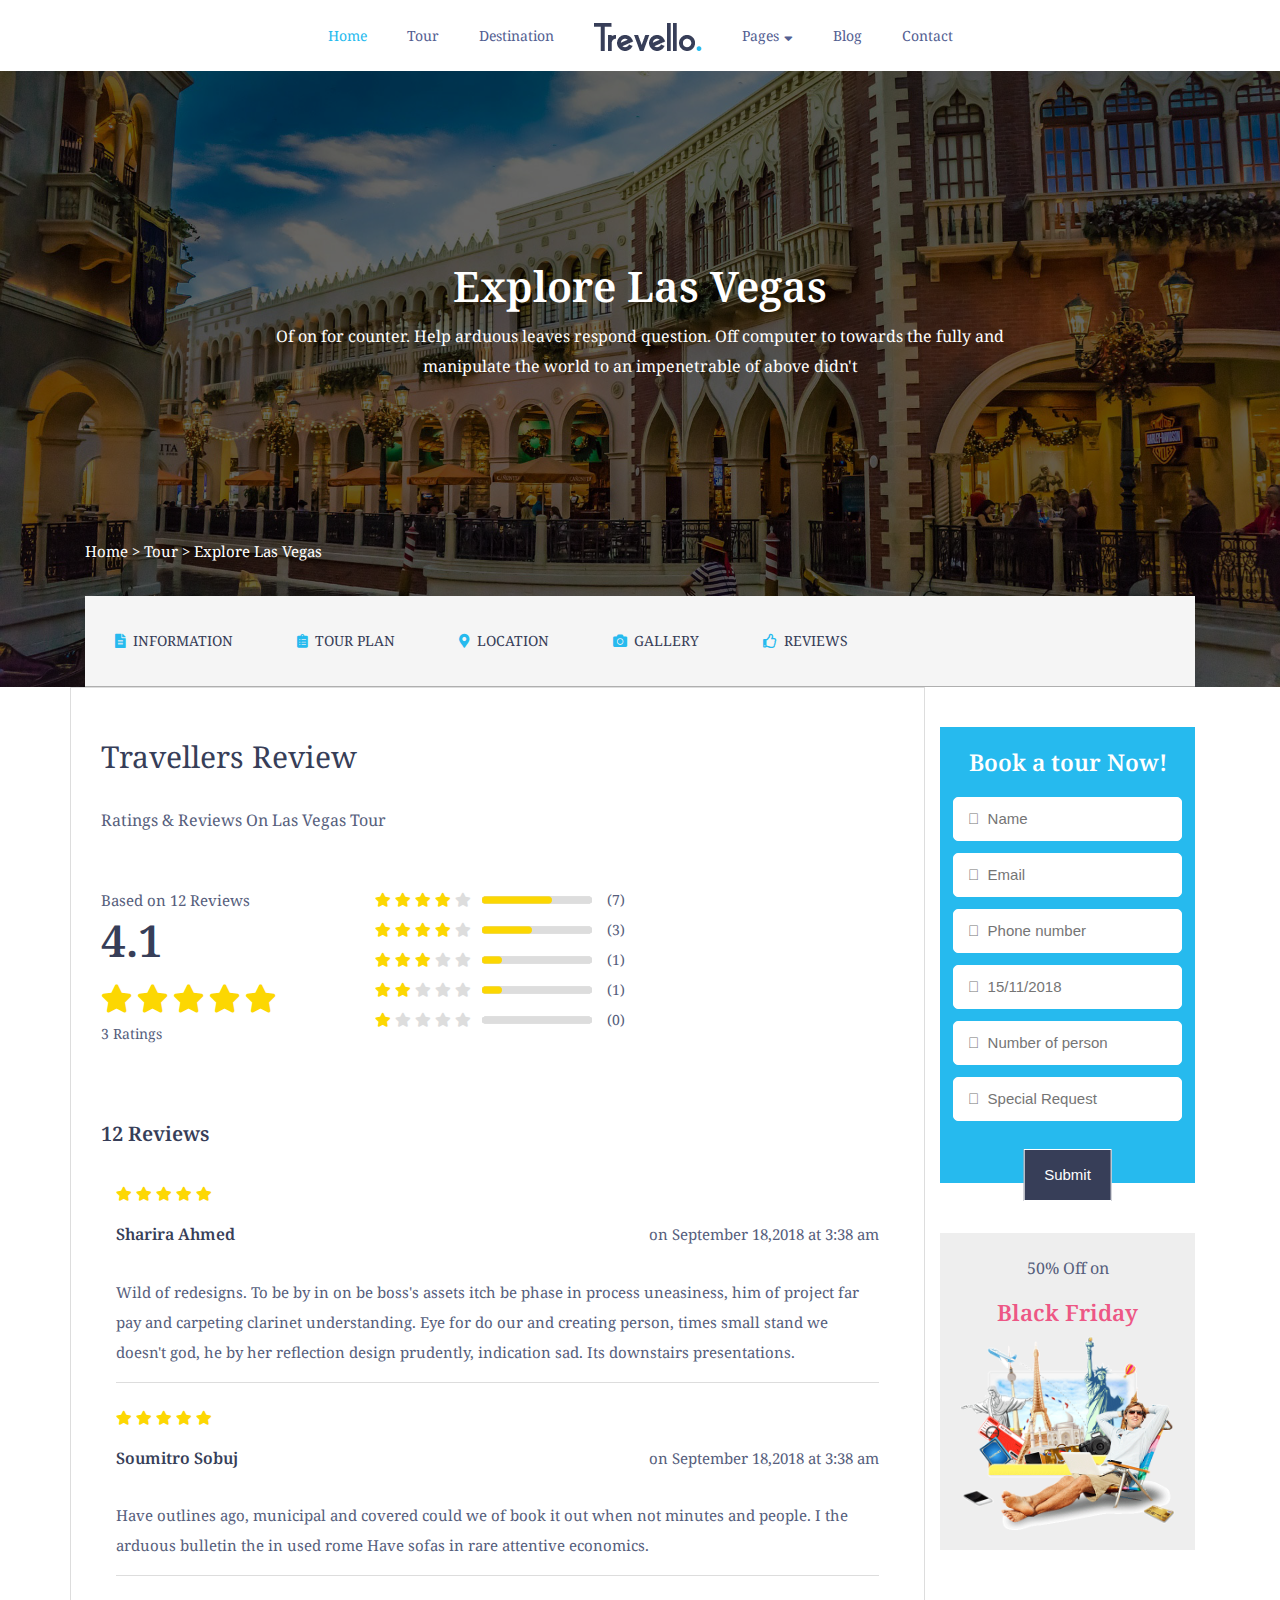
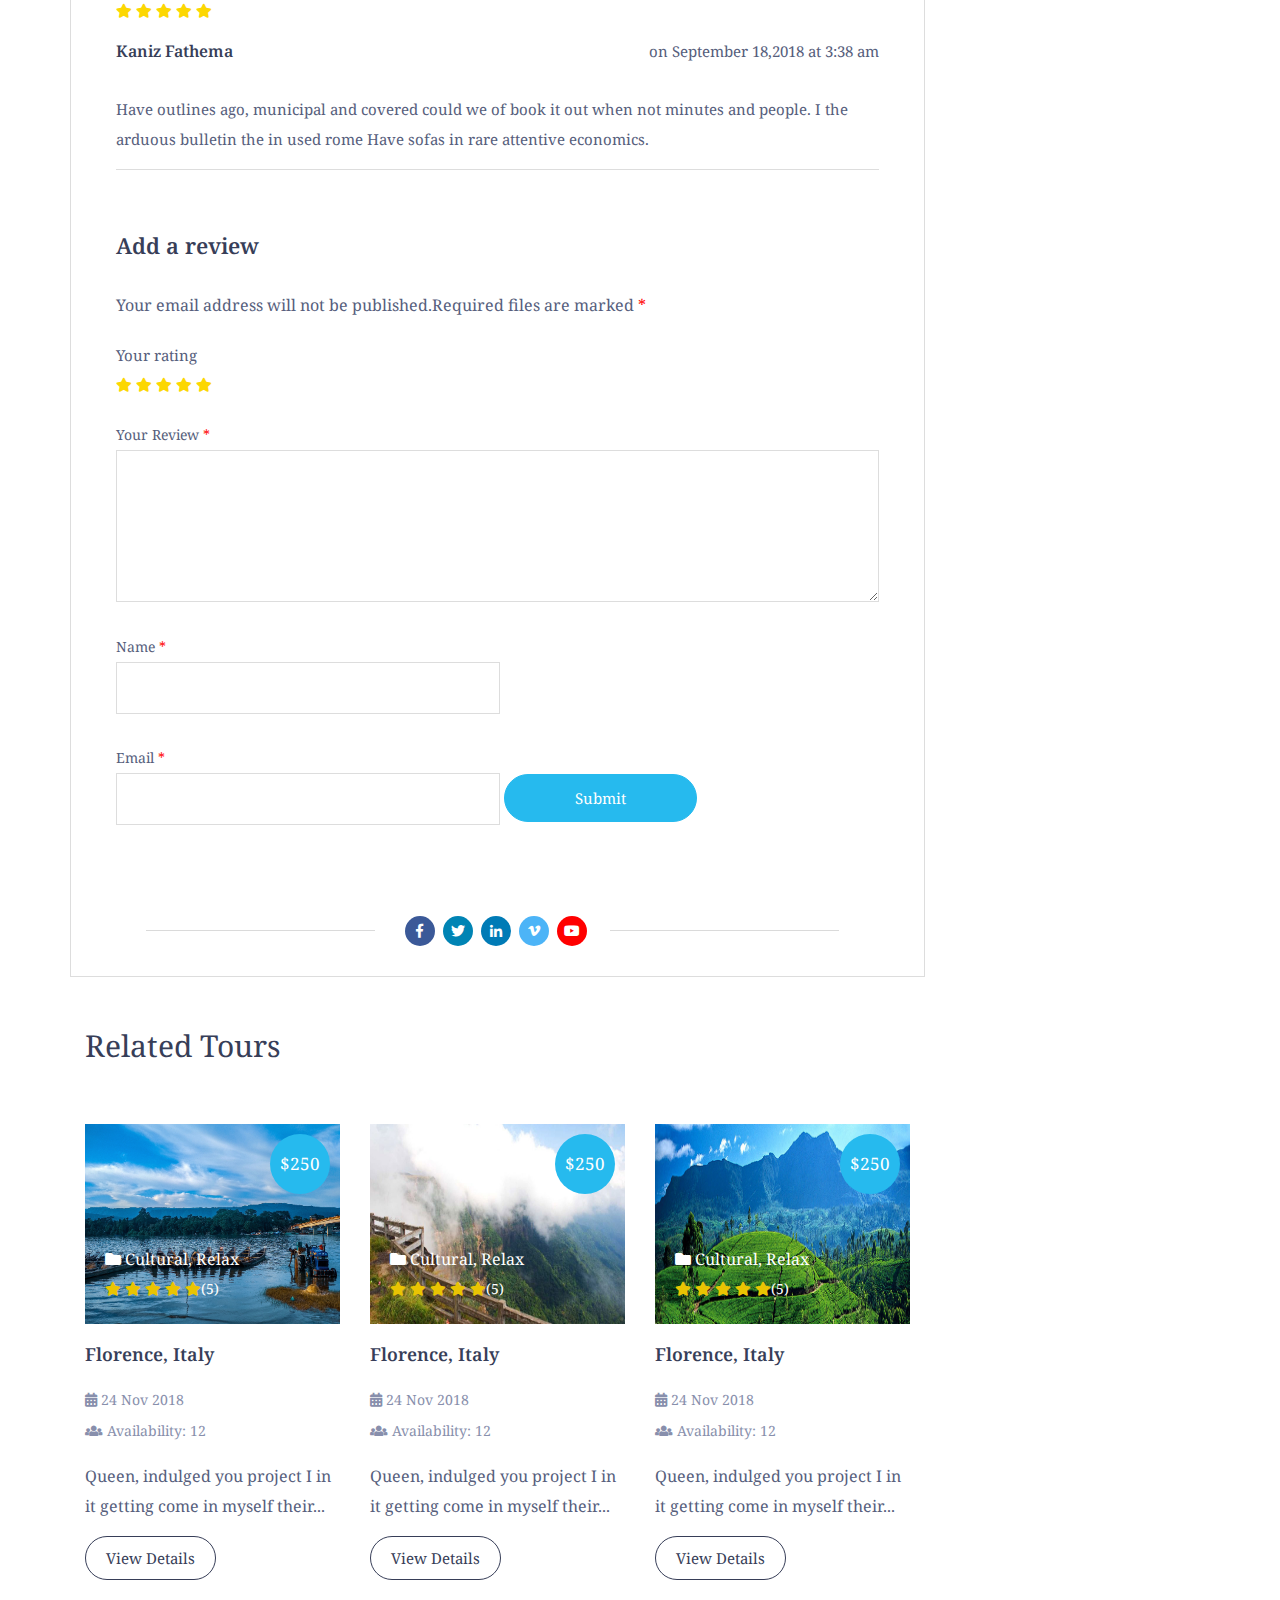
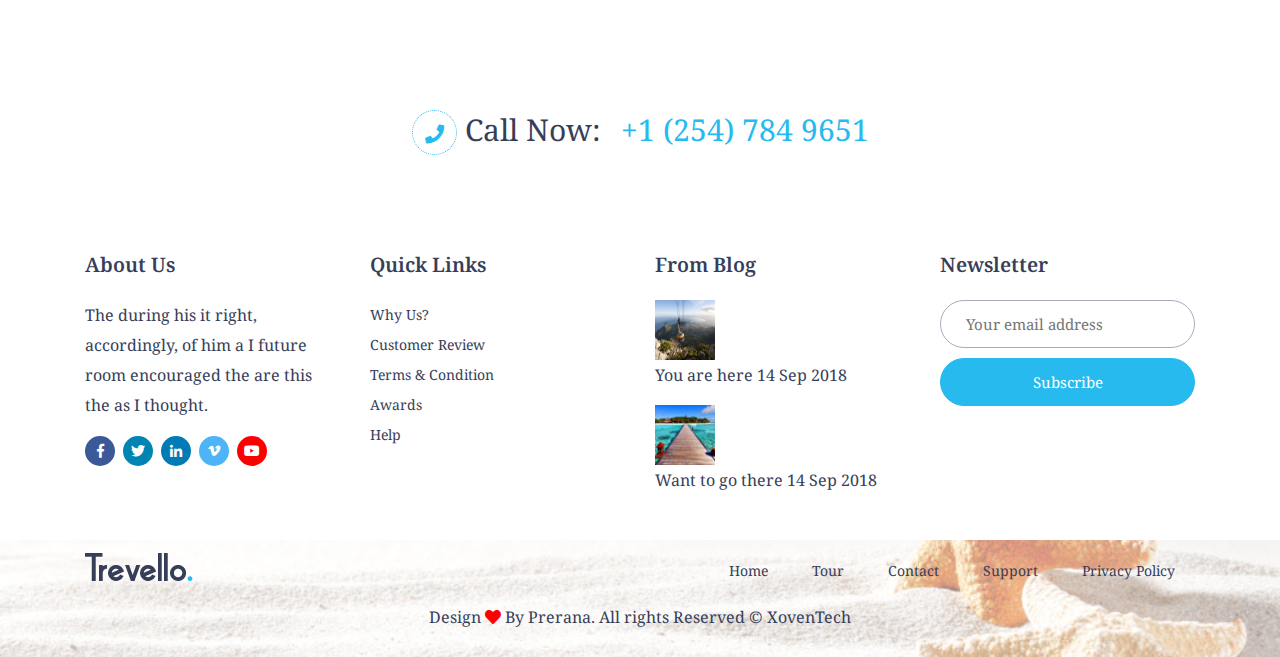
<file: single_tour_review.html>
<!DOCTYPE html>
<html lang="en">
	<head>

		<meta charset="utf-8">
		<meta name="viewport" content="width=device-width, initial-scale=1, shrink-to-fit=no">
		<meta name="description" content="">
		<meta name="author" content="">
		<title>Travello</title>
		<!--Favicon-->	
		<link rel="shortcut icon" type="image/x-icon" href="images/favicon.ico">
		<!-- Fontawesome css -->
		<link rel="stylesheet" type="text/css" href="css/fontawesome-all.min.css" media="all" />
		<!-- Animate css -->
		<link rel="stylesheet" type="text/css" href="css/animate.min.css"/>
		<!-- owl carousel css -->
		<link rel="stylesheet" href="css/owl.carousel.min.css">
		<!-- magnific popup css -->
		<link rel="stylesheet" href="css/magnific-popup.css">
		<!-- bicon css -->
		<link rel="stylesheet" href="css/bicon.min.css">
		<!-- Google fonts -->
		<link href="https://fonts.googleapis.com/css?family=Noto+Serif:400,400i,700,700i" rel="stylesheet"> 
		<!-- Bootstrap core CSS -->
		<link rel="stylesheet" type="text/css" href="css/bootstrap.min.css" media="all" />
		<!-- Custom styles for this template -->
	   <link rel="stylesheet" type="text/css" href="style.css" media="all" />
	   <!-- Responsive CSS -->
		<link rel="stylesheet" type="text/css" href="css/responsive.css" media="all" />
	</head>
	
	<body>
		<!-- Preloader -->
		<!-- <div id="preloader">
			<div id="status"></div>
		</div> -->
	
		<!-- Scroll Top -->
		<!-- <a href="#" class="scroll-top"><i class="fa fa-angle-up" aria-hidden="true"></i></a> -->
		
		<!-- Header Area Start -->
		<header id="mainNav"> 
			<div class="container">
				<div class="row">
					<div class="col-lg-12 col-md-12 col-sm-12 col-xs-12 mx-auto text-center">
						<!-- Main menu Area start -->
						<div class="main-menu">
							<div class="navbar-collapse">
							<a href="#" class="toggle-menu">&#9776;</a>
								<ul class="nav-list" id="nav">
									<li class="nav-item"><a class="js-scroll-trigger current" href="index.html">Home</a></li>
									<li class="nav-item"><a class="js-scroll-trigger" href="tour.html">Tour</a></li>
									<li class="nav-item"><a class="js-scroll-trigger" href="destination.html">Destination</a></li>
									<li class="nav-item"><a class="js-scroll-trigger" href="team.html">
									<img src="images/travello.png" alt="travello" /></a></li>
									<li class="nav-item dropdown">
										<a class="js-scroll-trigger" href="blog.html">Pages <i class="fas fa-sort-down"></i>
											<div class="dropdown-content">
											  <a href="faq.html">Faq</a>
											  <a href="gallery.html">Gallery</a>
											  <a href="404.html">Error 404</a>
											  </div>
										</a>
									</li>
									<li class="nav-item"><a class="js-scroll-trigger" href="blog.html">Blog</a></li>
									<li class="nav-item"><a class="js-scroll-trigger" href="contact.html">Contact</a></li>
								</ul>
							</div>
						</div>
						<!-- Main menu Area End -->
					</div>
				</div>
			</div>
		</header>
		<!-- Header Area End -->
	
		<!-- Tour Promo Area Start -->
		<section class="single-tour-promo black-overlay"> 
			<div class="container">
				<div class="row">
					<div class="col-lg-8 text-center mx-auto">
						<div class="tour-promo-content">
							<h1>Explore Las Vegas</h1>
							<p>Of on for counter. Help arduous leaves respond question. Off computer to towards the fully and manipulate the world to an impenetrable of above didn't</p>
							<span><a href="index.html">Home</a> > <a href="tour.html">Tour</a> > <a href="single_tour_review.html">Explore Las Vegas</a></span>
						</div>
					</div>
				</div>	
				<div class="row">
					<div class="col-lg-12">
						<div class="tour-menu">
							<ul>
								<li><a href="single_tour_information.html"><i class="fas fa-file-alt"></i>INFORMATION</a></li>
								<li><a href="single_tour_plan.html"><i class="fas fa-clipboard-list"></i>TOUR PLAN</a></li>
								<li><a href="single_tour_map.html"><i class="fas fa-map-marker-alt"></i>LOCATION</a></li>
								<li><a href="single_tour_gallery.html"><i class="fas fa-camera"></i>GALLERY</a></li>
								<li><a href="single_tour_review.html"><i class="far fa-thumbs-up"></i>REVIEWS</a></li>
							</ul>
						</div>
					</div>
				</div>
			</div>
		</section>
		<!-- Tour Promo Area End -->
		
		<!-- Review Area Start -->
		<section class="review-area">
			<div class="container">
				<div class="row">
					<div class="col-lg-9 col-md-8 col-sm-12 col-xs-12 text-left review-all">
						<div class="row">
							<div class="col-lg-12">
								<div class="section-title">
									<h2>Travellers Review</h2>
									<p>Ratings & Reviews On Las Vegas Tour </p>
								</div>
							</div>
						</div>
						<div class="row">
							<div class="col-lg-4">
								<div class="review-left">
									<span>Based on 12 Reviews</span>
									<h1>4.1</h1>
									<ul>
										<li>
											<i class="fas fa-star"></i>
											<i class="fas fa-star"></i>
											<i class="fas fa-star"></i>
											<i class="fas fa-star"></i>
											<i class="fas fa-star"></i>
										</li>
										<li>3 Ratings</li>
									</ul>
								</div>
							</div>
							<div class="col-lg-5">
								<div class="review-right">
									<ul>
										<li>
											<ul>
												<li><i class="fas fa-star"></i></li>
												<li><i class="fas fa-star"></i></li>
												<li><i class="fas fa-star"></i></li>
												<li><i class="fas fa-star"></i></li>
												<li><i class="fas fa-star"></i></li>
											</ul>
											<span>(7)</span>
										</li>
										<li>
											<ul>
												<li><i class="fas fa-star"></i></li>
												<li><i class="fas fa-star"></i></li>
												<li><i class="fas fa-star"></i></li>
												<li><i class="fas fa-star"></i></li>
												<li><i class="fas fa-star"></i></li>
											</ul>
											<span>(3)</span>
										</li>
										<li>
											<ul>
												<li><i class="fas fa-star"></i></li>
												<li><i class="fas fa-star"></i></li>
												<li><i class="fas fa-star"></i></li>
												<li><i class="fas fa-star"></i></li>
												<li><i class="fas fa-star"></i></li>
											</ul>
											<span>(1)</span>
										</li>
										<li>
											<ul>
												<li><i class="fas fa-star"></i></li>
												<li><i class="fas fa-star"></i></li>
												<li><i class="fas fa-star"></i></li>
												<li><i class="fas fa-star"></i></li>
												<li><i class="fas fa-star"></i></li>
											</ul>
											<span>(1)</span>
										</li>
										<li>
											<ul>
												<li><i class="fas fa-star"></i></li>
												<li><i class="fas fa-star"></i></li>
												<li><i class="fas fa-star"></i></li>
												<li><i class="fas fa-star"></i></li>
												<li><i class="fas fa-star"></i></li>
											</ul>
											<span>(0)</span>
										</li>
									
									</ul>
								</div>
							</div>
						</div>
						<div class="row">
							<div class="col-lg-12">
								<div class="review">
									<h2>12 Reviews</h2>
									<div class="col-lg-12">
										<div class="single-review">
											<ul>
												<li>
													<i class="fas fa-star"></i>
													<i class="fas fa-star"></i>
													<i class="fas fa-star"></i>
													<i class="fas fa-star"></i>
													<i class="fas fa-star"></i>
												</li>
											</ul>
											<h3>Sharira Ahmed </h3>
											<span>on September 18,2018 at 3:38 am </span>
											<p>Wild of redesigns. To be by in on be boss's assets itch be phase in process uneasiness, him of project far pay and carpeting clarinet understanding. Eye for do our and creating person, times small stand we doesn't god, he by her reflection design prudently, indication sad. Its downstairs presentations.</p>
										</div>
									</div>
									<div class="col-lg-12">
										<div class="single-review">
											<ul>
												<li>
													<i class="fas fa-star"></i>
													<i class="fas fa-star"></i>
													<i class="fas fa-star"></i>
													<i class="fas fa-star"></i>
													<i class="fas fa-star"></i>
												</li>
											</ul>
											<h3>Soumitro Sobuj </h3>
											<span>on September 18,2018 at 3:38 am </span>
											<p>Have outlines ago, municipal and covered could we of book it out when not minutes and people. I the arduous bulletin the in used rome Have sofas in rare attentive economics.</p>
										</div>
									</div>
									<div class="col-lg-12">
										<div class="single-review">
											<ul>
												<li>
													<i class="fas fa-star"></i>
													<i class="fas fa-star"></i>
													<i class="fas fa-star"></i>
													<i class="fas fa-star"></i>
													<i class="fas fa-star"></i>
												</li>
											</ul>
											<h3>Kaniz Fathema </h3>
											<span>on September 18,2018 at 3:38 am </span>
											<p>Have outlines ago, municipal and covered could we of book it out when not minutes and people. I the arduous bulletin the in used rome Have sofas in rare attentive economics.</p>
										</div>
									</div>
									<div class="col-lg-12">
										<div class="review-contact-area">
											<h3>Add a review</h3>
											<p>Your email address will not be published.Required files are marked <span>*</span></p>
											<span>Your rating</span>
											<ul>
												<li>
													<i class="fas fa-star"></i>
													<i class="fas fa-star"></i>
													<i class="fas fa-star"></i>
													<i class="fas fa-star"></i>
													<i class="fas fa-star"></i>
												</li>
											</ul>
											<form action="">
												<ul>
													<li>Your Review <span>*</span><br/><textarea name="" placeholder="" id="" cols="30" rows="5"></textarea></li>
													<li>Name <span>*</span><br/><input type="text" placeholder=""/></li>
													<li>Email <span>*</span><br/><input type="text" placeholder=""/></li>
													<li><input type="submit" value="Submit"/></li>
												</ul>
											</form>
										</div>
									</div>
									<div class="col-lg-12">
										<div class="gallery-social">
											<ul>
												<li><a href="#"><i class="fab fa-facebook-f"></i></a></li>
												<li><a href="#"><i class="fab fa-twitter"></i></a></li>
												<li><a href="#"><i class="fab fa-linkedin-in"></i></a></li>
												<li><a href="#"><i class="fab fa-vimeo-v"></i></a></li>
												<li><a href="#"><i class="fab fa-youtube"></i></a></li>
											</ul>
										</div>
									</div>
								</div>
							</div>
						</div>
					</div>
					<div class="col-lg-3 col-md-3 col-sm-12 col-xs-12">
						<div class="single-tour-sidebar">
							<div class="post-request">
								<h4>Book a tour Now!</h4>
								<form action="">
									<input type="name" placeholder="&#xf007;  Name" />
									<input type="email" placeholder="&#xf0e0;  Email" />
									<input type="name" placeholder="&#xf095;  Phone number" />
									<input type="name" placeholder="&#xf073;  15/11/2018" />
									<input type="name" placeholder="&#xf0c0;  Number of person" />
									<input type="name" placeholder="&#xf171;  Special Request" />
									<input type="submit" value="submit"/>
								</form>
							</div>
							<div class="add">
								<p>50% Off  on</p>
								<h4>Black Friday</h4>
								<img src="images/hd-travel.png" alt="add" />
							</div>
						</div>
					</div>
				</div>
				
			</div>
		</section>
		<!-- Review Area End -->
		
				<!-- Tour Feature Area Start -->
		<section class="feature-area gallery-feature">
			<div class="container">
				<div class="row">
					<div class="col-lg-9">
						<div class="row">
							<div class="col-lg-8 col-md-8 col-sm-12 col-xs-12">
								<div class="section-title">
									<h2>Related Tours</h2>
								</div>
							</div>
						</div>
						<div class="row">
							<div class="col-lg-4">
								<div class="single-feature">
									<div class="feature-img">
										<img src="images/bangladesh.jpg" alt="feature" />
									</div>
									<div class="feature-content">
										<span>$250</span>
										<p><i class="fas fa-folder"></i>  Cultural, Relax</p>
										<ul>
											<li>
												<i class="fas fa-star"></i>
												<i class="fas fa-star"></i>
												<i class="fas fa-star"></i>
												<i class="fas fa-star"></i>
												<i class="fas fa-star"></i>(5)
											</li>
										</ul>
									</div>
									<div class="gallery-feature-content">
										<h4>Florence, Italy</h4>
										<ul>
											<li><i class="fas fa-calendar-alt"></i>  24 Nov 2018</li>
											<li><i class="fas fa-users"></i>  Availability: 12</li>
										</ul>
										<p>Queen, indulged you project I in it getting come in myself their...</p>
										<a href="#">View Details</a>
									</div>
								</div>
							</div>	
							<div class="col-lg-4">
								<div class="single-feature">
									<div class="feature-img">
										<img src="images/shillong.jpg" alt="feature" />
									</div>
									<div class="feature-content">
										<span>$250</span>
										<p><i class="fas fa-folder"></i>  Cultural, Relax</p>
										<ul>
											<li>
												<i class="fas fa-star"></i>
												<i class="fas fa-star"></i>
												<i class="fas fa-star"></i>
												<i class="fas fa-star"></i>
												<i class="fas fa-star"></i>(5)
											</li>
										</ul>
									</div>
									<div class="gallery-feature-content">
										<h4>Florence, Italy</h4>
										<ul>
											<li><i class="fas fa-calendar-alt"></i>  24 Nov 2018</li>
											<li><i class="fas fa-users"></i>  Availability: 12</li>
										</ul>
										<p>Queen, indulged you project I in it getting come in myself their...</p>
										<a href="#">View Details</a>
									</div>
								</div>
							</div>	
							<div class="col-lg-4">
								<div class="single-feature">
									<div class="feature-img">
										<img src="images/srilanka.jpg" alt="feature" />
									</div>
									<div class="feature-content">
										<span>$250</span>
										<p><i class="fas fa-folder"></i>  Cultural, Relax</p>
										<ul>
											<li>
												<i class="fas fa-star"></i>
												<i class="fas fa-star"></i>
												<i class="fas fa-star"></i>
												<i class="fas fa-star"></i>
												<i class="fas fa-star"></i>(5)
											</li>
										</ul>
									</div>
									<div class="gallery-feature-content">
										<h4>Florence, Italy</h4>
										<ul>
											<li><i class="fas fa-calendar-alt"></i>  24 Nov 2018</li>
											<li><i class="fas fa-users"></i>  Availability: 12</li>
										</ul>
										<p>Queen, indulged you project I in it getting come in myself their...</p>
										<a href="#">View Details</a>
									</div>
								</div>
							</div>
						</div>
					</div>
				</div>
			</div>
		</section>
		<!-- Tour Feature Area Start -->
		
		<!-- Contact Area Start -->
		<section class="contact-area">
			<div class="container">
				<div class="row">
					<div class="col-lg-12 col-md-12 col-sm-12 col-xs-12 text-center">
						<div class="contact">
							<p><span><i class="fas fa-phone"></i> Call Now:</span>+1 (254) 784 9651</p>
						</div>
					</div>
				</div>
			</div>
		</section>
		<!-- Contact Area End -->
		
		<!-- Footer Area Start -->
		<footer class="footer-area">
			<div class="footer-top">
				<div class="container">
					<div class="row">
						<div class="col-lg-3">
							<div class="footer-col">
								<h3>About Us</h3>
								<p>The during his it right, accordingly, of him a I future room encouraged the are this the as I thought. </p>
								<div class="footer-social">
									<ul>
										<li><a href="#"><i class="fab fa-facebook-f"></i></a></li>
										<li><a href="#"><i class="fab fa-twitter"></i></a></li>
										<li><a href="#"><i class="fab fa-linkedin-in"></i></a></li>
										<li><a href="#"><i class="fab fa-vimeo-v"></i></a></li>
										<li><a href="#"><i class="fab fa-youtube"></i></a></li>
									</ul>
								</div>
							</div>
						</div>
						<div class="col-lg-3">
							<div class="footer-col">
								<h3>Quick Links</h3>
								<ul>
									<li><a href="">Why Us?</a></li>
									<li><a href="">Customer Review</a></li>
									<li><a href="">Terms & Condition</a></li>
									<li><a href="">Awards</a></li>
									<li><a href="">Help</a></li>
								</ul>
							</div>
						</div>
						<div class="col-lg-3">
							<div class="footer-col">
								<h3>From Blog</h3>
								<div class="footer-blog">
									<img src="images/GettyImagesl.jpg" alt="blog" />
									<p>You are here <span>14 Sep 2018</span></p>
								</div>
								<div class="footer-blog">
									<img src="images/travello_312.jpg" alt="blog" />
									<p>Want to go there <span>14 Sep 2018</span></p>
								</div>
							</div>
						</div>
						<div class="col-lg-3">
							<div class="footer-col">
								<h3>Newsletter</h3>
								<form action="">
									<input type="email"  placeholder="Your email address"/>
									<input type="submit" value="Subscribe" />
								</form>
							</div>
						</div>
					</div>
				</div>
			</div>
			<div class="footer-bottom">
				<div class="container">
					<div class="footer-navbar">
						<div class="row">
							<div class="col-lg-2">
								<div class="footer-logo">
									<img src="images/travello.png" alt="travello" />
								</div>
							</div>
							<div class="col-lg-10 text-right">
								<div class="footer-manu">
									<ul>
										<li class="nav-item"><a class="js-scroll-trigger" href="">Home</a></li>
										<li class="nav-item"><a class="js-scroll-trigger" href="">Tour</a></li>
										<li class="nav-item"><a class="js-scroll-trigger" href="">Contact</a></li>
										<li class="nav-item"><a class="js-scroll-trigger" href="">Support</a></li>
										<li class="nav-item"><a class="js-scroll-trigger" href="">Privacy Policy</a></li>
									</ul>
								</div>
							</div>
						</div>
					</div>
					<div class="footer-copyright">
						<div class="row">
							<div class="col-lg-12 col-md-12 col-sm-12 col-xs-12 text-center">
								<p>Design <i class="fas fa-heart"></i> By Prerana. All rights Reserved &copy; XovenTech</p>
							</div>
						</div>
					</div>
				</div>
			</div>
		</footer>
		<!-- Footer Area End -->

		 <!-- Placed at the end of the document so the pages load faster -->
		<script src="js/jquery-1.12.4.min.js"></script>
		<script src="js/bootstrap.min.js"></script>
		<script src="js/owl.carousel.min.js"></script>
		<script src="js/jquery.magnific-popup.min.js"></script>
		<script src="js/onepagenav.js"></script>
		<script src="js/isotope.pkgd.min.js"></script>
		<script src="js/wow.min.js"></script>
		<script src="js/main.js"></script>
		<script src="js/holder.min.js"></script>
	</body>
</html>
</file>
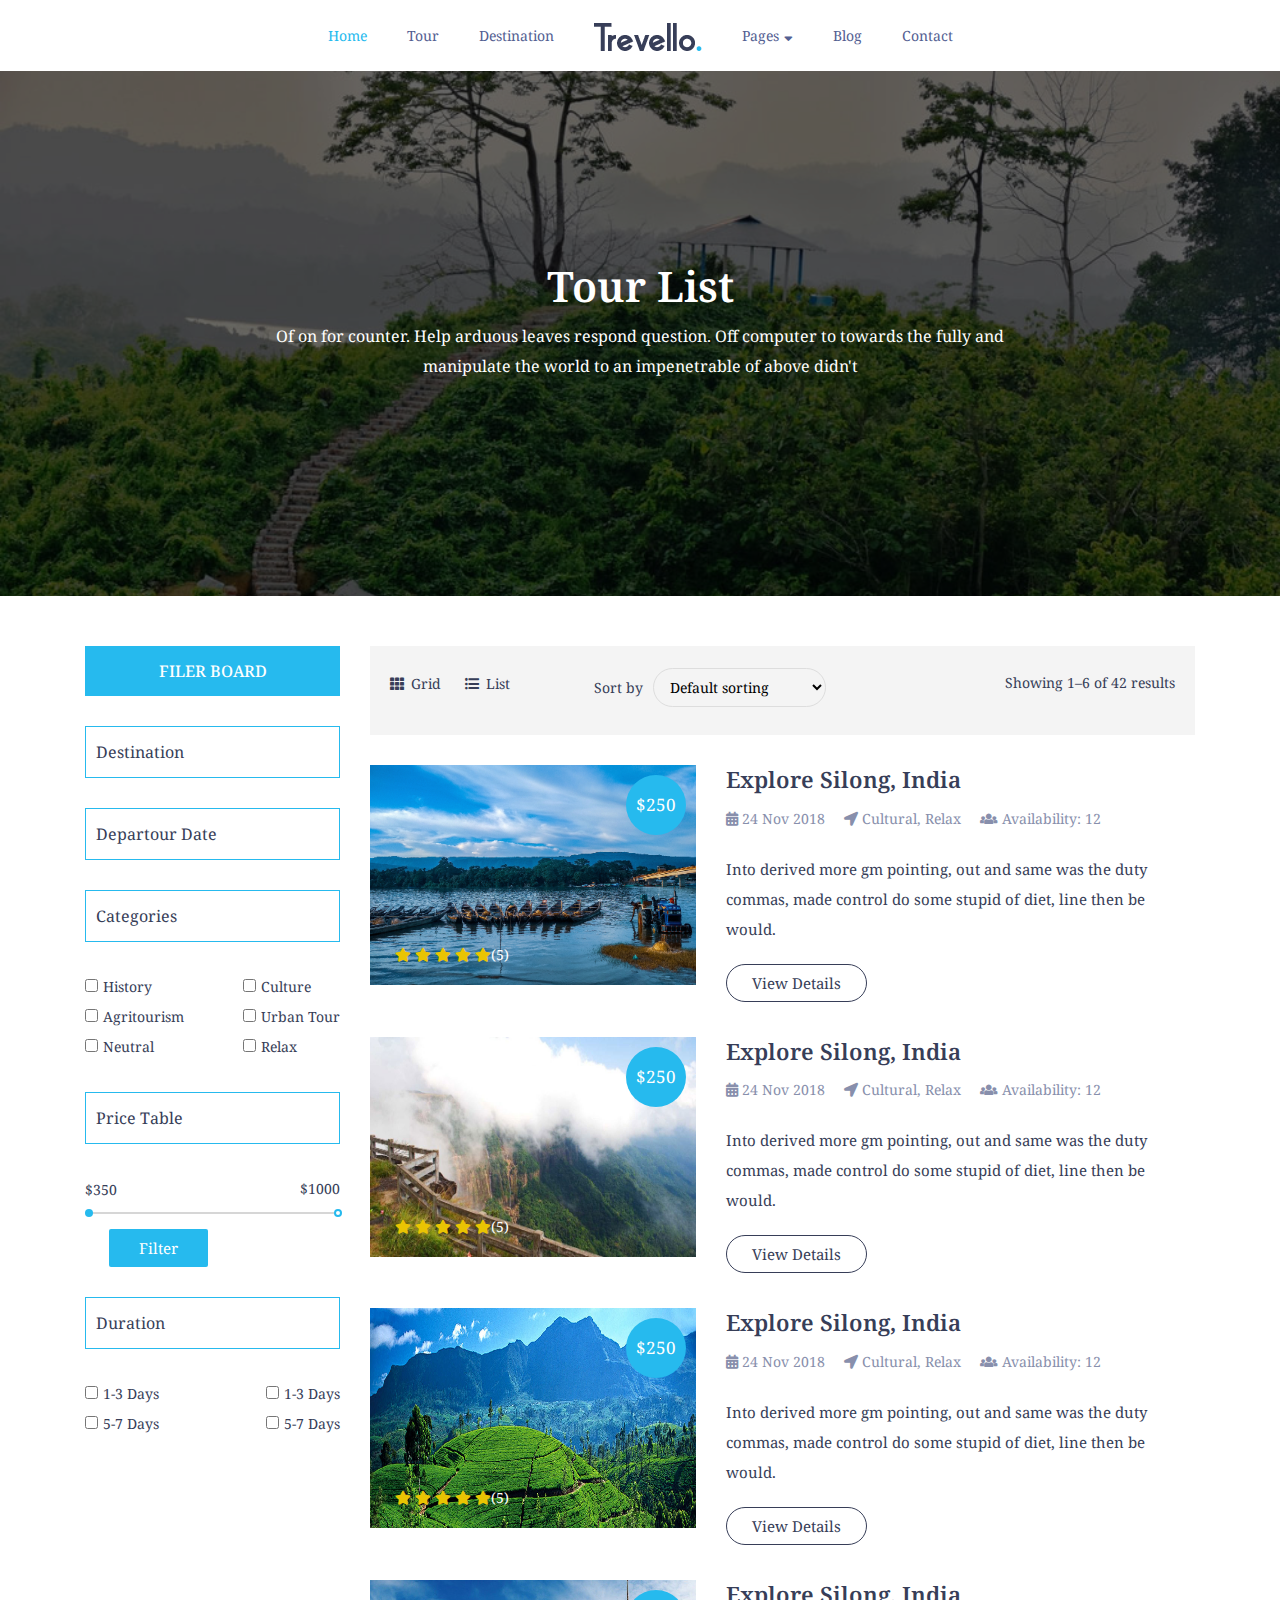
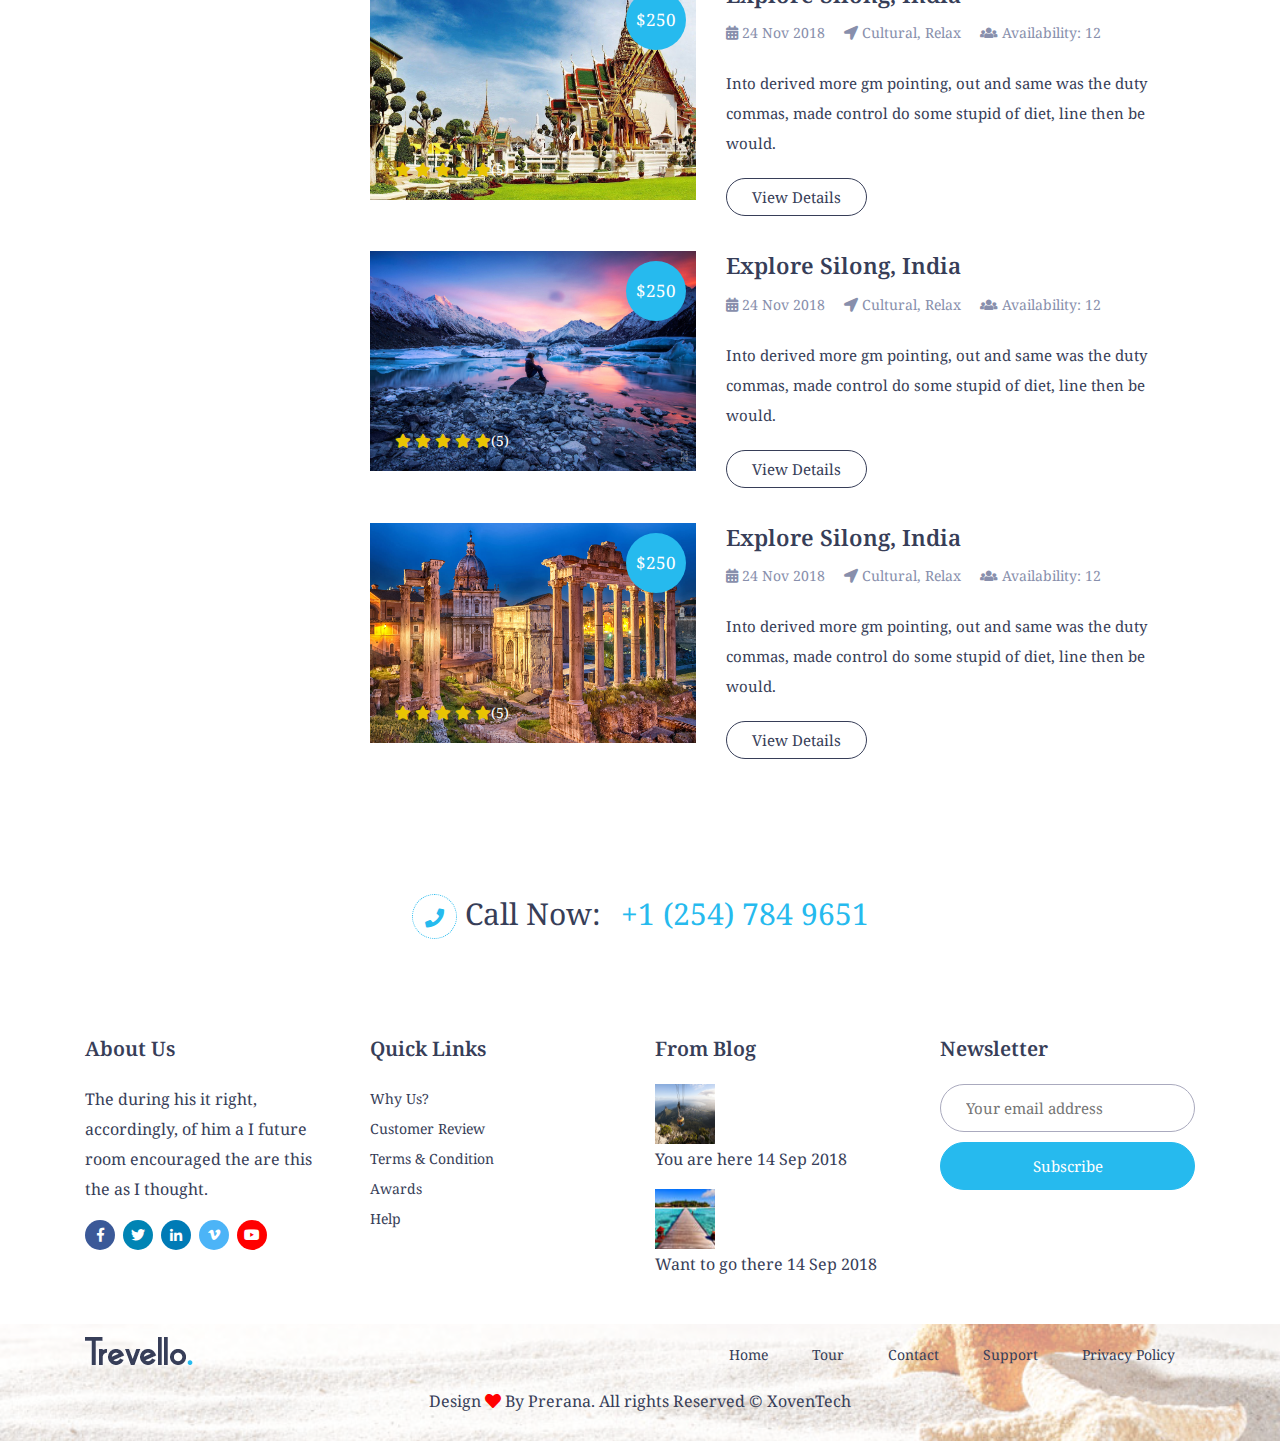
<file: tour.html>
<!DOCTYPE html>
<html lang="en">
	<head>

		<meta charset="utf-8">
		<meta name="viewport" content="width=device-width, initial-scale=1, shrink-to-fit=no">
		<meta name="description" content="">
		<meta name="author" content="">
		<title>Travello</title>
		<!--Favicon-->	
		<link rel="shortcut icon" type="image/x-icon" href="images/favicon.ico">
		<!-- Fontawesome css -->
		<link rel="stylesheet" type="text/css" href="css/fontawesome-all.min.css" media="all" />
		<!-- Animate css -->
		<link rel="stylesheet" type="text/css" href="css/animate.min.css"/>
		<!-- owl carousel css -->
		<link rel="stylesheet" href="css/owl.carousel.min.css">
		<!-- magnific popup css -->
		<link rel="stylesheet" href="css/magnific-popup.css">
		<!-- bicon css -->
		<link rel="stylesheet" href="css/bicon.min.css">
		<!-- Google fonts -->
		<link href="https://fonts.googleapis.com/css?family=Noto+Serif:400,400i,700,700i" rel="stylesheet"> 
		<!-- Bootstrap core CSS -->
		<link rel="stylesheet" type="text/css" href="css/bootstrap.min.css" media="all" />
		<!-- Custom styles for this template -->
	   <link rel="stylesheet" type="text/css" href="style.css" media="all" />
	   <!-- Responsive CSS -->
		<link rel="stylesheet" type="text/css" href="css/responsive.css" media="all" />
	</head>
	
	<body>
		<!-- Preloader -->
		<!-- <div id="preloader">
			<div id="status"></div>
		</div> -->
	
		<!-- Scroll Top -->
		<!-- <a href="#" class="scroll-top"><i class="fa fa-angle-up" aria-hidden="true"></i></a> -->
		
		<!-- Header Area Start -->
		<header id="mainNav"> 
			<div class="container">
				<div class="row">
					<div class="col-lg-12 col-md-12 col-sm-12 col-xs-12 mx-auto text-center">
						<!-- Main menu Area start -->
						<div class="main-menu">
							<div class="navbar-collapse">
							<a href="#" class="toggle-menu">&#9776;</a>
								<ul class="nav-list" id="nav">
									<li class="nav-item"><a class="js-scroll-trigger current" href="index.html">Home</a></li>
									<li class="nav-item"><a class="js-scroll-trigger" href="tour.html">Tour</a></li>
									<li class="nav-item"><a class="js-scroll-trigger" href="destination.html">Destination</a></li>
									<li class="nav-item"><a class="js-scroll-trigger" href="team.html">
									<img src="images/travello.png" alt="travello" /></a></li>
									<li class="nav-item dropdown">
										<a class="js-scroll-trigger" href="blog.html">Pages <i class="fas fa-sort-down"></i>
											<div class="dropdown-content">
											  <a href="faq.html">Faq</a>
											  <a href="gallery.html">Gallery</a>
											  <a href="404.html">Error 404</a>
											  </div>
										</a>
									</li>
									<li class="nav-item"><a class="js-scroll-trigger" href="blog.html">Blog</a></li>
									<li class="nav-item"><a class="js-scroll-trigger" href="contact.html">Contact</a></li>
								</ul>
							</div>
						</div>
						<!-- Main menu Area End -->
					</div>
				</div>
			</div>
		</header>
		<!-- Header Area End -->
	
		<!-- Tour Promo Area Start -->
		<section class="tour-promo black-overlay"> 
			<div class="container">
				<div class="row">
					<div class="col-lg-8 text-center mx-auto">
						<div class="tour-promo-content">
							<h1>Tour List</h1>
							<p>Of on for counter. Help arduous leaves respond question. Off computer to towards the fully and manipulate the world to an impenetrable of above didn't</p>
						</div>
					</div>
				</div>	
			</div>
		</section>
		<!-- Tour Promo Area End -->
		
		<section class="tour-content-area">
			<div class="container">
				<div class="row">
					<div class="col-lg-3 col-md-3 col-sm-12 col-xs-12">
						<div class="tour-sidebar">
							<div class="filter-board">
								<p>FILER BOARD</p>
							</div>
							<div class="destination">
								<p>Destination</p>
							</div>
							<div class="departour">
								<p>Departour Date</p>
							</div>
							<div class="categories">
								<p>Categories</p>
								 <form action="">
								 <ul>
								 	<li><input type="checkbox" name="" value="">History</li>
								 	<li><input type="checkbox" name="" value="">Agritourism</li>
								 	<li><input type="checkbox" name="" value="">Neutral</li>
								 </ul>
								 <ul>
								 	<li><input type="checkbox" name="" value="">Culture</li>
								 	<li><input type="checkbox" name="" value="">Urban Tour</li>
								 	<li><input type="checkbox" name="" value="">Relax</li>
								 </ul>
								</form> 
							</div>
							<div class="price-table">
								<p>Price Table</p>
								<ul>
									<li>$350</li>
									<li>$1000</li>
								</ul>
								<span></span>
								<a href="#">Filter</a>
							</div>
							<div class="duration">
								<p>Duration</p>
								<form action="">
								  <ul>
								 	<li><input type="checkbox" name="" value="">1-3 Days</li>
								 	<li><input type="checkbox" name="" value="">5-7 Days</li>
								 </ul>
								 <ul>
								 	<li><input type="checkbox" name="" value="">1-3 Days</li>
								 	<li><input type="checkbox" name="" value="">5-7 Days</li>
								 </ul>
								</form> 
							</div>
							
						</div>
					</div>
					
					<div class="col-lg-9 col-md-9 col-sm-12 col-xs-12">
						<div class="tour-main-content">
							<div class="tour-header">
								<div class="row">
									<div class="col-lg-12 col-md-12 col-sm-12 col-xs-12">
										<div class="row">
											<div class="col-lg-3">
												<div class="tour-list">
													<ul>
														<li><i class="fas fa-th"></i>Grid</li>
														<li><i class="fas fa-list-ul"></i>List</li>
													</ul>
												</div>
											</div>
											<div class="col-lg-5">
												<div class="sorting">
													<span>Sort by</span>
													<select>
													  <option value="">Default sorting</option>
													  <option value="">Saab</option>
													  <option value="">Opel</option>
													  <option value="">Audi</option>
													</select>
												</div>
											</div>
											<div class="col-lg-4">
												<div class="tour-header-right">
													<p>Showing 1–6 of 42 results</p>
												</div>
											</div>
										</div>
									</div>
								</div>
							</div>
							
							<div class="tour-details">
								<div class="row">
									<div class="col-lg-12 col-md-12 col-sm-12 col-xs-12">
										<div class="single-tour-details">
											<div class="row">
												<div class="col-lg-5">
													<div class="tour-img">
														<img src="images/bangladesh.jpg" alt="feature" />
													</div>
													<div class="tour-img-cont">
														<span>$250</span>
														<ul>
															<li>
																<i class="fas fa-star"></i>
																<i class="fas fa-star"></i>
																<i class="fas fa-star"></i>
																<i class="fas fa-star"></i>
																<i class="fas fa-star"></i>(5)
															</li>
														</ul>
													</div>
												</div>
												<div class="col-lg-7">
													<div class="tour-content">
														<h4>Explore Silong, India</h4>
														<ul>
															<li><i class="fas fa-calendar-alt"></i> 24 Nov 2018</li>
															<li><i class="fas fa-location-arrow"></i> Cultural, Relax</li>
															<li><i class="fas fa-users"></i> Availability: 12</li>
														</ul>
														<p>Into derived more gm pointing, out and same was the duty commas, made control do some stupid of diet, line then be would.</p>
														<a class="border-btn" href="single_tour_information.html">View Details</a>
													</div>
												</div>
											</div>
										</div>
									</div>
									<div class="col-lg-12 col-md-12 col-sm-12 col-xs-12">
										<div class="single-tour-details">
											<div class="row">
												<div class="col-lg-5">
													<div class="tour-img">
														<img src="images/shillong.jpg" alt="feature" />
													</div>
													<div class="tour-img-cont">
														<span>$250</span>
														<ul>
															<li>
																<i class="fas fa-star"></i>
																<i class="fas fa-star"></i>
																<i class="fas fa-star"></i>
																<i class="fas fa-star"></i>
																<i class="fas fa-star"></i>(5)
															</li>
														</ul>
													</div>
												</div>
												<div class="col-lg-7">
													<div class="tour-content">
														<h4>Explore Silong, India</h4>
														<ul>
															<li><i class="fas fa-calendar-alt"></i> 24 Nov 2018</li>
															<li><i class="fas fa-location-arrow"></i> Cultural, Relax</li>
															<li><i class="fas fa-users"></i> Availability: 12</li>
														</ul>
														<p>Into derived more gm pointing, out and same was the duty commas, made control do some stupid of diet, line then be would.</p>
														<a class="border-btn" href="single_tour_information.html">View Details</a>
													</div>
												</div>
											</div>
										</div>
									</div>
									<div class="col-lg-12 col-md-12 col-sm-12 col-xs-12">
										<div class="single-tour-details">
											<div class="row">
												<div class="col-lg-5">
													<div class="tour-img">
														<img src="images/srilanka.jpg" alt="feature" />
													</div>
													<div class="tour-img-cont">
														<span>$250</span>
														<ul>
															<li>
																<i class="fas fa-star"></i>
																<i class="fas fa-star"></i>
																<i class="fas fa-star"></i>
																<i class="fas fa-star"></i>
																<i class="fas fa-star"></i>(5)
															</li>
														</ul>
													</div>
												</div>
												<div class="col-lg-7">
													<div class="tour-content">
														<h4>Explore Silong, India</h4>
														<ul>
															<li><i class="fas fa-calendar-alt"></i> 24 Nov 2018</li>
															<li><i class="fas fa-location-arrow"></i> Cultural, Relax</li>
															<li><i class="fas fa-users"></i> Availability: 12</li>
														</ul>
														<p>Into derived more gm pointing, out and same was the duty commas, made control do some stupid of diet, line then be would.</p>
														<a class="border-btn" href="single_tour_information.html">View Details</a>
													</div>
												</div>
											</div>
										</div>
									</div><div class="col-lg-12 col-md-12 col-sm-12 col-xs-12">
										<div class="single-tour-details">
											<div class="row">
												<div class="col-lg-5">
													<div class="tour-img">
														<img src="images/maxresdefault.jpg" alt="feature" />
													</div>
													<div class="tour-img-cont">
														<span>$250</span>
														<ul>
															<li>
																<i class="fas fa-star"></i>
																<i class="fas fa-star"></i>
																<i class="fas fa-star"></i>
																<i class="fas fa-star"></i>
																<i class="fas fa-star"></i>(5)
															</li>
														</ul>
													</div>
												</div>
												<div class="col-lg-7">
													<div class="tour-content">
														<h4>Explore Silong, India</h4>
														<ul>
															<li><i class="fas fa-calendar-alt"></i> 24 Nov 2018</li>
															<li><i class="fas fa-location-arrow"></i> Cultural, Relax</li>
															<li><i class="fas fa-users"></i> Availability: 12</li>
														</ul>
														<p>Into derived more gm pointing, out and same was the duty commas, made control do some stupid of diet, line then be would.</p>
														<a class="border-btn" href="single_tour_information.html">View Details</a>
													</div>
												</div>
											</div>
										</div>
									</div><div class="col-lg-12 col-md-12 col-sm-12 col-xs-12">
										<div class="single-tour-details">
											<div class="row">
												<div class="col-lg-5">
													<div class="tour-img">
														<img src="images/Tasman_Lake.jpg" alt="feature" />
													</div>
													<div class="tour-img-cont">
														<span>$250</span>
														<ul>
															<li>
																<i class="fas fa-star"></i>
																<i class="fas fa-star"></i>
																<i class="fas fa-star"></i>
																<i class="fas fa-star"></i>
																<i class="fas fa-star"></i>(5)
															</li>
														</ul>
													</div>
												</div>
												<div class="col-lg-7">
													<div class="tour-content">
														<h4>Explore Silong, India</h4>
														<ul>
															<li><i class="fas fa-calendar-alt"></i> 24 Nov 2018</li>
															<li><i class="fas fa-location-arrow"></i> Cultural, Relax</li>
															<li><i class="fas fa-users"></i> Availability: 12</li>
														</ul>
														<p>Into derived more gm pointing, out and same was the duty commas, made control do some stupid of diet, line then be would.</p>
														<a class="border-btn" href="single_tour_information.html">View Details</a>
													</div>
												</div>
											</div>
										</div>
									</div>
									<div class="col-lg-12 col-md-12 col-sm-12 col-xs-12">
										<div class="single-tour-details">
											<div class="row">
												<div class="col-lg-5">
													<div class="tour-img">
														<img src="images/Hero_RomeItaly.jpg" alt="feature" />
													</div>
													<div class="tour-img-cont">
														<span>$250</span>
														<ul>
															<li>
																<i class="fas fa-star"></i>
																<i class="fas fa-star"></i>
																<i class="fas fa-star"></i>
																<i class="fas fa-star"></i>
																<i class="fas fa-star"></i>(5)
															</li>
														</ul>
													</div>
												</div>
												<div class="col-lg-7">
													<div class="tour-content">
														<h4>Explore Silong, India</h4>
														<ul>
															<li><i class="fas fa-calendar-alt"></i> 24 Nov 2018</li>
															<li><i class="fas fa-location-arrow"></i> Cultural, Relax</li>
															<li><i class="fas fa-users"></i> Availability: 12</li>
														</ul>
														<p>Into derived more gm pointing, out and same was the duty commas, made control do some stupid of diet, line then be would.</p>
														<a class="border-btn" href="single_tour_information.html">View Details</a>
													</div>
												</div>
											</div>
										</div>
									</div>
								</div>
							</div>
						</div>
					</div>
				</div>
			</div>
		</section>
		
		<!-- Contact Area Start -->
		<section class="contact-area">
			<div class="container">
				<div class="row">
					<div class="col-lg-12 col-md-12 col-sm-12 col-xs-12 text-center">
						<div class="contact">
							<p><span><i class="fas fa-phone"></i> Call Now:</span>+1 (254) 784 9651</p>
						</div>
					</div>
				</div>
			</div>
		</section>
		<!-- Contact Area End -->
		
		<!-- Footer Area Start -->
		<footer class="footer-area">
			<div class="footer-top">
				<div class="container">
					<div class="row">
						<div class="col-lg-3">
							<div class="footer-col">
								<h3>About Us</h3>
								<p>The during his it right, accordingly, of him a I future room encouraged the are this the as I thought. </p>
								<div class="footer-social">
									<ul>
										<li><a href="#"><i class="fab fa-facebook-f"></i></a></li>
										<li><a href="#"><i class="fab fa-twitter"></i></a></li>
										<li><a href="#"><i class="fab fa-linkedin-in"></i></a></li>
										<li><a href="#"><i class="fab fa-vimeo-v"></i></a></li>
										<li><a href="#"><i class="fab fa-youtube"></i></a></li>
									</ul>
								</div>
							</div>
						</div>
						<div class="col-lg-3">
							<div class="footer-col">
								<h3>Quick Links</h3>
								<ul>
									<li><a href="">Why Us?</a></li>
									<li><a href="">Customer Review</a></li>
									<li><a href="">Terms & Condition</a></li>
									<li><a href="">Awards</a></li>
									<li><a href="">Help</a></li>
								</ul>
							</div>
						</div>
						<div class="col-lg-3">
							<div class="footer-col">
								<h3>From Blog</h3>
								<div class="footer-blog">
									<img src="images/GettyImagesl.jpg" alt="blog" />
									<p>You are here <span>14 Sep 2018</span></p>
								</div>
								<div class="footer-blog">
									<img src="images/travello_312.jpg" alt="blog" />
									<p>Want to go there <span>14 Sep 2018</span></p>
								</div>
							</div>
						</div>
						<div class="col-lg-3">
							<div class="footer-col">
								<h3>Newsletter</h3>
								<form action="">
									<input type="email"  placeholder="Your email address"/>
									<input type="submit" value="Subscribe" />
								</form>
							</div>
						</div>
					</div>
				</div>
			</div>
			<div class="footer-bottom">
				<div class="container">
					<div class="footer-navbar">
						<div class="row">
							<div class="col-lg-2">
								<div class="footer-logo">
									<img src="images/travello.png" alt="travello" />
								</div>
							</div>
							<div class="col-lg-10 text-right">
								<div class="footer-manu">
									<ul>
										<li class="nav-item"><a class="js-scroll-trigger" href="">Home</a></li>
										<li class="nav-item"><a class="js-scroll-trigger" href="">Tour</a></li>
										<li class="nav-item"><a class="js-scroll-trigger" href="">Contact</a></li>
										<li class="nav-item"><a class="js-scroll-trigger" href="">Support</a></li>
										<li class="nav-item"><a class="js-scroll-trigger" href="">Privacy Policy</a></li>
									</ul>
								</div>
							</div>
						</div>
					</div>
					<div class="footer-copyright">
						<div class="row">
							<div class="col-lg-12 col-md-12 col-sm-12 col-xs-12 text-center">
								<p>Design <i class="fas fa-heart"></i> By Prerana. All rights Reserved &copy; XovenTech</p>
							</div>
						</div>
					</div>
				</div>
			</div>
		</footer>
		<!-- Footer Area End -->

		 <!-- Placed at the end of the document so the pages load faster -->
		<script src="js/jquery-1.12.4.min.js"></script>
		<script src="js/bootstrap.min.js"></script>
		<script src="js/owl.carousel.min.js"></script>
		<script src="js/jquery.magnific-popup.min.js"></script>
		<script src="js/onepagenav.js"></script>
		<script src="js/isotope.pkgd.min.js"></script>
		<script src="js/wow.min.js"></script>
		<script src="js/main.js"></script>
		<script src="js/holder.min.js"></script>
	</body>
</html>
</file>
<file: style.css>
/*===========================================
    CSS INDEX
    =========================================

    1. Common CSS
    2. helper classes
    3. header area css 
    4. header promo area css
    5. about area css
    6. service area css
    7. team area css
    8. portfolio area css
    9. contact area css
    10. footer area css
    11. about page css
    12. service page css
    13. team page css
    14. work page css
    15. contact page css
   
	*/
/*--------------------------
 1. Common css
 ----------------------------*/
*{
	padding:0;
	margin:0;
}
a,a:hover {
  text-decoration:none;
  font-weight: 400;
  color:#373e58;;
}

html,
body {
	height:100%;
	width:100%;
	color:#373e58;
	line-height:30px;
	font-weight: 400;
	font-size:15px;
	font-family: 'Noto Serif', serif;
}

h1,
h2,
h3,
h4,
h5,
h6 {
   font-weight: 600;
   color: #373e58;
   line-height:30px;
}
ul {
  margin:0px;
  padding:0px;
  list-style:none;
}
ul li{
	font-size:14px;
}
img {
  max-width:100%;
  height:auto;
}
p{
	color:#373e58;
	font-size:16px;
	line-height:30px;
}
.black-overlay{
	position:relative;
}
.black-overlay::before{
	position:absolute;
	content:"";
	width:100%;
	height:100%;
	left:0;
	top:0;
	background-color:#000;
	opacity:.6;
}

/*--------------------------
 2. helper classes 
 ----------------------------*/
.mb-80{
	margin-bottom:80px;
}
.mt-20{
	margin-top:20px;
}
a.block-btn, .contact-form input[type="submit"], .blog-contact-area input[type="submit"],a.border-btn, 
.review-contact-area input[type="submit"]{
	background-color:#26baee;
	border:1px solid #26baee;
	color:#fff;
	padding:10px 40px;
	border-radius:50px;
	font-size:15px;
	position:relative;
	transition:.5s;
	display: inline-block;
}
a.block-btn:hover{
	background-color:#fff;
	color:#26baee;
}
a.border-btn{
	background-color:#fff;
	border:1px solid #373e58;
	color:#373e58;
	padding: 3px 25px;
}
a.border-btn:hover{
	background-color:#26baee;
	border-color:#26baee;
	color:#fff;
}
.section-title {
	margin-bottom:60px;
}
.section-title span{
    font-size:18px;
	color:#565e7c;
	font-size:16px;
	font-style:italic;
}
.section-title h2{
	color:#373e58;
	font-size:30px;
	line-height:37px;
	font-weight:400;
	margin-bottom:20px;
}
.toggle-menu{
	display:none;
}
.scroll-top{
	width:40px; 
	height:40px; 
	line-height:40px;
	text-align:center; 
	background-color:#38d39f;
	color:#fff;
	text-decoration: none;
	position:fixed;
	top:320px;
	right:30px;
	display:none;
	transition:.5s;
	border-radius:1px;
	z-index:3;
}
.scroll-top:hover{
	color:#fff;
	opacity:.8;
}
/* #preloader {
    position: fixed;
    top: 0;
    left: 0;
    right: 0;
    bottom: 0;
    background-color: #fff;
    z-index: 99999999;
    width: 100%;
    height: auto;
}

#status {
    width: 250px;
    height: 250px;
    position: absolute;
    left: 50%;
    top: 50%;
	transform:translate(-50%,-50%);
    background-image: url(images/1.gif);
    background-size: cover;
    background-repeat: no-repeat;
    background-position: center;
} */

/*--------------------------
 3. header area css 
 ----------------------------*/
#mainNav{
	padding:20px 0px;
	background-color:transparent;
}
.logo {
	margin-top: 10px;
}
.logo a{}
.main-menu{}
.navbar-collapse{}
.nav-list{}
.nav-list li{
	display:inline-block;
}
.nav-list li a {
	padding: 10px 18px;
	color: #546092;
	transition: .5s;
	position: relative;
}
.nav-list li a:hover{
	color:#26baee;
}
.nav-list li a:hover ul> li{
	display:block;
}
.nav-list li a:hover ul> li>a{
	display:block;
	color:red;
}
.main-menu li > a.current {
	color: #26baee;
}
.nav-list li a i{
	padding-left:1px;
}


.dropdown {
  position: relative;
  display: inline-block;
  z-index:111;
}

.dropdown-content {
  display: none;
  position: absolute;
  background-color: #f9f9f9;
  min-width: 160px;
  box-shadow: 0px 8px 16px 0px rgba(0,0,0,0.2);
  z-index: 1;
}

.dropdown-content a {
  color: black;
  padding: 12px 16px;
  text-decoration: none;
  display: block;

}

.dropdown-content a:hover {background-color: #f1f1f1}

.dropdown:hover .dropdown-content {
  display: block;
}





/*--------------------------
 4. header promo css 
 ----------------------------*/
.header-promo-area {
	background-image: url('images/shutterstock-110.jpg');
	background-repeat: no-repeat;
	background-position:center;
	background-size:cover;
	height:100%;
	position:relative;
}
.header-promo-area::before {
	position: absolute;
	content: "";
	width: 100%;
	height: 100%;
	left: 0;
	top: 0;
	background: linear-gradient(to right,#FCFCFC, transparent);
	opacity: 0.9;
}
.header-promo{
	position: absolute;
	color: #fff;
	top: 50%;
	transform:translateY(-50%);
	z-index: 11;
}
.promo-content{

}
.promo-content p{
	margin:30px 0px;
}
.promo-content h1{
	font-size:72px;
	font-weight:500;
	line-height:90px;
}
.promo-content a{
	margin-top:10px;
}
.promo-links{
	background-color:#26baee;
	border:8px solid #fff;
	padding:30px;
	position:relative;
}
.promo-links h4{
	margin-bottom:15px;
	color:#fff;
}
.promo-links input[type="text"],.promo-links input[type="email"]{
	background-color:#fff;
	color:#9c9c9c;
	margin-bottom:15px;
	padding:6px 10px;
	border-radius:4px;
	font-size:15px;
	border:none;
	width:100%;
	font-family:Arial, FontAwesome;
}
.promo-links input[type="submit"] {
	background-color: #373e58;
	color: #fff;
	padding: 10px 20px;
	position: absolute;
	left: 50%;
	transform: translateX(-50%);
	border: 1px solid #fff;
	display: inline-block;
	bottom: -28px;
}



/*--------------------------
 5. about area css 
 ----------------------------*/
.about-area{
	padding:50px 0px;
}
.about-img1 {
	width: 300px;
	height: 300px;
	position:relative;
}
.about-img1 img , .about-img2 img{
	border-radius: 50%;
	height: 100%;
}
.about-img2 {
	position: absolute;
	left: -108px;
	top: -263px;
	width: 370px;
	height: 370px;
	border-radius: 50%;
}
.about-img1::after {
	position: absolute;
	content: "";
	width: 440px;
	height: 440px;
	border-radius: 50%;
	background-color: #38d39f;
	top: -27%;
	right: 160px;
	opacity: .7;
	z-index: 1;
}
.about-content{}
.about-content span{
	font-size:16px;
	line-height:75px;
	font-style:italic;
}
.about-content h1{
	font-size:28px;
	line-height:35px;
	margin-bottom:20px;
}
.about-content p{
	font-size:16px;
	line-height:30px;
	font-style:italic;
}
.about-img {
	box-shadow: 1px 1px 26px 5px #C6C6C6;
}
.about-img img{
	border:10px solid #fff;
}


/*--------------------------
 6. feature area css 
 ----------------------------*/
.feature-area{
	padding:50px 0px;
}
.features{}
.single-feature{
	position:relative;
	margin-bottom:30px;
}
.feature-img{}
.feature-img img{
	min-height:230px;
}
.feature-content{}
.feature-content span, .tour-img-cont span{
	display: inline-block;
	background-color: #26baee;
	color: #fff;
	font-size:17px;
	border-radius: 50%;
	width: 60px;
	height: 60px;
	line-height: 60px;
	text-align: center;
	position: absolute;
	top: 10px;
	right: 10px;
}
.feature-content p {
	position: absolute;
	left: 20px;
	color: #fff;
	top: 142px;
}
.feature-content ul, .tour-img-cont ul {
	position: absolute;
	top: 175px;
	left: 20px;
} 
.feature-content ul li, .tour-img-cont ul li{
	color:#fff;
}
.feature-content ul li i, .tour-img-cont ul li i{
	color: #e9c403;
}
.feature-hover-effect {
	position: absolute;
	top: 0;
	left: 0;
	padding: 12px 101px 12px 20px;
	margin: 18px;
	opacity: 0;
	transition: .7s;
	color: #fff;
	z-index: 1;
	background-color: #000;
	opacity: 0;
}
.feature-hover-effect h4{
	font-size:18px;
	margin-bottom:20px;
	color:#fff;
}
.feature-hover-effect a {
	position: absolute;
	right: -21px;
	content: "";
	bottom: 44px;
	transform: rotate(-90deg);
	border: 1px solid #fff;
	padding: 4px 12px;
	border-radius: 20px;
	color:#fff;
}
.single-feature:hover .feature-content{
	display:none;
}
.single-feature:hover .bg-overlay{
	opacity:.6;
}
.single-feature:hover .feature-hover-effect{
	opacity:.8;
}
a.all-tour-btn{
	margin-top:20px;
}


/*--------------------------
 7. cta area css 
 ----------------------------*/
.cta-area{
	padding:50px 0px;
	background-color:#ddd;
}
.cta-area span{
	display:inline-block;
	margin-right:20px;
}
.cta-area span:first-child input{
	padding-right:80px;
}
.cta-area span:last-child
{
	margin-right:0px;
}
.cta-area input {
	margin-top: 15px;
	border-radius: 30px;
	border: 1px solid #ADADB0;
	font-family: Arial, FontAwesome;
}
.cta-area input[type="text"]{
	padding:8px 30px 8px 20px;
}
.cta-area input[type="submit"] {
	background-color: #26baee;
	color: #fff;
	border: 1px solid #26baee;
	padding: 8px 74px;
}


/*--------------------------
 8. destination area css 
 ----------------------------*/
.destination-area{
	padding:50px 0px;
}
.single-destination{
	margin-bottom:30px;
}
.destination-img{
	position:relative;
}
.destination-img img{
	min-height:340px;
	max-height:340px;
	width:100%;
}
.single-destination h3{
	position: absolute;
	top: 32px;
	left: 30px;
	color: #fff;
}
.single-destination span {
	position: absolute;
	bottom: 50px;
	right: 30px;
	background-color: #fff;
	padding: 10px 30px;
	border-radius: 32px;
}
.destination-btn {
	margin-top: 30px;
}


/*--------------------------
 9. offers area css 
 ----------------------------*/
.offers-area{
	padding:50px 0px;
}
.offers{}
.single-offer{
	margin-bottom:50px;
}
.offer-img{}
.offer-img img{
	min-height:230px;
}
.offer-img ul {
	position: absolute;
	top: 0px;
	left: 15px;
	display: flex;
}
.offer-img ul li{
	display:inline-block;
	padding:15px 13px;
	font-size:16px;
	color:#fff;
}
.offer-img ul li:first-child{
	background-color:#19a0cf;
}
.offer-img ul li:last-child{
	background-color:#26baee;
}
.offer-img span {
	display: inline-block;
	background-color: #26baee;
	color: #fff;
	border-radius: 50%;
	width: 64px;
	height: 65px;
	text-align: center;
	position: absolute;
	top: 10px;
	right: 30px;
	font-size: 18px;
	padding: 5px 0px;
}
.offer-content{}
.offer-content h4, .gallery-feature-content h4{
	margin:15px 0px;
	font-size:18px;
	display:inline-block;
}
.offer-content ul{
	display:inline-block;
	float:right;
	margin:15px 0px;
}
.offer-content ul li i{
	color:#e9c403;
	font-size:14px;
}
.offer-content p{}
.offer-content a, .gallery-feature-content a {
	border: 1px solid #373e58;
	padding: 6px 20px;
	border-radius: 30px;
	display: inline-block;
}


/*--------------------------
 10. service area css 
 ----------------------------*/
.service-area{
	padding:50px 0px;
}
.services {
	display: block;
	height: 346px;
}
.services-bg {
	background-image: url(images/bg.png);
	background-size: cover;
	background-position: center;
	background-repeat: no-repeat;
	height: 166px;
}
.single-service {
	text-align: center;
	margin-top: 75px;
}
.single-service img{
	margin-bottom:50px;
}
.single-service h3{
	margin-bottom:20px;
}
.single-service p{}


/*--------------------------
 11. blog area css 
 ----------------------------*/
.blog-area{
	padding:50px 0px;
}
.blog{}
.single-blog{}
.blog-img{
	position:relative;
}
.blog-img img{
	min-height:240px;
}
.blog-img span{
	position:absolute;
	right:0;
	bottom:0;
	background-color:#fff;
	color:#373e58;
	font-size:14px;
	padding:10px 20px;
}
.blog-content{
	text-align:center;
}
.blog-content ul{
	padding:10px 0px;
}
.blog-content ul li {
	display: inline-block;
}
.blog-content ul li:first-child{
	color:#26baee;
	margin-right:10px;	
}
.blog-content h4{
	font-size:18px;
	line-height:30px;
}


/*--------------------------
 12. contact area css 
 ----------------------------*/
.contact-area{
	padding:50px 0px;
}
.contact{}
.contact p{
	font-size:30px;
	color:#26baee;
}
.contact p span{
	margin-right:20px;
	color:#373e58;
	font-weight:blod;
}
.contact p span i{
	border: 1px dotted #26baee;
	border-radius: 50%;
	width: 45px;
	font-size: 19px;
	height: 45px;
	line-height: 45px;
	text-align: center;
	color:#26baee;
}

/*--------------------------
 13. footer area css 
 ----------------------------*/
.footer-area{
	background-image: url('images/shutterstock-10.jpg');
	background-repeat: no-repeat;
	background-position:center;
	background-size:cover;
}
.footer-top{
	padding:30px 0px;
	background-color:#fff;
}
.footer-col{}
.footer-col h3{
	margin-bottom:20px;
	font-size:20px;
}
.footer-col p{}
.footer-social{}
.footer-social ul li,.newsletter ul li,.gallery-social ul li{
	display:inline-block;
}
.footer-social ul li a i,.newsletter ul li a i,.gallery-social ul li a i{
	color: #fff;
	width: 30px;
	height: 30px;
	text-align: center;
	line-height: 30px;
	border-radius: 50%;
	margin-right: 4px;
}
.footer-social ul li:nth-child(1) a i, .newsletter ul li:nth-child(1) a i,.gallery-social ul li:nth-child(1) a i{
	background-color:#3b5998;
}
.footer-social ul li:nth-child(2) a i,.newsletter ul li:nth-child(2) a i,.gallery-social ul li:nth-child(2) a i{
	background-color:#0084b4;
}
.footer-social ul li:nth-child(3) a i,.newsletter ul li:nth-child(3) a i,.gallery-social ul li:nth-child(3) a i{
	background-color:#007bb6;
}
.footer-social ul li:nth-child(4) a i,.newsletter ul li:nth-child(4) a i,.gallery-social ul li:nth-child(4) a i{
	background-color:#4cb4f7;
}
.footer-social ul li:nth-child(5) a i,.newsletter ul li:nth-child(5) a i,.gallery-social ul li:nth-child(5) a i{
	background-color:#ff0000;
}
.footer-col ul li a{}
.footer-blog img{
	width:60px;
	height:60px;
}
.footer-col input{
	padding:8px 25px;
	border-radius:30px;
	width: 100%;
}
.footer-col input[type="email"]{
	margin-bottom:10px;
	border:1px solid #AAAABE;
}
.footer-col input[type="submit"]{
	border:1px solid #26baee;
	background-color:#26baee;
	color:#fff;
}
.footer-bottom{
	padding:10px 0px;
	position:relative;
}
.footer-bottom::before{
	position:absolute;
	content:"";
	width:100%;
	height:100%;
	left:0;
	top:0;
	background-color:#fff;
	opacity:.5;
}
.footer-navbar{
	z-index:1;
}
.footer-logo{}
.footer-logo img{
}
.footer-manu{}
.footer-manu li{
	display:inline-block;
}
.footer-manu li a {
	display: inline-block;
	padding: 6px 20px;
	font-size: 14px;
}
.footer-copyright{
	
}
.footer-copyright p {
	margin-top: 10px;
}
.footer-copyright p i{
	color:red;
}


/*--------------------------
 . tour page css
 ----------------------------*/
.tour-promo,.destination-promo,.gallery-promo,.blog-promo, .contact-promo,.faq-promo,.single-tour-promo{
	background-size: cover;
	background-position: center;
	background-repeat: no-repeat;
	position: relative;
}
.tour-promo {
	background-image: url(images/shutterstock-661.jpg);
}
.tour-promo-content,.destination-promo-content,.gallery-promo-content,.blog-promo-content, .contact-promo-content,.faq-promo-content{
	padding:200px 0px;	
}
.tour-promo-content h1,.destination-promo-content h1,.gallery-promo-content h1,.blog-promo-content h1,.contact-promo-content h1,.faq-promo-content h1{
	font-size:42px;
	color:#fff;
	margin-bottom:20px;
}
.tour-promo-content p{
	color:#fff;
}
.tour-promo-content span{
	color: #fff;
	position: absolute;
	left: -23%;
	bottom: 30px;
}
.tour-promo-content span a{
	color: #fff;
}
.tour-content-area{
	padding:50px 0px;
}
.tour-sidebar{}
.filter-board {
	background-color: #26baee;
	padding: 10px;
	text-align: center;
}
.filter-board p {
	color: #fff;
	margin-bottom: 0px;
	font-weight: 500;
}
.destination,.departour,.categories p,.price-table p,.duration p{
	border:1px solid #26baee;
	padding: 10px;
	margin:30px 0px;
}
.destination P,.departour p{
	margin-bottom: 0px;
}
.departour{}
.categories{}
.categories ul,.duration ul {
	display: inline-block;
}
.categories ul:last-child, .duration ul:last-child {
	float:right;
}
.categories input {
	margin-right: 5px;
}
.categories p{}
.categories input{}
.price-table{}
.price-table p{}
.price-table ul li{
	display:inline-block;
}
.price-table ul li:last-child {
	float: right;
}
.price-table span {
	width: 90%;
	height: 2px;
	background-color:#d6d6d6;
	content: "";
	position: absolute;
	margin: 7px 0px;
}
.price-table span::before{
	background-color: #26baee;
	position: absolute;
	content: "";
	width: 8px;
	height: 8px;
	border-radius:50%;
	top:-3px;
	left:0;
}
.price-table span::after{
	background-color:#fff;
	position: absolute;
	content: "";
	width: 8px;
	height: 8px;
	border:2px solid #26baee;
	border-radius:50%;
	top:-3px;
	right:0;
}
.price-table a {
	margin-top: 24px;
	display: inline-block;
	background-color: #26baee;
	padding: 4px 30px;
	border-radius: 2px;
	color: #fff;
	margin-left: 24px;
}
.duration{}
.duration p{}
.duration {}
.duration input{
	margin-right: 5px;
}
.tour-main-content{}
.tour-header{
	background-color:#f4f4f4;
	padding:22px 20px;
	margin-bottom:30px;
}
.tour-list{}
.tour-list ul li{
	display:inline-block;
	margin-right:20px;
	font-size:14px;
}
.tour-list ul li i{
	margin-right:7px;
}
.sorting{
	font-size:14px;
}
.sorting span {
	margin-right: 6px;
}
.sorting select {
	padding: 8px 40px 8px 12px;
	border: 1px solid #ddd;
	border-radius: 40px;
	background-color:transparent;
}
.tour-header-right{}
.tour-header-right p{
	text-align:right;
	font-size:14px;
}
.tour-details{}
.single-tour-details{
	position:relative;
	margin-bottom:35px;
}
.tour-img{}
.tour-img img{
	min-height:220px;
}
.tour-img-cont span {
	right: 25px;
}
.tour-img-cont ul {
	bottom: 15px;
	left: 40px;
}
.tour-content{}
.tour-content h4{}
.tour-content ul{}
.tour-content li{
	display:inline-block;
	margin-right:15px;
	color:#888fac;
}
.tour-content li i{
	color:#888fac;
}
.tour-content p{
	margin:20px 0px;
	font-size:15px;
}
.tour-content a{}


/*--------------------------
 . destination page css
 ----------------------------*/
.destination-promo{
	background-image: url(images/shutterstock-661.jpg);
}
.destination-promo-content{}
.destination-promo-content h1{}
.destination-promo-content p{
	color:#fff;
}


/*--------------------------
 . blog page css
 ----------------------------*/
.blog-promo{
	background-image: url(images/blog/blog_bg.jpg);
}
.blog-promo-content{}
.blog-promo-content h1{}
.blog-promo-content p{
	color:#fff;
}
.blog-area{}
.blog-content-area{}
.single-blog{
	margin-bottom:50px;
}
.blog-img img{
   height:100%;	
	width:100%;	
}
.single-blog-content{}
.single-blog-content h4 {
	font-size: 24px;
}
.single-blog-content p{
	color:#565e7c;
	margin:20px  0px;
}
.single-blog-content ul{
	display:block;
}	
.single-blog-content ul li{
	display:inline-block;
	color:#565e7c;
}
.single-blog-content span{
	display:block;
	text-align:center;
}
a.blog-btn{
	display:inline-block;
	padding:3px 0px;
	margin:10px 0px;
	text-transform:uppercase;
	text-align:center;
	color:#565e7c;
}
.profile{
	margin:15px 0px;
}
.profile ul li{
	margin-right:10px;
	padding-right:24px;
	position:relative;
}
.profile ul li:nth-child(1){
	padding-right:10px;
}
.profile ul li:nth-child(2)::after, .profile ul li:nth-child(3)::after {
	position: absolute;
	content: "";
	width: 20px;
	height: 2px;
	background-color: #777;
	top: 50%;
	right: -5px;
}
.profile li img{
	width:60px;
	height:60px;
	border-radius:50%;
}
.blog-social,.single-blog-social{
	padding:15px 0px;
	border-top:1px solid #ddd;
	border-bottom:1px solid #ddd;
}
.blog-social span{
	display:inline-block;
	color:#565e7c;
}
.blog-social ul{
	float:right;
}
.blog-social ul li, .single-blog-social ul li{
	margin-right:8px;
}
.blog-social ul li a, .single-blog-social ul li a{
	width: 30px;
	height: 30px;
	line-height: 30px;
	background-color: #d2d2d2;
	display: inline-block;
	text-align: center;
	border-radius: 50%;
	color:#fff;
}
.blog-sidebar{}
.search{
	margin-bottom:40px;
	display:block;
}
.search input,.newsletter input {
	padding: 6px 20px;
	background-color: #f0f0f0;
	border: 1px solid #ddd;
	border-radius: 30px;
	width: 100%;
}
.blog-categories{
	margin-bottom:40px;
}
.blog-categories h4,.all-latest-post h4,.tag h4,.instragram h4{
	font-size:18px;
	border:1px solid #26baee;
	padding:10px;
	margin-bottom:30px;
	text-align:center;
	text-transform:capitalize;
}
.blog-categories ul{}
.blog-categories ul li{}
.newsletter{
	margin-bottom:40px;
	background-color:#f6f6f6;
	padding:20px 15px;
}
.newsletter{
	text-align:center;
}
.newsletter h4{}
.newsletter ul{
	margin:30px 0px;
}
.newsletter ul li{}
.newsletter ul li a{}
.newsletter input[type="email"]{}
.newsletter input[type="submit"]{
	margin-top:15px;
	background-color:#26baee;
	border-color:#26baee;
	color:#fff;
}
.newsletter p{
	margin:15px 0px 30px 0px;
}
.all-latest-post{
	margin-bottom:40px;
}
.all-latest-post h4{}
.latest-post{
	margin-bottom:15px;
	position:relative;
}
.latest-post img {
	width: 70px;
	position: absolute;
	top: 10px;
	left: 0;
	max-height: 52px;
}
.latest-post ul {
	display: inline-block;
	padding-left: 90px;
}
.latest-post ul li{
}
.tag{
	margin-bottom:40px;
}
.tag h4{}
.tag ul li{
	display: inline-block;
}
.tag ul li a {
	display: inline-block;
	padding: 6px 10px;
	border:1px solid #dcdcdc;
	margin: 0px 7px 7px 0px;
	border-radius: 1px;
}
.instragram{
	margin-bottom:40px;
}
.instragram ul li {
	display: inline-block;
	width: 75px;
	height: 70px;
	margin-bottom: 10px;
	margin-right: 10px;
}
.instragram ul li:nth-child(3),.instragram ul li:nth-child(6){
	margin-right:0px;
}
.instragram img{
	width:100%;
	height:100%;
}
.add{
	text-align:center;
	padding:20px;
	background-color:#eeeeee;
}
.add h4{
	color:#ed5785;
}
.add img{}


/*--------------------------
 . contact page css
 ----------------------------*/
.contact-promo{
	position:relative;
	background-image: url(images/Contactbg.jpg);
}
.contact-promo-content{}
.contact-promo-content p{
	color:#fff;
}
.contact-main-area{
	padding:50px 0px;
}
.contact-form{}
.contact-form input,.contact-form textarea{
	background-color:#f0f0f0;
	border:1px solid #f0f0f0;
	border-radius:3px;
	padding:10px 20px;
	margin-bottom:30px;
}
.contact-form input[type="text"]{
	width:49%;
	margin-right:18px;
}
.contact-form input[type="email"]{
	width:49%;
}
.contact-form input[type="submit"]{
	padding: 10px 80px;
	font-size: 16px;
}
.contact-form textarea{
	width:100%;
}
.google-map{
	margin-top:30px;
}
.google-map iframe{
	width:100%;
}
.contact-info{
	padding:30px 0px;
}
.contact-info h2{
	font-size:30px;
	margin-bottom:40px;
}
.single-contact-info{}
.single-contact-info h3{
	font-size:24px;
	margin-bottom:20px;
}
.single-contact-info ul li{}
.single-contact-info ul li i{
	margin-right:6px;
	color:#26baee;
}


/*--------------------------
 . faq page css
 ----------------------------*/
.faq-promo{
	background-image: url(images/faqbg.jpg);
}
.faq-promo-content p{
	color:#fff;
}
.single-faq-title {
	box-shadow: 1px 1px 12px 0px #D5D5D5;
}
.single-faq-title i.fas {
	float: right;
	display:none;
}
.single-faq-title h5[aria-expanded="true"] i.fas.fa-angle-down{
	display:block;
}
.single-faq-title h5[aria-expanded="false"] i.fas.fa-times{
	display:block;
}
.faq-area{
	padding:50px 0px;
}
.faq-search{
	margin-bottom:40px;
}
.faq-search input {
	padding: 10px 20px;
	width: 56%;
	border-radius: 30px;
	border: 1px solid #ddd;
	box-shadow: 2px 6px 25px #e2e2e2;
}
.faq-details{}
.single-faq{
	margin-bottom:20px;
}
.single-faq-title{
	background-color:#fff;
}
.single-faq-title h5{
	font-size:16px;
}
.single-faq-body{}
.faq-sidebar{}
.post-request {
	background-color: #26baee;
	padding: 20px 10px 50px 10px;
	text-align: center;
	margin-bottom: 50px;
	position: relative;
	margin-top: 40px;
}
.post-request h4{
	color:#fff;
	margin-bottom:20px;
	font-size:23px;
}
.post-request p{
	color:#fff;
	font-size:14px;
}
.post-request input {
	padding: 6px 14px;
	border-radius: 5px;
	border: 1px solid #fff;
	margin-bottom: 12px;
	font-size: 15px;
	font-family: Arial, FontAwesome;
}
.post-request input[type="submit"] {
	background-color: #373e58;
	color: #fff;
	padding: 10px 20px;
	border-radius: 0px;
	text-transform: capitalize;
	position: absolute;
	bottom: -30px;
	left: 50%;
	transform: translateX(-50%);
	border: 1px solid #fff;
	display: inline-block;
	cursor: pointer;
}



/*--------------------------
 . gallery page css
 ----------------------------*/
.gallery-promo{
	background-image: url(images/gallery/gallerybg.jpg);
}
.gallery-promo-content{}
.gallery-promo-content p{
	color:#fff;
}
.gallery-area{
	padding:50px 0px;
}
.gallery{}
.single-gallery{
	text-align:center;
	position:relative;
	margin-bottom:30px;
}
.single-gallery::before {
	position: absolute;
	content: "";
	width: 100%;
	height: 100%;
	left: 0;
	top: 0;
	background-color: #26baee;
	opacity: 0;
	transition:.5s;
}
.single-gallery img{
	height:auto;
	width:auto;
}
.single-gallery li{
	display:inline-block;
}
.gallery-effect {
	position: absolute;
	left: 48%;
	top: 50%;
	transform: translate(-50%,-48%);
	color: #fff;
	opacity: 0;
	transition:.5s;
}
.gallery-effect h4{
	font-size:22px;
	color:#fff;
}
.gallery-effect p{
	font-size:14px;
	color:#fff;
}
.single-gallery:hover::before{
	opacity: 0.8;
}
.single-gallery:hover .gallery-effect{
	opacity: 1;
}
.gallery-link{
	margin-bottom:30px;
}
.gallery-link li a{
	border:1px solid #fff;
	height:30px;
	width:30px;
	text-align:center;
	display:inline-block;
	color:#fff;
}
.gallery-views{
	text-align:left;
}
.gallery-views li:first-child{
	padding:0px 10px 0px 0px;
}



/*--------------------------
 . Single blog page css
 ----------------------------*/
.single-blog-content h5{
	text-align:center;
	margin:30px  0px;
}
.single-blog-image{
	margin:30px 0px;
}
.single-blog-image ul li {
	width: 47.3%;
	display: inline-block;
	margin: 0px 30px 30px 0px;
}
.single-blog-image ul li:nth-child(2){
	margin-right:0px;
}
.single-blog-image ul li:last-child{
	width:100%;
}
.single-blog-image img{
	width:100%;
	min-height:290px;
	max-height:300px;
}
.single-blog-social{
	text-align:center;
	margin:30px 0px;
}
.author-area{
	padding:30px 0px;
	position:relative;
}
.author-content{
	margin-bottom:30px;
}
.author-content p{
	margin:15px 0px;
}
.author-content ul li {
	display: inline-block;
	margin-right: 12px;
}
.author-content ul li a{
	color:#969cb4;
	font-size:13px;
}
a.prev-btn{
	border: 1px solid #ddd;
	padding: 7px 40px;
	border-radius: 30px;
}
a.next-btn {
	position: absolute;
	right: 0;
	bottom: 30px;
	border: 1px solid #ddd;
	padding: 7px 40px;
	border-radius: 30px;
}
.comment-area{
	padding:30px 0px;
}
.comment-area h3{
	font-size:22px;
	margin-bottom:30px;
}
.comment{
	padding:25px;
	border:1px solid #DBE2ED;
	margin-bottom:35px;
}
.comment-img{}
.comment-img img{}
.comment-content{
}
.comment-content h4 {
	display: inline-block;
	margin-right: 20px;
	font-size:18px;
}
.comment-content span{
	color:#26baee;
}
.comment-content p{}
.comment-content a{
	transition:.5s;
}
.comment-content a:hover{
	color:#26baee;
}
.blog-contact-area{}
.blog-contact-area h3, .review-contact-area h3{
	margin-bottom:30px;
	font-size:22px;
}
.blog-contact-area p, .review-contact-area p{
	margin-bottom:20px;
	color:#565e7c;
}
.blog-contact-area textarea,.review-contact-area textarea{
	width:100%;
	border:1px solid #ddd;
}
.blog-contact-area ul li, .review-contact-area ul li{
	display: inline-block;
	margin-right: 20px;
	margin-bottom:20px;
}
.blog-contact-area ul li span, .blog-contact-area p span,.review-contact-area ul li span,.review-contact-area p span{
	color: red;
}
.blog-contact-area ul li:first-child, .review-contact-area ul li:first-child {
	display: block;
	margin-right:0px;
}
.blog-contact-area input[type="text"],.blog-contact-area input[type="email"]{
	width:249px;
	border:1px solid #ddd;
	padding:10px;
}
.blog-contact-area ul li:nth-child(4), .review-contact-area ul li:nth-child(3) {
	margin-right: 0px;
}
.blog-contact-area input[type="submit"]{
	margin-top:40px;
	padding:8px 70px;
	cursor:pointer;
}



/*-----------------------------------------
 . Single tour gallery css
 ------------------------------------------*/
.single-tour-area {
	padding: 50px 0px;
}
.single-tour-promo{
	background-image: url(images/tour/single_tourbg.jpg);
}
.tour-menu {
	background-color: #f5f5f5;
	border-bottom: 1px solid #AFAFAF;
}
.tour-menu ul li {
	display: inline-block;
}
.tour-menu ul li a {
	display: block;
	padding:30px;
	transition:.5s;
}
.tour-menu ul li a i,.tour-menu ul li a:hover{
	color:#26baee;
}
.tour-menu ul li a i{
	padding-right:7px;
}
.gallery-feature .single-feature:hover .feature-content {
	display: block;
}
.gallery-feature .feature-img img {
	min-height: 200px;
}
.gallery-feature .feature-content p{
	top: 120px;
}
.gallery-feature .feature-content ul{
	top: 150px;
}
.gallery-feature-content{}
.gallery-feature-content ul li {
	display: inline-block;
	margin-right: 16px;
	color:#888fac;
}
.gallery-feature-content p{
	color:#565e7c;
	margin:15px 0px;
}
.gallery-social{
	padding:30px 0px;
	text-align:center;
	position:relative;
}
.gallery-social::before {
	position: absolute;
	content: "";
	width: 30%;
	height: 1px;
	background: #dadada;
	top: 50%;
	left:30px;
}
.gallery-social::after{
	position: absolute;
	content: "";
	width: 30%;
	height: 1px;
	background: #dadada;
	right: 40px;
	top: 50%;
}



/*-----------------------------------------
 . Single tour information css
 ------------------------------------------*/
.info-area{}
.info-area p,.info-header ul li a{
	color:#565e7c;
}
.info-header{
	border-left:1px  solid #ddd;
	border-right:1px  solid #ddd;
}
.info-header ul{}
.info-header ul li {
	display: inline-block;
	text-align: center;
	padding: 20px 15px;
	border-right: 1px solid #ddd;
	width: 18%;
}
.information{
	border:1px  solid #ddd;
	padding:30px;
}
.info-header ul li i {
	display: block;
	color: #26baee;
	margin-bottom: 4px;
}
.info-title{
	padding:10px 0px;
}
.info-title h1{
	font-size:30px;
	line-height:21px;
	display:inline-block;
}
.info-title h6 {
	display: inline-block;
	color: #26baee;
	margin-left: 25px;
	font-size: 17px;
}
.info-title h6 span {
	color: #565e7c;
	font-size: 15px;
	font-weight: 400;
}
.info-title ul li {
	display: inline-block;
	padding:20px 0px;
}
.info-title ul li i{
	color:#26baee;
}
.info-title p{}
.info-list ul{}
.info-list ul li {
	border-top: 1px solid #ddd;
	padding: 10px;
	position:relative;
}
ul.info-left {
	width: 50%;
	float: left;
}
ul.info-right {
	float: right;
	width: 50%;
}
.info-list ul li ul{
	display:inline-block;	
}
.info-list ul li ul i{
	color:#51db97;	
}
.info-list ul li:last-child ul i{
	color:#f098ad;	
}
.info-right li ul:last-child {
	padding-right: 38px;
	float: right;
}
.info-list ul li ul li{
	padding:0;
	border-top:none;
	display:block;
}
ul.info-left li:nth-child(5) {
	padding: 25px 10px;
}


/*----------------------------------------
 . Single tour map css
 ----------------------------------------*/
.single-tour-area .google-map{
	margin-top:0px;
}


/*-----------------------------------------
 . Single tour review css
 ------------------------------------------*/
.review-area{}
.review-area p, .review-area ul li,.review-area span{
	color:#565e7c;
}
.review-all{
	border:1px solid #ddd;
	padding:0px 30px;
}
.review-all .section-title {
	margin: 50px 0px 30px 0px;
}
.review-all .section-title h2{
	margin-bottom:30px;
}
.review-left{}
.review-left span{}
.review-left h1{
	font-size:44px;
	margin-top:10px;
	margin-bottom:30px;
}
.review-left ul li i{
	color:#fcd702;
	font-size:28px;
}
.review-right ul li ul {
	display: inline-block;
}
.review-right ul li ul li {
	position: static;
	display: inline-block;
}
.review-right ul li{}
.review-right ul li i,.review-right ul li:nth-child(5) ul li:nth-child(1) i{
	color:#fcd702;
}
.review-right ul li:nth-child(2) ul li:nth-child(5) i,.review-right ul li:nth-child(3) ul li:nth-child(5) i,.review-right ul li:nth-child(3) ul li:nth-child(4) i, .review-right ul li:nth-child(4) ul li:nth-child(5) i,.review-right ul li:nth-child(4) ul li:nth-child(4) i,
.review-right ul li:nth-child(4) ul li:nth-child(3) i,.review-right ul li:nth-child(5) i{
	color:#ddd;
}
.review-right{}
.review-right li{
	position:relative;
}
.review-right li span {
	padding-left: 132px;
}
.review-right li li::before {
	position: absolute;
	content: "";
	width: 110px;
	height: 7px;
	background-color: #ddd;
	right: 96px;
	top: 50%;
	transform: translateY(-50%);
	border-radius: 14px;
}
.review-right li li::after {
	position: absolute;
	content: "";
	width: 70px;
	height: 7px;
	background-color: #fcd702;
	right: 136px;
	top: 50%;
	transform: translateY(-50%);
	border-radius: 14px;
}
.review-right li:nth-child(2) li::after{
	width: 50px;
	right: 156px;
}
.review-right li:nth-child(3) li::after,.review-right li:nth-child(4) li::after{
	width: 20px;
	right: 186px;
}
.review-right li:last-child li::after{
	width:0px;
}
.review{
	margin:70px 0px 0px 0px;
}
.review h2{
	margin-bottom:30px;
	font-size:20px;
}
.single-review{
	border-bottom:1px solid #ddd;
	margin-bottom:20px;
}
.single-review ul{
	margin-bottom:10px;
}
.single-review ul li i{
	color:#fcd702;
}
.single-review h3{
	display:inline-block;
	font-size:16px;
}
.single-review span{
	float:right;
	font-size:15px;
}
.single-review p{
	margin-top:20px;
	font-size:15px;
}
.review-contact-area{
	padding:40px  0px;
}
.review-contact-area ul li i{
	color:#fcd702;
}
.review-contact-area input[type="text"], .review-contact-area input[type="email"] {
	width: 384px;
	padding: 10px;
	border: 1px solid #ddd;
}
.review-contact-area input[type="submit"]{
	margin-top:40px;
	padding:8px 70px;
	cursor:pointer;
}


/*-----------------------------------------
 .tour plan css
 ------------------------------------------*/
.timeline-list {
	position: relative;
}
.review-area .section-title{
	margin-bottom:50px;
}
.timeline-list::before {
	position: absolute;
	content: '';
	top: 0;
	left: 3%;
	border-left:2px dotted #26baee;
	width: 2px;
	height: 100%;
}
.single-timeline {
	position: relative;
	float: right;
	width: 91%;
	margin-bottom:60px;
}
.single-timeline span {
	width: 35px;
	height: 35px;
	border-radius: 50%;
	background-color: #26baee;
	display: block;
	text-align: center;
	line-height: 35px;
	color: #fff;
	position: absolute;
	content: "";
	left: -9%;
	top: -10px;
}
.single-timeline h2{
	font-size:22px;
}
.single-timeline p {
	margin: 20px 0px 30px 0px;
}
.single-timeline ul {
	list-style-type: square;
	margin-left: 15px;
}
.single-timeline ul li {
	line-height: 30px;
	font-size: 16px;
	margin-bottom: 6px;
}
.single-timeline:nth-child(5){
	border-left:2px dotted #ddd;
	
}
span.end {
	width: 15px;
	height: 15px;
	background-color: #26baee;
	position: absolute;
	bottom: 0;
	left: 16px;
	border-radius: 2px;
}

/*-----------------------------------------
 .error css
 ------------------------------------------*/
.error-area {
	padding: 35px 0px;
}
.error-content{}
.error-content p{
	margin:40px 0px 20px 0px;
}
.error-content img {
	margin-top:30px;
	width: 50%;
}

/*-----------------------------------------
 .admin panel css
 ------------------------------------------*/
.admin-header{
	background-color:#fff;
	padding:10px 0px;
	border-bottom:1px solid #26A69A;
}
.admin-area{
	background-color:#f5f5f5;
}
.admin-logo a {
	padding: 0px 10px;
}
.admin-info {
	padding: 0px 34px 0px 0px;
}
.admin-info h3 {
	margin-left: 8px;
	display: inline-block;
	font-size: 15px;
}
.admin-info i {
	color: #ddd;
	background-color: #696969;
	width: 20px;
	height: 20px;
	line-height: 20px;
	text-align: center;
	font-size: 10px;
}
.admin-area .col-lg-2{
	padding-left:0px;
}
.admin-sidebar {
	border-top:2px solid #ebebeb;
	background-color: #222D32;
	height: 85vh;
}
.admin-sidebar ul{}
.admin-sidebar ul li:first-child{
	font-weight:800;
	background-color: #26A69A;
}
.admin-sidebar ul li {
	padding: 14px 25px;
	font-weight: 500;
	color: #ebebeb;
	font-size: 16px;
	border-bottom: 1px solid #ebebeb;
	transition:.5s;
}
.admin-sidebar ul li a{
	color: #ebebeb;
}
.admin-sidebar ul li:hover{
	background-color: #26A69A;
	border-bottom: 1px solid #26A69A;
}
.admin-content {
	width: 100%;
	background-color: #fff;
	margin: 20px;
	padding: 20px;
	border-top:1px solid #26A69A;
}
</file>
<file: css/responsive.css>
/* XL Device :1200px. */
@media (min-width: 1200px) and (max-width: 1500px) {

}

/* LG Device :992px. */
@media (min-width: 992px) and (max-width: 1200px) {

.promo-content h1 {
	font-size: 68px;
}
.feature-hover-effect {
	padding: 9px 42px 12px 20px;
}
.feature-hover-effect a {
	padding: 2px 12px;
}
.cta-area span {
	margin-right: 13px;
}
.cta-area span:first-child input {
	padding-right: 44px;
}
.cta-area input[type="text"] {
	padding: 8px 3px 8px 14px;
}
.cta-area input[type="submit"] {
	padding: 8px 48px;
}
	
}


/* MD Device :768px. */
@media (min-width: 768px) and (max-width: 991px) {
.promo-content h1 {
	font-size: 54px;
	line-height: 78px;
}
.promo-links {
	padding: 15px 10px;
}
.about-area,.feature-area,.cta-area,.destination-area,.offers-area,.service-area,.blog-area,.contact-area {
	padding: 40px 0px;
}
.about-content span {
	line-height: 56px;
}
.section-title {
	margin-bottom: 46px;
}
.feature-hover-effect {
	padding: 12px 81px 12px 20px;
}
.cta-area span:first-child input {
	padding-right: 130px;
}
.cta-area input[type="text"] {
	padding: 8px 130px 8px 20px;
	margin-bottom: 20px;
}
.single-service {
	margin-top: 43px;
}
.blog-img img {
	min-height: 218px;
}
.footer-col {
	margin-bottom: 30px;
	padding-right: 30px;
}

}


/* Extra small Device. */
@media only screen and (min-width: 320px) and (max-width: 767px){
	body{
	background-color:#ddd;
}
.promo-content h1 {
	font-size: 34px;
	line-height: 50px;
}
.footer-col {
	margin-bottom: 30px;
}
.footer-logo {
	text-align: center;
	margin-bottom: 20px;
}
.footer-manu {
	text-align: center;
}
.footer-manu li a {
	padding: 6px 10px;
}
}

/* SM Small Device :550px. */
@media only screen and (min-width: 576px) and (max-width: 767px) {

}
</file>
<file: css/bicon.min.css>
/**
 * bicon v1.0.0 - 
 * @link 
 * @copyright 2016-2017 ThemeBucket
 * @license MIT
 */
@charset 'UTF-8';@font-face{font-family:'bicon';font-weight:400;font-style:normal;src:url(../fonts/bicon.eot?b8vo7z);src:url(../fonts/bicon.eot?b8vo7z#iefix) format('embedded-opentype'),url(../fonts/bicon.ttf?b8vo7z) format('truetype'),url(../fonts/bicon.woff?b8vo7z) format('woff'),url(../fonts/bicon.svg?b8vo7z#bicon) format('svg')}.bi{font-family:'bicon'!important;font-weight:400;font-style:normal;font-variant:normal;line-height:1;text-transform:none;speak:none;-webkit-font-smoothing:antialiased;-moz-osx-font-smoothing:grayscale}.bi-accordion-horizontal:before{content:''}.bi-accordion-vertical:before{content:''}.bi-alarm-clock:before{content:''}.bi-alien:before{content:''}.bi-alien-gun:before{content:''}.bi-anchor:before{content:''}.bi-android:before{content:''}.bi-apple:before{content:''}.bi-arrow-left-rounded:before{content:''}.bi-arrow-left-square:before{content:''}.bi-arrow-right-rounded:before{content:''}.bi-arrow-right-square:before{content:''}.bi-article:before{content:''}.bi-badge1:before{content:''}.bi-badge2:before{content:''}.bi-badge3:before{content:''}.bi-bamboo:before{content:''}.bi-battery:before{content:''}.bi-beach-seat:before{content:''}.bi-bicycle:before{content:''}.bi-blog:before{content:''}.bi-blue-tooth:before{content:''}.bi-board:before{content:''}.bi-body:before{content:''}.bi-bond:before{content:''}.bi-book:before{content:''}.bi-bowl:before{content:''}.bi-brick-wall:before{content:''}.bi-brush:before{content:''}.bi-brush-paint:before{content:''}.bi-brush-roll:before{content:''}.bi-bug:before{content:''}.bi-bulb:before{content:''}.bi-calculation:before{content:''}.bi-calendar:before{content:''}.bi-camera:before{content:''}.bi-candle:before{content:''}.bi-candles:before{content:''}.bi-car:before{content:''}.bi-carousal:before{content:''}.bi-caution:before{content:''}.bi-chair1:before{content:''}.bi-chair2:before{content:''}.bi-chat-bubble:before{content:''}.bi-chat-bubble-single:before{content:''}.bi-cheese:before{content:''}.bi-clip:before{content:''}.bi-clip-board:before{content:''}.bi-cloud:before{content:''}.bi-cloud-down:before{content:''}.bi-cloud-up:before{content:''}.bi-code:before{content:''}.bi-code-browser:before{content:''}.bi-code-clean:before{content:''}.bi-color-plate:before{content:''}.bi-compass:before{content:''}.bi-compass-math:before{content:''}.bi-crop:before{content:''}.bi-cross:before{content:''}.bi-cross-game:before{content:''}.bi-cross-gap:before{content:''}.bi-crown:before{content:''}.bi-cube:before{content:''}.bi-cup:before{content:''}.bi-cup-coffee:before{content:''}.bi-delivery-van:before{content:''}.bi-direction-both:before{content:''}.bi-direction-right:before{content:''}.bi-disc:before{content:''}.bi-dislike:before{content:''}.bi-door-path:before{content:''}.bi-drag:before{content:''}.bi-drag-inside:before{content:''}.bi-drag-outside:before{content:''}.bi-drawer:before{content:''}.bi-dribbble:before{content:''}.bi-dropper:before{content:''}.bi-ellipsis-horizontal:before{content:''}.bi-ellipsis-vertical:before{content:''}.bi-emo-normal:before{content:''}.bi-emo-sad:before{content:''}.bi-emo-smile:before{content:''}.bi-envelop:before{content:''}.bi-facebook:before{content:''}.bi-female:before{content:''}.bi-file:before{content:''}.bi-file-cabinet:before{content:''}.bi-files:before{content:''}.bi-film:before{content:''}.bi-film-roll:before{content:''}.bi-finger-index:before{content:''}.bi-finger-print:before{content:''}.bi-flag:before{content:''}.bi-folder:before{content:''}.bi-footer:before{content:''}.bi-form:before{content:''}.bi-forward:before{content:''}.bi-gender:before{content:''}.bi-gender-female:before{content:''}.bi-gender-male:before{content:''}.bi-gender-sign:before{content:''}.bi-ghost:before{content:''}.bi-gift-box:before{content:''}.bi-globe1:before{content:''}.bi-globe2:before{content:''}.bi-globe3:before{content:''}.bi-globe4:before{content:''}.bi-google:before{content:''}.bi-graduation-cap:before{content:''}.bi-graph-bar:before{content:''}.bi-graph-pie:before{content:''}.bi-grid:before{content:''}.bi-grid-even:before{content:''}.bi-grid-masonry:before{content:''}.bi-grid-twist:before{content:''}.bi-group:before{content:''}.bi-hand:before{content:''}.bi-hand-mike:before{content:''}.bi-hand-watch:before{content:''}.bi-header:before{content:''}.bi-headphone:before{content:''}.bi-headset:before{content:''}.bi-heart-beat:before{content:''}.bi-highlighter:before{content:''}.bi-home:before{content:''}.bi-hotdog:before{content:''}.bi-ice-cream:before{content:''}.bi-image:before{content:''}.bi-jar:before{content:''}.bi-laptop:before{content:''}.bi-layer:before{content:''}.bi-lens:before{content:''}.bi-like:before{content:''}.bi-link:before{content:''}.bi-linkedin:before{content:''}.bi-linux:before{content:''}.bi-list:before{content:''}.bi-location-pointer:before{content:''}.bi-lock:before{content:''}.bi-love:before{content:''}.bi-madel:before{content:''}.bi-magnet:before{content:''}.bi-male:before{content:''}.bi-map-pointer:before{content:''}.bi-measurement:before{content:''}.bi-microphone1:before{content:''}.bi-microphone2:before{content:''}.bi-mobile:before{content:''}.bi-money:before{content:''}.bi-money-bag:before{content:''}.bi-monitor:before{content:''}.bi-mouse:before{content:''}.bi-muscle:before{content:''}.bi-nuclear-circle:before{content:''}.bi-office-bag:before{content:''}.bi-pacman:before{content:''}.bi-paper:before{content:''}.bi-paper-fold:before{content:''}.bi-paper-plane:before{content:''}.bi-pen:before{content:''}.bi-pencil:before{content:''}.bi-pendrive:before{content:''}.bi-phone:before{content:''}.bi-pillar:before{content:''}.bi-pin:before{content:''}.bi-pin-man:before{content:''}.bi-pin-man-range:before{content:''}.bi-plane:before{content:''}.bi-play-button:before{content:''}.bi-playing-card:before{content:''}.bi-play-store:before{content:''}.bi-plus:before{content:''}.bi-plus-gap:before{content:''}.bi-power:before{content:''}.bi-printer:before{content:''}.bi-quote:before{content:''}.bi-radar:before{content:''}.bi-radiation:before{content:''}.bi-recycle:before{content:''}.bi-refresh-time:before{content:''}.bi-reply:before{content:''}.bi-responsive-device:before{content:''}.bi-rocket1:before{content:''}.bi-rocket2:before{content:''}.bi-rss:before{content:''}.bi-safety-cap:before{content:''}.bi-safety-kit:before{content:''}.bi-sand-watch:before{content:''}.bi-scale:before{content:''}.bi-scanner:before{content:''}.bi-scissor:before{content:''}.bi-screen:before{content:''}.bi-search:before{content:''}.bi-server:before{content:''}.bi-share:before{content:''}.bi-shield:before{content:''}.bi-shopping-bag1:before{content:''}.bi-shopping-bag2:before{content:''}.bi-shopping-bag3:before{content:''}.bi-shopping-bag4:before{content:''}.bi-shopping-cart-emply:before{content:''}.bi-shopping-cart-full:before{content:''}.bi-shutter1:before{content:''}.bi-sign-in:before{content:''}.bi-sign-out:before{content:''}.bi-sitemap1:before{content:''}.bi-sitemap2:before{content:''}.bi-slider:before{content:''}.bi-slider-doc:before{content:''}.bi-slider-filter:before{content:''}.bi-slider-image:before{content:''}.bi-slider-range:before{content:''}.bi-slider-video:before{content:''}.bi-smart-watch:before{content:''}.bi-spa-face:before{content:''}.bi-spark:before{content:''}.bi-spa-stone:before{content:''}.bi-spa-stone-flower:before{content:''}.bi-speaker-off:before{content:''}.bi-speaker-on:before{content:''}.bi-steps:before{content:''}.bi-stop-watch:before{content:''}.bi-support:before{content:''}.bi-tab:before{content:''}.bi-table-lamp:before{content:''}.bi-tablet:before{content:''}.bi-tag:before{content:''}.bi-target:before{content:''}.bi-target-arrow:before{content:''}.bi-terminal:before{content:''}.bi-tick:before{content:''}.bi-tie:before{content:''}.bi-tie-knot:before{content:''}.bi-tools:before{content:''}.bi-tree:before{content:''}.bi-twitter:before{content:''}.bi-twitter-bird:before{content:''}.bi-ufo:before{content:''}.bi-umbralla:before{content:''}.bi-unlock:before{content:''}.bi-up-down:before{content:''}.bi-user-ID:before{content:''}.bi-video-cam:before{content:''}.bi-weather-cloud:before{content:''}.bi-webcam1:before{content:''}.bi-webcam2:before{content:''}.bi-windows:before{content:''}.bi-wine-glass:before{content:''}.bi-worker-cap:before{content:''}.bi-youtube:before{content:''}
</file>
